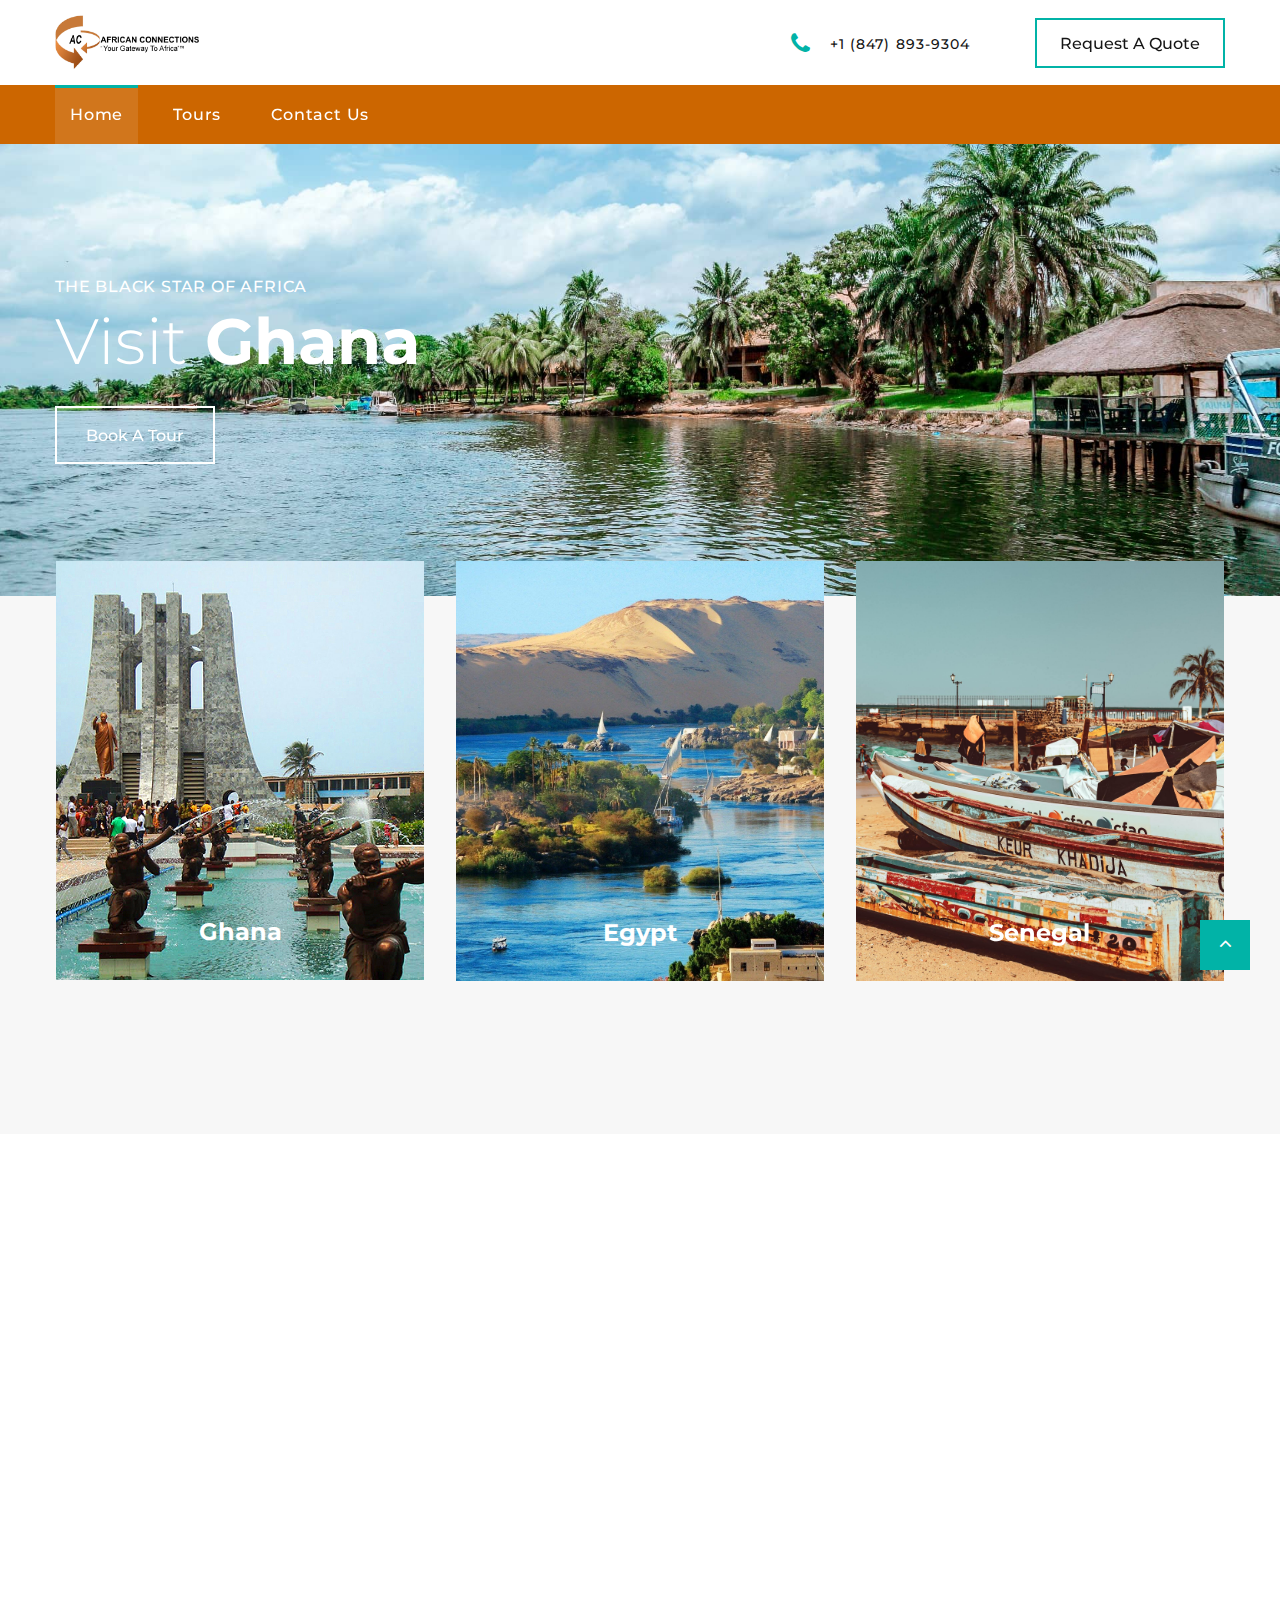
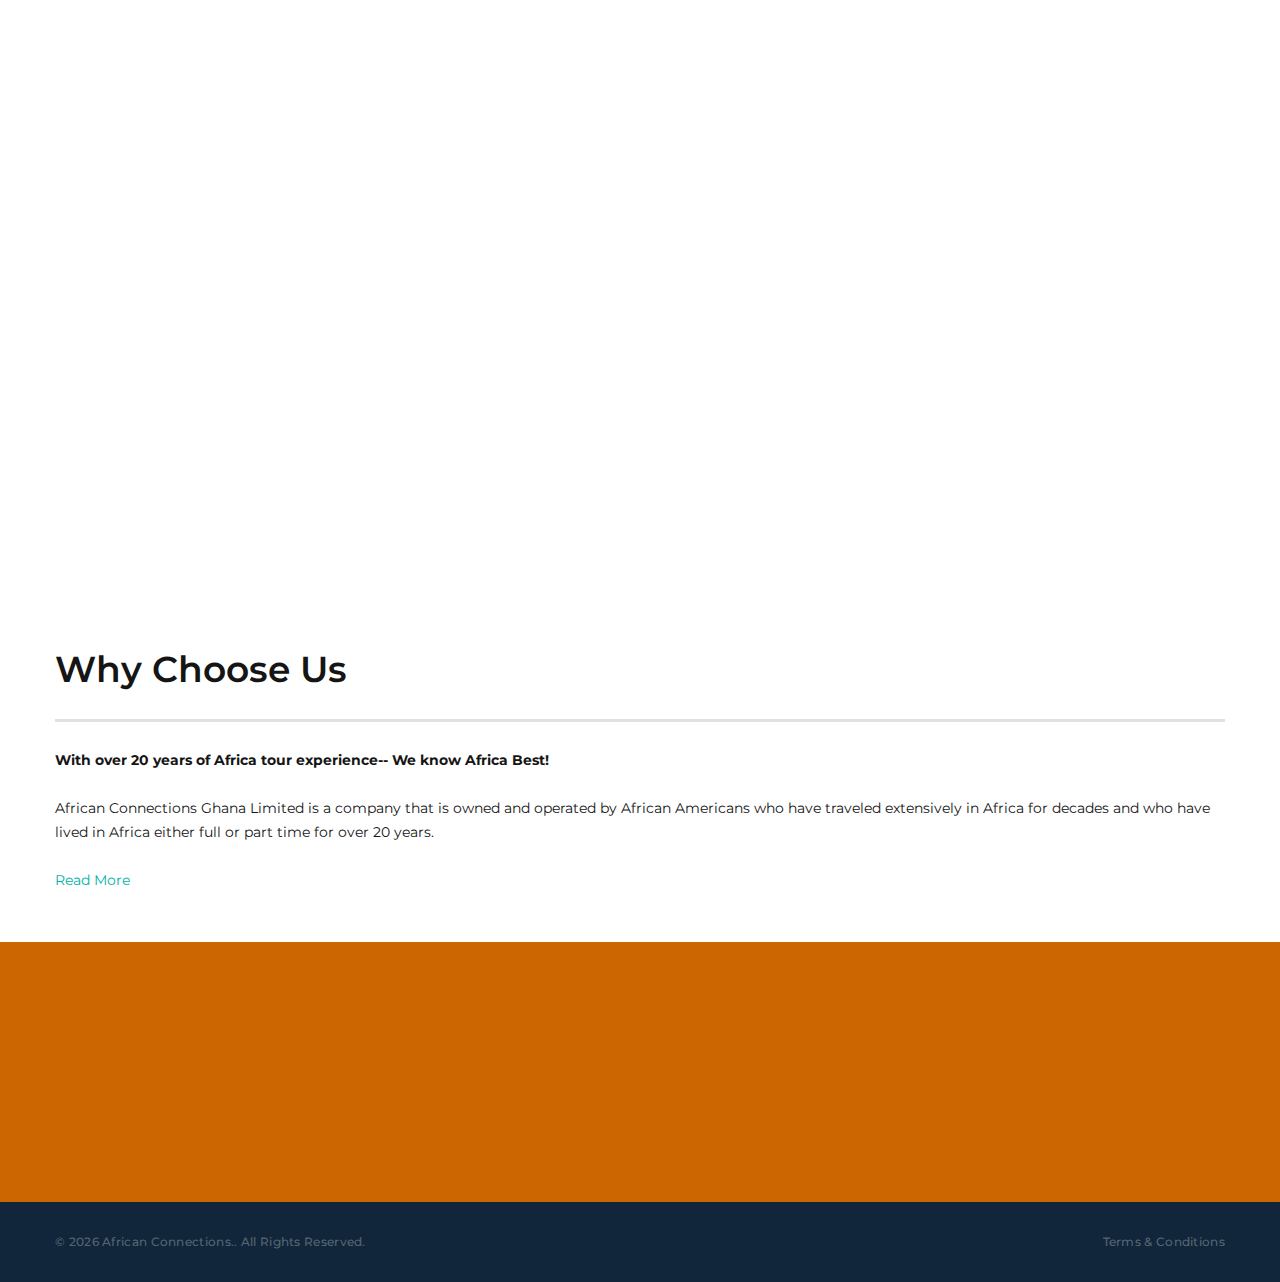
<file: index.html>
<!--
  https://demo.templatemonster.com/demo/51647.html?_gl=1*q3qn2m*_ga*ODMxOTY2NjEwLjE2NzUxNTEwNDk.*_ga_FTPYEGT5LY*MTY3Njk3NDE1Ni40LjEuMTY3Njk3NjE3MS41My4wLjA.&_ga=2.50129902.990319672.1676967871-831966610.1675151049
-->
<!DOCTYPE html>
<html class="wide wow-animation" lang="en">
  <head>
    <title>African Connections</title>
    <meta name="format-detection" content="telephone=no">
    <meta name="viewport" content="width=device-width, height=device-height, initial-scale=1.0, maximum-scale=1.0, user-scalable=0">
    <meta http-equiv="X-UA-Compatible" content="IE=edge">
    <meta charset="utf-8">
    <meta name="keywords" content="African Connections,African Connections USA, Travel To Ghana, Ghana Tour, Experience the wonder of Ghana, Prepare to be amazed in Ghana, Join African Festival Tour, Experience African culture, Join Black history month tour, Book now, experience Ghana, Best prices, great service, Affordable tour packages, Book now don't miss these tour, Small deposit saves your space, Trace your roots in Ghana, Let's customize a tour for you, Return to the motherland, Trace your African heritage, See wildlife in Ghana, Join one of our tours and experience the amazement of Ghana, Our tours allow you to experience a traditional African festival and the culture of Ghana, Return to the motherland and explore your African heritage, Explore Ghana's unique connections to African American history">
    <link rel="icon" href="images/favicon.ico" type="image/x-icon">
    <!-- Stylesheets-->
    <link rel="stylesheet" type="text/css" href="//fonts.googleapis.com/css?family=Montserrat:400,500,600,700%7CPoppins:400%7CTeko:300,400">
    <link rel="stylesheet" href="https://cdn.jsdelivr.net/npm/bootstrap@4.0.0/dist/css/bootstrap.min.css" integrity="sha384-Gn5384xqQ1aoWXA+058RXPxPg6fy4IWvTNh0E263XmFcJlSAwiGgFAW/dAiS6JXm" crossorigin="anonymous">
    <link rel="stylesheet" href="css/bootstrap.css">
    <link rel="stylesheet" href="css/fonts.css">
    <link rel="stylesheet" href="css/style.css">
    <script src="https://code.jquery.com/jquery-3.2.1.slim.min.js" integrity="sha384-KJ3o2DKtIkvYIK3UENzmM7KCkRr/rE9/Qpg6aAZGJwFDMVNA/GpGFF93hXpG5KkN" crossorigin="anonymous"></script>
    <script src="https://cdn.jsdelivr.net/npm/popper.js@1.12.9/dist/umd/popper.min.js" integrity="sha384-ApNbgh9B+Y1QKtv3Rn7W3mgPxhU9K/ScQsAP7hUibX39j7fakFPskvXusvfa0b4Q" crossorigin="anonymous"></script>
    <script src="https://cdn.jsdelivr.net/npm/bootstrap@4.0.0/dist/js/bootstrap.min.js" integrity="sha384-JZR6Spejh4U02d8jOt6vLEHfe/JQGiRRSQQxSfFWpi1MquVdAyjUar5+76PVCmYl" crossorigin="anonymous"></script>
    <script src="https://www.google.com/recaptcha/api.js" async defer></script>
    <style>.ie-panel{display: none;background: #212121;padding: 10px 0;box-shadow: 3px 3px 5px 0 rgba(0,0,0,.3);clear: both;text-align:center;position: relative;z-index: 1;} html.ie-10 .ie-panel, html.lt-ie-10 .ie-panel {display: block;}</style>
  </head>
  <body>  
    <div class="modal fade" id="exampleModal" tabindex="-1" role="dialog" aria-labelledby="exampleModalLabel" aria-hidden="true">
      <div class="modal-dialog" role="document">
        <div class="modal-content">
          <div class="modal-header">
            <h5 class="modal-title" id="exampleModalLabel">Get Tour Updates</h5>
            <button type="button" id="popupclosebtn" class="close" onclick="localStorage.setItem('popupclosed', 'yes');" data-dismiss="modal" aria-label="Close">
              <span aria-hidden="true">&times;</span>
            </button>
          </div>
          <div class="modal-body">
            <form id="popupform">
              <p><strong>Let us send you information on travel discount offers.</strong></p>
              <br>
              <div class="form-group" style="display:none;">
                <input type="text" name="wtf" id="wtf">
              </div>
              <div class="form-group">
                <input type="email" name="joineremail" id="joineremail" class="form-control" placeholder="Email">
              </div>
              <div class="form-group">
                <div class="g-recaptcha" data-sitekey="6LcqVDYmAAAAAJ-3QHSqaJwsKcJFIDJ_-_npgplJ"></div>
              </div>
            </form>
          </div>
          <div class="modal-footer">
						<span onclick="validateRecaptcha();" class="btn btn-primary" style="float: right;">Send Message</span>	
          </div>
        </div>
      </div>
    </div>

    <div class="ie-panel">
      <a href="http://windows.microsoft.com/en-US/internet-explorer/">
        <img src="images/ie8-panel/warning_bar_0000_us.jpg" height="42" width="820" alt="You are using an outdated browser. For a faster, safer browsing experience, upgrade for free today.">
      </a>
    </div>
    <!--
    <div class="preloader">
      <div class="preloader-body">
        <div class="cssload-container">
          <div class="cssload-speeding-wheel"></div>
        </div>
        <p>Loading...</p>
      </div>
    </div>
    -->
    <div class="page">
      <header class="section page-header">
        <!-- RD Navbar-->
        <div class="rd-navbar-wrap">
          <nav class="rd-navbar rd-navbar-corporate" data-layout="rd-navbar-fixed" data-sm-layout="rd-navbar-fixed" data-md-layout="rd-navbar-fixed" data-md-device-layout="rd-navbar-fixed" data-lg-layout="rd-navbar-static" data-lg-device-layout="rd-navbar-fixed" data-xl-layout="rd-navbar-static" data-xl-device-layout="rd-navbar-static" data-xxl-layout="rd-navbar-static" data-xxl-device-layout="rd-navbar-static" data-lg-stick-up-offset="46px" data-xl-stick-up-offset="46px" data-xxl-stick-up-offset="106px" data-lg-stick-up="true" data-xl-stick-up="true" data-xxl-stick-up="true">
            <div class="rd-navbar-collapse-toggle rd-navbar-fixed-element-1" data-rd-navbar-toggle=".rd-navbar-collapse"><span></span></div>
            <div class="rd-navbar-aside-outer">
              <div class="rd-navbar-aside">
                <!-- RD Navbar Panel-->
                <div class="rd-navbar-panel">
                  <!-- RD Navbar Toggle-->
                  <button class="rd-navbar-toggle" data-rd-navbar-toggle=".rd-navbar-nav-wrap"><span></span></button>
                  <!-- RD Navbar Brand-->
                  <div class="rd-navbar-brand">
                    <!--Brand--><a class="brand" href="index.html"><img src="images/aclogo.png" style="height: 55px; width: 144px;" alt=""/></a>
                  </div>
                </div>
                <div class="rd-navbar-aside-right rd-navbar-collapse">
                  <ul class="rd-navbar-corporate-contacts">
                    <!--
                      <li>
                      <div class="unit unit-spacing-xs">
                        <div class="unit-left"><span class="icon fa fa-clock-o"></span></div>
                        <div class="unit-body">
                          <p>09:00<span>am</span> — 05:00<span>pm</span></p>
                        </div>
                      </div>
                    </li>
                    -->
                    <li>
                      <div class="unit unit-spacing-xs">
                        <div class="unit-left"><span class="icon fa fa-phone"></span></div>
                        <div class="unit-body"><a class="link-phone" href="tel:+18478939304">+1 (847) 893-9304</a></div>
                      </div>
                    </li>
                  </ul>
                  <a class="button button-md button-default-outline-2 button-ujarak" href="mailto:info@africanconnections.biz">Request A Quote</a>                                  

                  <button id="lnk" style="display: none;" type="button" class="btn btn-primary" data-toggle="modal" data-target="#exampleModal" data-whatever="@mdo">Open modal for @mdo</button>


                </div>
              </div>
            </div>
            <div class="rd-navbar-main-outer">
              <div class="rd-navbar-main">
                <div class="rd-navbar-nav-wrap">
                  <!--
                    <ul class="list-inline list-inline-md rd-navbar-corporate-list-social">
                    <li><a class="icon fa fa-facebook" href="#"></a></li>
                    <li><a class="icon fa fa-twitter" href="#"></a></li>
                    <li><a class="icon fa fa-google-plus" href="#"></a></li>
                    <li><a class="icon fa fa-instagram" href="#"></a></li>
                  </ul>
                  -->
                  <!-- RD Navbar Nav-->
                  <ul class="rd-navbar-nav">
                    <li class="rd-nav-item active"><a class="rd-nav-link" href="index.html">Home</a>
                    </li>
                    <li class="rd-nav-item"><a class="rd-nav-link" href="tours.html">Tours</a>
                    </li>
                    <li class="rd-nav-item"><a class="rd-nav-link" href="contact-us.html">Contact Us</a>
                    </li>
                  </ul>
                </div>
              </div>
            </div>
          </nav>
        </div>
      </header>
      <!-- Swiper-->
      <section class="section swiper-container swiper-slider swiper-slider-corporate swiper-pagination-style-2" data-loop="true" data-autoplay="5000" data-simulate-touch="true" data-nav="false" data-direction="vertical">
        <div class="swiper-wrapper text-left">
          <div class="swiper-slide context-dark" data-slide-bg="img/home/1sliderghana.jpg">
            <div class="swiper-slide-caption section-md">
              <div class="container">
                <div class="row">
                  <div class="col-md-10">
                    <h6 class="text-uppercase" data-caption-animate="fadeInRight" data-caption-delay="0">The Black Star Of Africa</h6>
                    <h2 class="oh font-weight-light" data-caption-animate="slideInUp" data-caption-delay="100"><span>Visit</span><span class="font-weight-bold"> Ghana</span></h2><a class="button button-default-outline button-ujarak" href="#" data-caption-animate="fadeInLeft" data-caption-delay="0">Book A Tour</a>
                  </div>
                </div>
              </div>
            </div>
          </div>
          <div class="swiper-slide context-dark" data-slide-bg="img/home/2slideregypt.jpg">
            <div class="swiper-slide-caption section-md">
              <div class="container">
                <div class="row">
                  <div class="col-md-10">
                    <h6 class="text-uppercase" data-caption-animate="fadeInRight" data-caption-delay="0">Land Of Pharoahs</h6>
                    <h2 class="oh font-weight-light" data-caption-animate="slideInUp" data-caption-delay="100"><span>Visit</span><span class="font-weight-bold"> Egypt</span></h2><a class="button button-default-outline button-ujarak" href="egypt.html" data-caption-animate="fadeInLeft" data-caption-delay="0">Book A Tour</a>
                  </div>
                </div>
              </div>
            </div>
          </div>
          <div class="swiper-slide context-dark" data-slide-bg="img/home/3slidersenegal.jpg">
            <div class="swiper-slide-caption section-md">
              <div class="container">
                <div class="row">
                  <div class="col-md-10">
                    <h6 class="text-uppercase" data-caption-animate="fadeInRight" data-caption-delay="0">West African Safari</h6>
                    <h2 class="oh font-weight-light" data-caption-animate="slideInUp" data-caption-delay="100"><span>Visit</span><span class="font-weight-bold"> Senegal</span></h2><a class="button button-default-outline button-ujarak" href="senegal.html" data-caption-animate="fadeInLeft" data-caption-delay="0">Book A Tour</a>
                  </div>
                </div>
              </div>
            </div>
          </div>
        <!-- Swiper Pagination-->
        <div class="swiper-pagination"></div>
      </section>
      <!-- Section Box Categories-->
      <section class="section section-lg section-top-1 bg-gray-4">
        <div class="container offset-negative-1">
          <div class="box-categories cta-box-wrap">
            <div class="box-categories-content">
              <div class="row justify-content-center">
                <div class="col-md-4 wow fadeInDown col-9" data-wow-delay=".2s">
                  <ul class="list-marked-2 box-categories-list">
                    <li>
                      <a href="tours.html">
                        <img src="img/home/1overlayonslider_ghana.jpg" alt="" width="368" height="420"/>
                      <h5 class="box-categories-title">Ghana</h5>
                      </a>
                    </li>
                  </ul>
                </div>
                <div class="col-md-4 wow fadeInDown col-9" data-wow-delay=".2s">
                  <ul class="list-marked-2 box-categories-list">
                    <li>
                      <a href="egypt.html">
                        <img src="img/home/2overlayonslider_egypt.jpg" alt="" width="368" height="420"/>
                      <h5 class="box-categories-title">Egypt</h5>
                      </a>
                    </li>
                  </ul>
                </div>
                <div class="col-md-4 wow fadeInDown col-9" data-wow-delay=".2s">
                  <ul class="list-marked-2 box-categories-list">
                    <li>
                      <a href="senegal.html">
                        <img src="img/home/3overlayonslider_senegal.jpg" alt="" width="368" height="420"/>
                      <h5 class="box-categories-title">Senegal</h5>
                      </a>
                    </li>
                  </ul>
                </div>
              </div>
            </div>
          </div><a class="link-classic wow fadeInUp" href="tours.html">View Tours<span></span></a>
          <!-- Owl Carousel-->
        </div>
      </section>
      <!-- Hot tours-->
      <section class="section section-sm bg-default">
        <div class="container">
          <h3 class="oh-desktop"><span class="d-inline-block wow slideInDown">Trending Tours</span></h3>
          <div class="row row-sm row-40 row-md-50">
            <div class="col-sm-6 col-md-12 wow fadeInLeft">
              <!-- Product Big-->
              <article class="product-big">
                <div class="unit flex-column flex-md-row align-items-md-stretch">
                  <div class="unit-left"><a class="product-big-figure" href="#"><img src="img/home/2hottours.jpg" alt="" width="600" height="366"/></a></div>
                  <div class="unit-body">
                    <div class="product-big-body">
                      <h5 class="product-big-title"><a href="#">Return to the Motherland,<br> African Heritage Tour</a></h5>
                      <div class="group-sm group-middle justify-content-start">
                      <p class="product-big-text">
                        We invite you to come to Ghana to visit historic sites, retrace your roots; and explore the ties that bind you to Africa. 
                        <br><br>Ghana is Africa's friendliest country. Formerly known as the Gold Coast, Ghana stands out as a preferred tourist destination in West Africa, with its rich and glorious history, time-honored traditions, art and natural scenic beauty.
                      </p>
                      
                      <a class="button button-black-outline button-ujarak" href="returntomotherland.html">Choose Your Customized Tour</a>

                    </div>
                  </div>
                </div>
              </article>
            </div>

            <div class="col-sm-6 col-md-12 wow fadeInLeft">
              <!-- Product Big-->
              <article class="product-big">
                <div class="unit flex-column flex-md-row align-items-md-stretch">
                  <div class="unit-left"><a class="product-big-figure" href="egypt.html"><img src="img/tours/egypt.jpg" alt="" width="600" height="366"/></a></div>
                  <div class="unit-body">
                    <div class="product-big-body">
                      <h5 class="product-big-title"><a href="egypt.html">Egypt African Heritage Tour</a></h5>
                      <div class="group-sm group-middle justify-content-start">
                        <div class="product-big-rating"><a class="product-big-reviews" href="egypt.html">1st - 12th March 2024</a></div>
                        <div class="product-big-rating"><a class="product-big-reviews" href="egypt.html">|| October 1st - 12th 2024</a></div>
                      </div>
                      <p class="product-big-text">
                        Our Egypt "Land Of Pharoahs" African Heritage Tour includes an unforgettable 4-Day luxury cruise on the River Nile; 
                        visits to the Great Pyramids and a close up look at the famous Sphinx. 
                        We will explore the Egyptian Museum of Antiquities where over 250,000 artifacts illustrating over 5000 years of Egyptian history are on display.
                      </p>
                      
                      <a class="button button-black-outline button-ujarak" href="https://square.link/u/uEX8BKr9">Buy This Tour</a>
                      <a class="button button-secondary-outline button-pipaluk" href="egypt.html" target="_blank">Read More</a>

                    </div>
                  </div>
                </div>
              </article>
            </div>
          </div>
        </div>
      </section>
      <!-- Discover New Horizons-->
      <section class="section section-sm section-first bg-default text-md-left">
        <div class="container">
          <div class="row row-50 align-items-center justify-content-center justify-content-xl-between">
            <div class="col-lg-12" data-wow-delay=".1s">
              <div>
                <h3>Why Choose Us</h3>
                <!-- Bootstrap tabs-->
                <div class="tabs-custom tabs-horizontal tabs-line tabs-line-big tabs-line-style-2 text-center text-md-left" id="tabs-7">
                  <!-- Nav tabs-->
                  <ul class="nav nav-tabs">
                  </ul>
                  <!-- Tab panes-->
                  <div class="tab-content">
                    <div class="tab-pane fade show active" id="tabs-7-1">
                      <p>
                        <strong>With over 20 years of Africa tour experience-- We know Africa Best!</strong>
                        
                        <br><br>African Connections Ghana Limited is a company that is owned and
                        operated by African Americans who have traveled extensively in Africa for decades and
                        who have lived in Africa either full or part time for over 20 years. 
                        <br><br><a href="about.html">Read More</a>
                   
                      </p>
                    </div>
                  </div>
                </div>
              </div>
            </div>
          </div>
        </div>
      </section>
      <!-- Different People-->
      <!--	Instagrram wondertour-->
      <footer class="section footer-corporate context-dark">
        <div class="footer-corporate-inset">
          <div class="container">
            <div class="row row-40 justify-content-lg-between">
              <div class="col-sm-6 col-md-12 col-lg-3 col-xl-4">
                <div class="oh-desktop">
                  <div class="wow slideInRight" data-wow-delay="0s">
                    <h6 class="text-spacing-100 text-uppercase">Contact</h6>
                    <ul class="footer-contacts d-inline-block d-sm-block">
                      <li>
                        <div class="unit">
                          <div class="unit-left"><span class="icon fa fa-phone"></span></div>
                          <div class="unit-body">
                            <a class="link-phone" href="tel:+18478939304"> +1 (847) 893-9304</a>
                          </div>
                        </div>
                      </li>
                      <li>
                        <div class="unit">
                          <div class="unit-left"><span class="icon fa fa-envelope"></span></div>
                          <div class="unit-body">
                            <a class="link-aemail" href="mailto:info@africanconnections.biz">info@africanconnections.biz</a>
                          </div>
                        </div>
                      </li>
                    </ul>
                  </div>
                </div>
              </div>
              <div class="col-sm-6 col-md-12 col-lg-3 col-xl-4">
                <div class="oh-desktop">
                  <div class="wow slideInRight" data-wow-delay="0s">
                    <h6 class="text-spacing-100 text-uppercase">Address</h6>
                    <ul class="footer-contacts d-inline-block d-sm-block">
                        <div class="unit">
                          <div class="unit-left"><span class="icon fa fa-location-arrow"></span></div>
                          <div class="unit-body"><a class="link-location" href="#">P.O. Box CT 4022, Cantonments,
                            <br>Accra, Ghana</a></div>
                        </div>
                      </li>
                    </ul>
                  </div>
                </div>
              </div>
              <div class="col-sm-6 col-md-12 col-lg-3 col-xl-4">
                <div class="oh-desktop">
                  <div class="wow slideInRight" data-wow-delay="0s">
                    <h6 class="text-spacing-100 text-uppercase">Get Tour Updates</h6>
                    <ul class="footer-contacts d-inline-block d-sm-block">
                      <li>
                        <div class="unit">
                          <div class="unit-left"><span class="icon fa fa-envelope"></span></div>
                          <div class="unit-body"><a class="link-aemail" href="mailto:info@africanconnections.biz">info@africanconnections.biz</a></div>
                        </div>
                      </li>
                    </ul>
                  </div>
                </div>
              </div>
              <!--
                <div class="col-sm-6 col-md-5 col-lg-3 col-xl-4">
                <div class="oh-desktop">
                  <div class="wow slideInDown" data-wow-delay="0s">
                    <h6 class="text-spacing-100 text-uppercase">Popular news</h6>
                    <article class="post post-minimal-2">
                      <p class="post-minimal-2-title"><a href="#">Your Personal Guide to 5 Best Places to Visit on Earth</a></p>
                      <div class="post-minimal-2-time">
                        <time datetime="2019-05-04">May 04, 2019</time>
                      </div>
                    </article>
                    <article class="post post-minimal-2">
                      <p class="post-minimal-2-title"><a href="#">Top 10 Hotels: Rating by Wonder Tour Travel Experts</a></p>
                      <div class="post-minimal-2-time">
                        <time datetime="2019-05-04">May 04, 2019</time>
                      </div>
                    </article>
                  </div>
                </div>
              </div>
              -->
            </div>
          </div>
        </div>
        <div class="footer-corporate-bottom-panel">
          <div class="container">
            <div class="row justfy-content-xl-space-berween row-10 align-items-md-center2">
              <div class="col-sm-6 col-md-4 text-sm-right text-md-center">
                <div>
                  <!--
                    <ul class="list-inline list-inline-sm footer-social-list-2">
                    <li><a class="icon fa fa-facebook" href="#"></a></li>
                    <li><a class="icon fa fa-twitter" href="#"></a></li>
                    <li><a class="icon fa fa-google-plus" href="#"></a></li>
                    <li><a class="icon fa fa-instagram" href="#"></a></li>
                    </ul>
                  -->
                </div>
              </div>
              <div class="col-sm-6 col-md-4 order-sm-first">
                <!-- Rights-->
                <p class="rights"><span>&copy;&nbsp;</span><span class="copyright-year"></span><span>&nbsp;</span><span>African Connections.</span>. All Rights Reserved.</p>
              </div>
              <div class="col-sm-6 col-md-4 text-md-right">
                <p class="rights"><a href="https://www.africanconnections.biz/new/travel/_1terms.php" target="_blank">Terms & Conditions</a></p>
              </div>
            </div>
          </div>
        </div>
      </footer>
    </div>
    <!-- Global Mailform Output-->
    <div class="snackbars" id="form-output-global"></div>
    <!-- Javascript-->
    <script src="js/core.min.js"></script>
    <script src="js/script.js"></script>
    <script type="text/javascript">
      function validateRecaptcha() {
        var response = grecaptcha.getResponse();
        if (response.length === 0) {
            alert("Please check that you are not a rebot");
            return false;
        } else {
            //alert("validated");
        if($('#joineremail').val().trim() != ""){
		      document.getElementById('popupclosebtn').click('popupclosebtn');
          localStorage.setItem("popupclosed", "yes");
          addToMailList('popupform');
        } else {
              alert("Please complete the form");
        }
            return true;
        }
    }

    </script>

  </body>
</html>
</file>
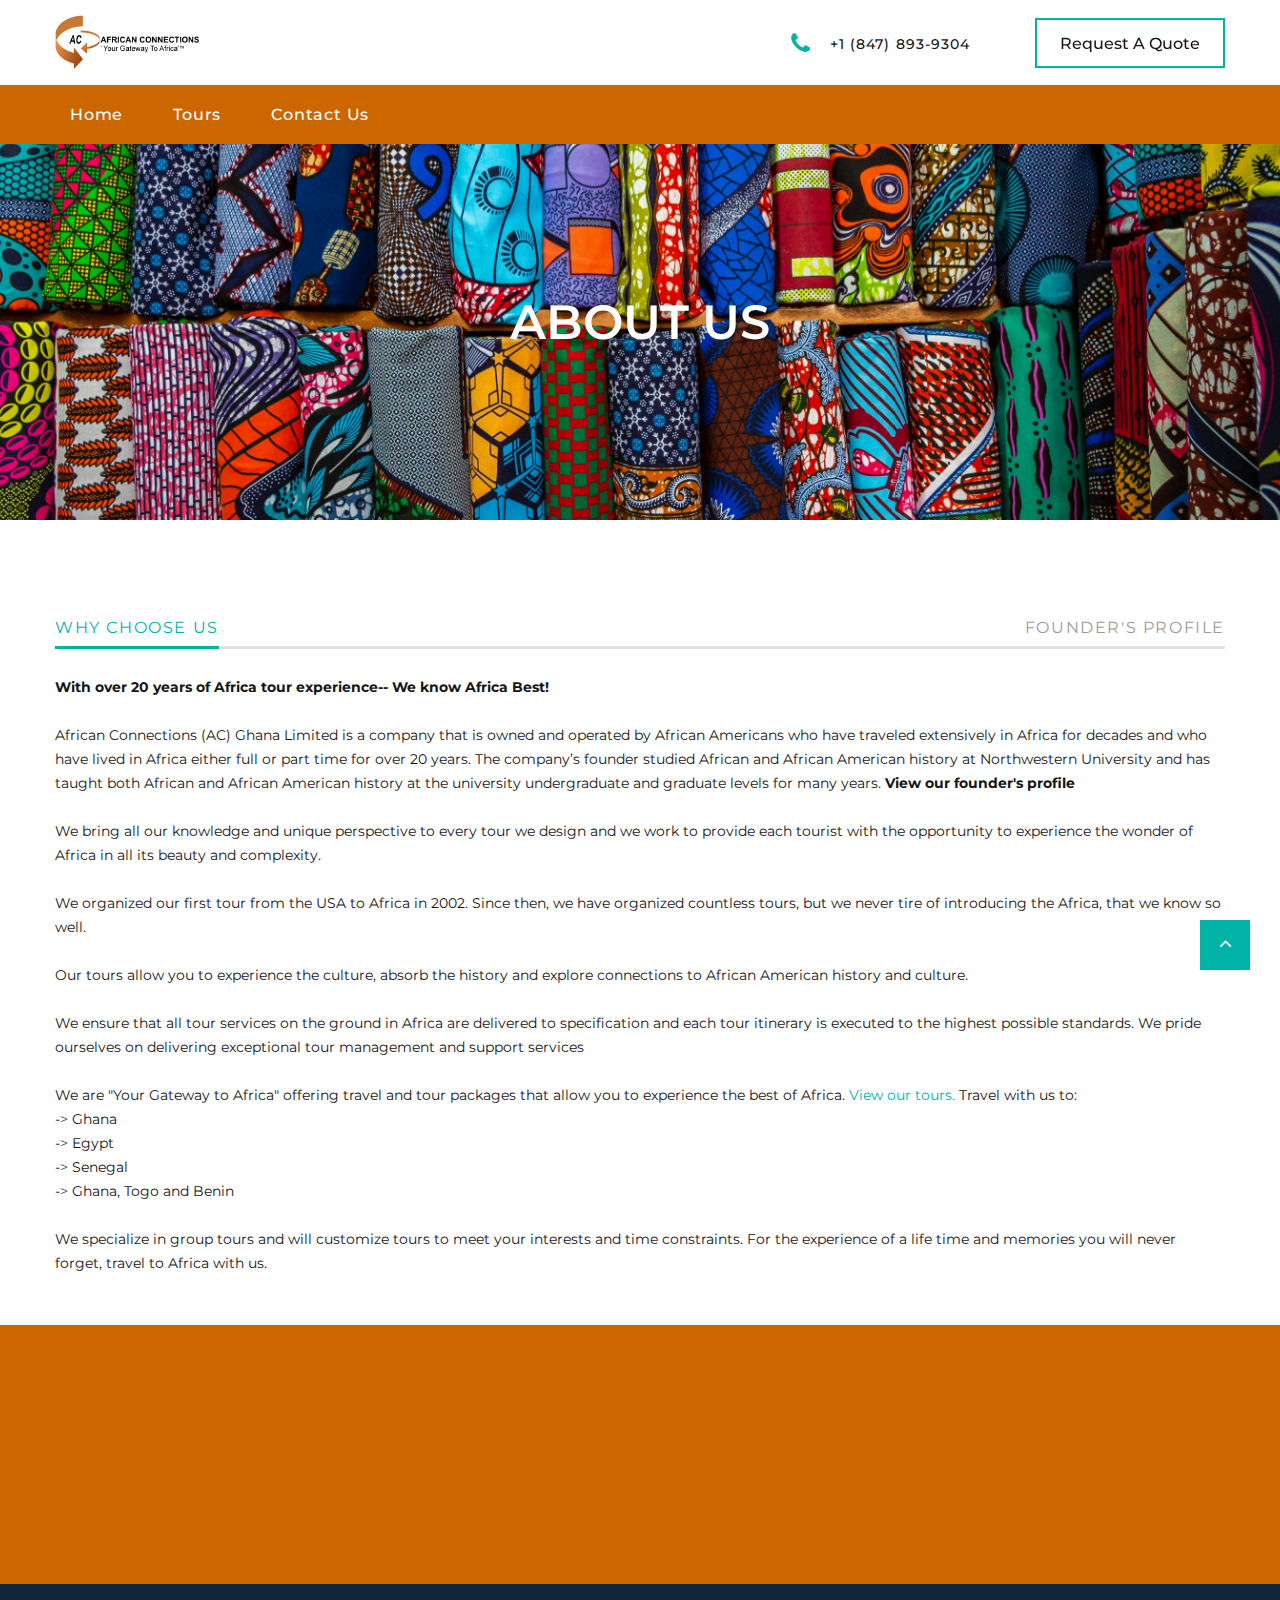
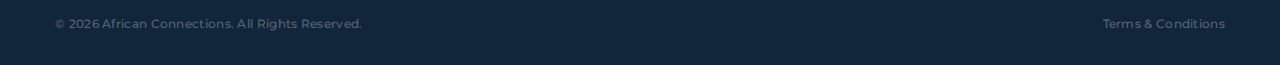
<file: about.html>
<!DOCTYPE html>
<html class="wide wow-animation" lang="en">
  <head>
    <title>About Us</title>
    <meta name="format-detection" content="telephone=no">
    <meta name="viewport" content="width=device-width, height=device-height, initial-scale=1.0, maximum-scale=1.0, user-scalable=0">
    <meta http-equiv="X-UA-Compatible" content="IE=edge">
    <meta charset="utf-8">
    <meta name="keywords" content="African Connections,African Connections USA, Travel To Ghana, Ghana Tour, Experience the wonder of Ghana, Prepare to be amazed in Ghana, Join African Festival Tour, Experience African culture, Join Black history month tour, Book now, experience Ghana, Best prices, great service, Affordable tour packages, Book now don't miss these tour, Small deposit saves your space, Trace your roots in Ghana, Let's customize a tour for you, Return to the motherland, Trace your African heritage, See wildlife in Ghana, Join one of our tours and experience the amazement of Ghana, Our tours allow you to experience a traditional African festival and the culture of Ghana, Return to the motherland and explore your African heritage, Explore Ghana's unique connections to African American history">
    <link rel="icon" href="images/favicon.ico" type="image/x-icon">
    <!-- Stylesheets-->
    <link rel="stylesheet" type="text/css" href="//fonts.googleapis.com/css?family=Montserrat:400,500,600,700%7CPoppins:400%7CTeko:300,400">
    <link rel="stylesheet" href="css/bootstrap.css">
    <link rel="stylesheet" href="css/fonts.css">
    <link rel="stylesheet" href="css/style.css">
    <style>.ie-panel{display: none;background: #212121;padding: 10px 0;box-shadow: 3px 3px 5px 0 rgba(0,0,0,.3);clear: both;text-align:center;position: relative;z-index: 1;} html.ie-10 .ie-panel, html.lt-ie-10 .ie-panel {display: block;}</style>
  </head>
  <body>      
    <div class="ie-panel"><a href="http://windows.microsoft.com/en-US/internet-explorer/"><img src="images/ie8-panel/warning_bar_0000_us.jpg" height="42" width="820" alt="You are using an outdated browser. For a faster, safer browsing experience, upgrade for free today."></a></div>
    <!--
    <div class="preloader">
      <div class="preloader-body">
        <div class="cssload-container">
          <div class="cssload-speeding-wheel"></div>
        </div>
        <p>Loading...</p>
      </div>
    </div>
    -->
    <div class="page">
      <header class="section page-header">
        <!-- RD Navbar-->
        <div class="rd-navbar-wrap">
          <nav class="rd-navbar rd-navbar-corporate" data-layout="rd-navbar-fixed" data-sm-layout="rd-navbar-fixed" data-md-layout="rd-navbar-fixed" data-md-device-layout="rd-navbar-fixed" data-lg-layout="rd-navbar-static" data-lg-device-layout="rd-navbar-fixed" data-xl-layout="rd-navbar-static" data-xl-device-layout="rd-navbar-static" data-xxl-layout="rd-navbar-static" data-xxl-device-layout="rd-navbar-static" data-lg-stick-up-offset="46px" data-xl-stick-up-offset="46px" data-xxl-stick-up-offset="106px" data-lg-stick-up="true" data-xl-stick-up="true" data-xxl-stick-up="true">
            <div class="rd-navbar-collapse-toggle rd-navbar-fixed-element-1" data-rd-navbar-toggle=".rd-navbar-collapse"><span></span></div>
            <div class="rd-navbar-aside-outer">
              <div class="rd-navbar-aside">
                <!-- RD Navbar Panel-->
                <div class="rd-navbar-panel">
                  <!-- RD Navbar Toggle-->
                  <button class="rd-navbar-toggle" data-rd-navbar-toggle=".rd-navbar-nav-wrap"><span></span></button>
                  <!-- RD Navbar Brand-->
                  <div class="rd-navbar-brand">
                    <!--Brand--><a class="brand" href="index.html"><img src="images/aclogo.png" style="height: 55px; width: 144px;" alt=""/></a>
                  </div>
                </div>
                <div class="rd-navbar-aside-right rd-navbar-collapse">
                  <ul class="rd-navbar-corporate-contacts">
                    <!--
                      <li>
                      <div class="unit unit-spacing-xs">
                        <div class="unit-left"><span class="icon fa fa-clock-o"></span></div>
                        <div class="unit-body">
                          <p>09:00<span>am</span> — 05:00<span>pm</span></p>
                        </div>
                      </div>
                    </li>
                    -->
                    <li>
                      <div class="unit unit-spacing-xs">
                        <div class="unit-left"><span class="icon fa fa-phone"></span></div>
                        <div class="unit-body"><a class="link-phone" href="tel:+18478939304">+1 (847) 893-9304</a></div>
                      </div>
                    </li>
                  </ul>
                  <a class="button button-md button-default-outline-2 button-ujarak" href="mailto:info@africanconnections.biz">Request A Quote</a>
                </div>
              </div>
            </div>
            <div class="rd-navbar-main-outer">
              <div class="rd-navbar-main">
                <div class="rd-navbar-nav-wrap">
                  <ul class="list-inline list-inline-md rd-navbar-corporate-list-social">
                    <!--
                      <li><a class="icon fa fa-facebook" href="#"></a></li>
                    <li><a class="icon fa fa-twitter" href="#"></a></li>
                    <li><a class="icon fa fa-google-plus" href="#"></a></li>
                    <li><a class="icon fa fa-instagram" href="#"></a></li>
                    -->
                  </ul>
                  <!-- RD Navbar Nav-->
                  <ul class="rd-navbar-nav">
                    <li class="rd-nav-item"><a class="rd-nav-link" href="index.html">Home</a>
                    </li>
                    <li class="rd-nav-item"><a class="rd-nav-link" href="tours.html">Tours</a>
                    </li>
                    <!--
                    <li class="rd-nav-item"><a class="rd-nav-link" href="https://square.link/u/uEX8BKr9">Make A Payment</a>
                    </li>
                    -->
                    <li class="rd-nav-item"><a class="rd-nav-link" href="contact-us.html">Contact Us</a>
                    </li>
                  </ul>
                </div>
              </div>
            </div>
          </nav>
        </div>
      </header>
      <!-- Pic tours-->
      <section class="breadcrumbs-custom-inset">
        <div class="breadcrumbs-custom context-dark bg-overlay-60">
          <div class="container">
            <h2 class="breadcrumbs-custom-title">ABOUT US</h2>
            <ul class="breadcrumbs-custom-path">
            </ul>
          </div>
          <div class="box-position" style="background-image: url(img/about/bg.jpg);"></div>
        </div>
      </section>

      <!--  tours-->
      <section class="section section-sm section-first bg-default text-md-left">
        <div class="container">
          <div class="row">
              <div class="col-sm-12 col-md-12 col-lg-12 wow fadeInRight" data-wow-delay=".1s">
                <!-- Bootstrap tabs-->
                <div class="tabs-custom tabs-horizontal tabs-line tabs-line-big tabs-line-style-2 text-center text-md-left" id="tabs-7">
                  <!-- Nav tabs-->
                  <ul class="nav nav-tabs">
                    <li class="nav-item" role="presentation"><a class="nav-link active" id="menu-tabs-7-1" href="#tabs-7-1" data-toggle="tab">WHY CHOOSE US</a></li>
                    <!--<li class="nav-item" role="presentation"><a class="nav-link" id="menu-tabs-7-2" href="#tabs-7-2" data-toggle="tab">ABOUT US</a></li>-->
                    <li class="nav-item" role="presentation"><a class="nav-link" id="menu-tabs-7-3" href="#tabs-7-3" data-toggle="tab">FOUNDER'S PROFILE</a></li>
                  </ul>
                  <!-- Tab panes-->
                  <div class="tab-content">
                    <div class="tab-pane fade show active" id="tabs-7-1">
                      <p>
                        <strong>With over 20 years of Africa tour experience-- We know Africa Best!</strong>
                        
                        <br><br>African Connections (AC) Ghana Limited is a company that is owned and
                        operated by African Americans who have traveled extensively in Africa for decades and
                        who have lived in Africa either full or part time for over 20 years. The company’s founder
                        studied African and African American history at Northwestern University and has taught
                        both African and African American history at the university undergraduate and graduate
                        levels for many years. <strong style="cursor: pointer;" onclick="showFounder();" data-toggle="tab">View our founder's profile</strong>

                        <br><br>We bring all our knowledge and unique perspective to every tour we design and we work
                        to provide each tourist with the opportunity to experience the wonder of Africa in all its
                        beauty and complexity.

                        <br><br>We organized our first tour from the USA to Africa in 2002. Since then, we have organized
                        countless tours, but we never tire of introducing the Africa, that we know so well.

                        <br><br>Our tours allow you to experience the culture, absorb the history and explore connections
                        to African American history and culture.

                        <br><br>We ensure that all tour services on the ground in Africa are delivered to
                        specification and each tour itinerary is executed to the highest possible standards. We
                        pride ourselves on delivering exceptional tour management and support services
                        
                        <br><br>We are &quot;Your Gateway to Africa&quot; offering travel and tour packages that allow you to
                        experience the best of Africa. <a href="tours.html">View our tours.</a> Travel with us to:
                        <br>-&gt; Ghana
                        <br>-&gt; Egypt
                        <br>-&gt; Senegal
                        <br>-&gt; Ghana, Togo and Benin
                        
                        <br><br>We specialize in group tours and will customize tours to meet your interests and time
                        constraints. 
                        For the experience of a life time and memories you will never forget, travel to Africa
                        with us.
                      </p>
                    </div>
                    <div class="tab-pane fade" id="tabs-7-3">
                      <div class="row">
                        <div class="col-sm-12 col-md-4 col-lg-4">
                          <img class="img-fluid" src="img/about/dr_hakeem.jpg" alt="">
                        </div>
                        <div class="col-sm-12 col-md-8 col-lg-8">
                          <p>
                        
                            <strong>Ayesha S. Hakeem</strong> is President of African Connections North America and Managing
                            Director of African Connections Ghana Ltd.
                            
                            <br><br>She received her undergraduate education at Yale University and Northwestern
                            University, where she majored in African and African American History; her M.A. in History
                            from Northwestern University; and her Juris Doctorate from DePaul University.
                            
                            <br><br>Dr. Hakeem is a retired lawyer with over 20 years of legal experience, including her
                            employment with Sidley &amp; Austin, one of the highest rated law firms in the world, which is
                            also the law firm that employed former U.S. president, Barack Obama and former first
                            lady, Michelle Obama.
                            
                            <br><br>Dr. Hakeem first traveled to Africa in 1971, exploring Ghana, Morocco, Senegal, and Nigeria.
                            In 1976, she left her hometown of Chicago and relocated with her family to Ghana, a
                            country with inextricable links to African-American history.
                            
                            <br><br>After moving to Ghana, Dr. Hakeem was first employed by the Ghana Education Service,
                            where she taught African History for two years before being hired by the University of
                            Ghana, as the Ashanti Regional Director for the University&#39;s Institute of Adult Education.
                            
                            <br><br>Dr. Hakeem has taught African-American and West African History in the United States
                            and in Ghana for decades.
                            She has lived in Ghana for over 20 years and has traveled throughout Africa for decades.
                            Her vast Africa experience and wealth of knowledge enriches each of African
                            Connections&#39; tours.
                            
                            <br><br>African Connections invites you to “Return to the Motherland!” Dr. Hakeem and her tour
                            team look forward to having the opportunity to show you the Africa they love and know
                            so well!                          
                          </p>                        
                        </div>

                      </div>
                    </div>
                  </div>
                </div>
            </div>

            <!--
            <div class="col-sm-12 col-md-12 col-lg-4 text-center wow fadeInUp" style="height: 100px;">
              <img src="images/index-3-556x382.jpg" alt="" width="556" height="382"/>
                <article class="box-icon-classic" style="height: fit-content;">
                  <div class="unit box-icon-classic-body flex-column flex-md-row text-md-left flex-lg-column text-lg-center flex-xl-row text-xl-left">
                    <div class="unit-left">
                      <div class="box-icon-classic-icon fl-bigmug-line-equalization3"></div>
                    </div>
                    <div class="unit-body">
                      <h5 class="box-icon-classic-title"><a href="#">Personalized Matching</a></h5>
                      <p class="box-icon-classic-text">Our unique matching system lets you find just the tour you want for your next holiday.</p>
                    </div>
                  </div>
                </article>
            </div>
          -->
          </div>
        </div>
      </section>
      
      <!-- Different People-->
      <!-- Discover New Horizons-->
      <!--	Instagrram wondertour-->
      <footer class="section footer-corporate context-dark">
        <div class="footer-corporate-inset">
          <div class="container">
            <div class="row row-40 justify-content-lg-between">
              <div class="col-sm-6 col-md-12 col-lg-3 col-xl-4">
                <div class="oh-desktop">
                  <div class="wow slideInRight" data-wow-delay="0s">
                    <h6 class="text-spacing-100 text-uppercase">Phone</h6>
                    <ul class="footer-contacts d-inline-block d-sm-block">
                      <li>
                        <div class="unit">
                          <div class="unit-left"><span class="icon fa fa-phone"></span></div>
                          <div class="unit-body"><a class="link-phone" href="tel:+18478939304">+1 (847) 893-9304</a></div>
                        </div>
                      </li>
                    </ul>
                  </div>
                </div>
              </div>
              <div class="col-sm-6 col-md-12 col-lg-3 col-xl-4">
                <div class="oh-desktop">
                  <div class="wow slideInRight" data-wow-delay="0s">
                    <h6 class="text-spacing-100 text-uppercase">Mail</h6>
                    <ul class="footer-contacts d-inline-block d-sm-block">
                      <li>
                        <div class="unit">
                          <div class="unit-left"><span class="icon fa fa-envelope"></span></div>
                          <div class="unit-body"><a class="link-aemail" href="mailto:info@africanconnections.biz">info@africanconnections.biz</a></div>
                        </div>
                      </li>
                    </ul>
                  </div>
                </div>
              </div>
              <div class="col-sm-6 col-md-12 col-lg-3 col-xl-4">
                <div class="oh-desktop">
                  <div class="wow slideInRight" data-wow-delay="0s">
                    <h6 class="text-spacing-100 text-uppercase">Address</h6>
                    <ul class="footer-contacts d-inline-block d-sm-block">
                        <div class="unit">
                          <div class="unit-left"><span class="icon fa fa-location-arrow"></span></div>
                          <div class="unit-body"><a class="link-location" href="#">P.O. Box CT 4022, Cantonments,
                            <br>Accra, Ghana</a></div>
                        </div>
                      </li>
                    </ul>
                  </div>
                </div>
              </div>
              <!--
                <div class="col-sm-6 col-md-5 col-lg-3 col-xl-4">
                <div class="oh-desktop">
                  <div class="wow slideInDown" data-wow-delay="0s">
                    <h6 class="text-spacing-100 text-uppercase">Popular news</h6>
                    <article class="post post-minimal-2">
                      <p class="post-minimal-2-title"><a href="#">Your Personal Guide to 5 Best Places to Visit on Earth</a></p>
                      <div class="post-minimal-2-time">
                        <time datetime="2019-05-04">May 04, 2019</time>
                      </div>
                    </article>
                    <article class="post post-minimal-2">
                      <p class="post-minimal-2-title"><a href="#">Top 10 Hotels: Rating by Wonder Tour Travel Experts</a></p>
                      <div class="post-minimal-2-time">
                        <time datetime="2019-05-04">May 04, 2019</time>
                      </div>
                    </article>
                  </div>
                </div>
              </div>
              -->
            </div>
          </div>
        </div>
        <div class="footer-corporate-bottom-panel">
          <div class="container">
            <div class="row justfy-content-xl-space-berween row-10 align-items-md-center2">
              <div class="col-sm-6 col-md-4 text-sm-right text-md-center">
                <div>
                  <!--
                    <ul class="list-inline list-inline-sm footer-social-list-2">
                    <li><a class="icon fa fa-facebook" href="#"></a></li>
                    <li><a class="icon fa fa-twitter" href="#"></a></li>
                    <li><a class="icon fa fa-google-plus" href="#"></a></li>
                    <li><a class="icon fa fa-instagram" href="#"></a></li>
                    </ul>
                  -->
                </div>
              </div>
              <div class="col-sm-6 col-md-4 order-sm-first">
                <!-- Rights-->
                <p class="rights"><span>&copy;&nbsp;</span><span class="copyright-year"></span><span>&nbsp;</span><span>African Connections</span>. All Rights Reserved.</p>
              </div>
              <div class="col-sm-6 col-md-4 text-md-right">
                <p class="rights"><a href="https://www.africanconnections.biz/new/travel/_1terms.php" target="_blank">Terms & Conditions</a></p>
              </div>
            </div>
          </div>
        </div>
      </footer>
    </div>
    <!-- Global Mailform Output-->
    <div class="snackbars" id="form-output-global"></div>
    <!-- Javascript-->
    <script src="js/core.min.js"></script>
    <script src="js/script.js"></script>
  </body>

  <script>
    function showFounder() {
      $('#tabs-7-1').removeClass('show active')
      //$('#tabs-7-2').removeClass('show active');
      $('#tabs-7-3').removeClass('fade');
      $('#tabs-7-1').addClass('fade');
      //$('#tabs-7-2').addClass('fade');
      $('#tabs-7-3').addClass('show active');
      $('#menu-tabs-7-1').removeClass('active');
      //$('#menu-tabs-7-2').removeClass('active');
      $('#menu-tabs-7-3').addClass('active');
    }
  </script>
</html>
</file>
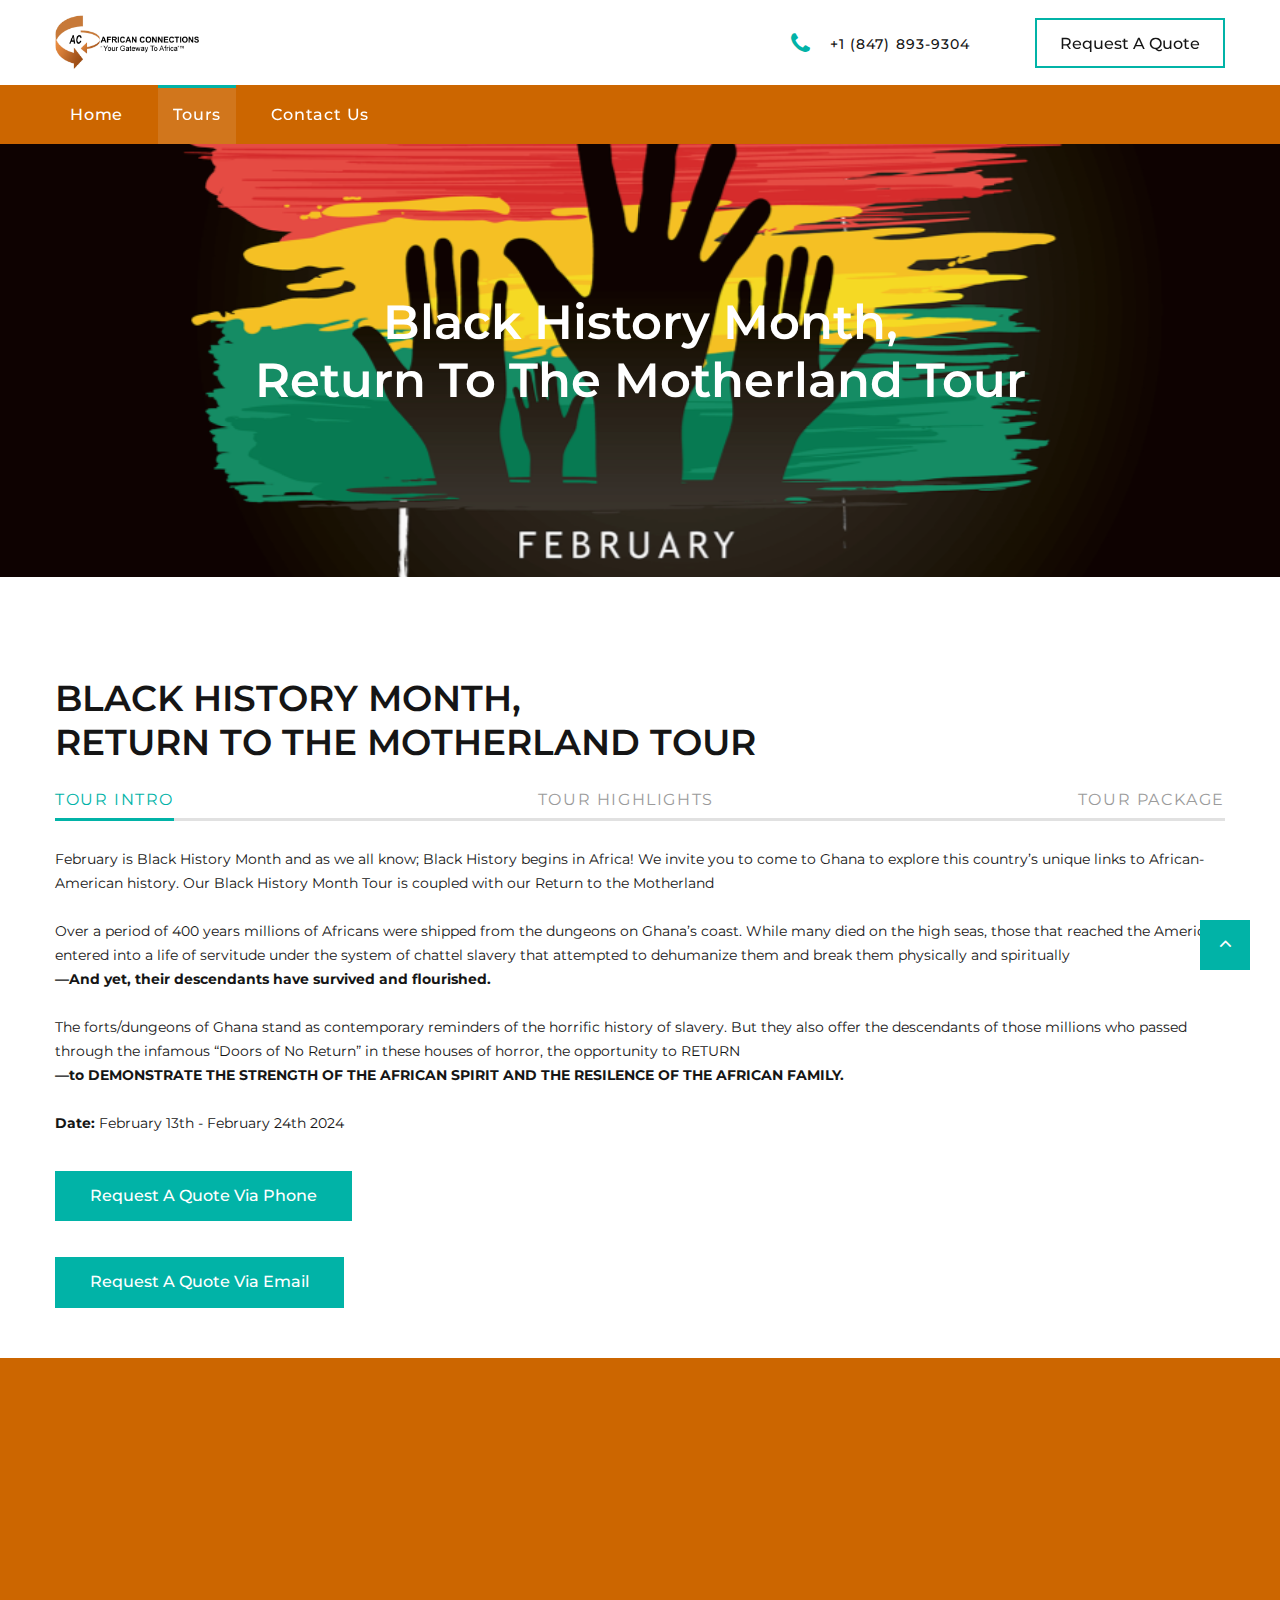
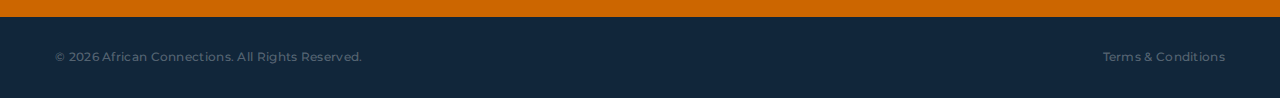
<file: blackhistory.html>
<!DOCTYPE html>
<html class="wide wow-animation" lang="en">
  <head>
    <title>Black History Month, Return To The Motherland Tour</title>
    <meta name="format-detection" content="telephone=no">
    <meta name="viewport" content="width=device-width, height=device-height, initial-scale=1.0, maximum-scale=1.0, user-scalable=0">
    <meta http-equiv="X-UA-Compatible" content="IE=edge">
    <meta charset="utf-8">
    <meta name="keywords" content="Black History Month, Black History Month Ghana, African Connections,African Connections USA, Travel To Ghana, Ghana Tour, Experience the wonder of Ghana, Prepare to be amazed in Ghana, Join African Festival Tour, Experience African culture, Join Black history month tour, Book now, experience Ghana, Best prices, great service, Affordable tour packages, Book now don't miss these tour, Small deposit saves your space, Trace your roots in Ghana, Let's customize a tour for you, Return to the motherland, Trace your African heritage, See wildlife in Ghana, Join one of our tours and experience the amazement of Ghana, Our tours allow you to experience a traditional African festival and the culture of Ghana, Return to the motherland and explore your African heritage, Explore Ghana's unique connections to African American history">
    <link rel="icon" href="images/favicon.ico" type="image/x-icon">
    <!-- Stylesheets-->
    <link rel="stylesheet" type="text/css" href="//fonts.googleapis.com/css?family=Montserrat:400,500,600,700%7CPoppins:400%7CTeko:300,400">
    <link rel="stylesheet" href="css/bootstrap.css">
    <link rel="stylesheet" href="css/fonts.css">
    <link rel="stylesheet" href="css/style.css">
    <style>.ie-panel{display: none;background: #212121;padding: 10px 0;box-shadow: 3px 3px 5px 0 rgba(0,0,0,.3);clear: both;text-align:center;position: relative;z-index: 1;} html.ie-10 .ie-panel, html.lt-ie-10 .ie-panel {display: block;}</style>
  </head>
  <body>      
    <div class="ie-panel"><a href="http://windows.microsoft.com/en-US/internet-explorer/"><img src="images/ie8-panel/warning_bar_0000_us.jpg" height="42" width="820" alt="You are using an outdated browser. For a faster, safer browsing experience, upgrade for free today."></a></div>
    <!--
    <div class="preloader">
      <div class="preloader-body">
        <div class="cssload-container">
          <div class="cssload-speeding-wheel"></div>
        </div>
        <p>Loading...</p>
      </div>
    </div>
    -->
    <div class="page">
      <header class="section page-header">
        <!-- RD Navbar-->
        <div class="rd-navbar-wrap">
          <nav class="rd-navbar rd-navbar-corporate" data-layout="rd-navbar-fixed" data-sm-layout="rd-navbar-fixed" data-md-layout="rd-navbar-fixed" data-md-device-layout="rd-navbar-fixed" data-lg-layout="rd-navbar-static" data-lg-device-layout="rd-navbar-fixed" data-xl-layout="rd-navbar-static" data-xl-device-layout="rd-navbar-static" data-xxl-layout="rd-navbar-static" data-xxl-device-layout="rd-navbar-static" data-lg-stick-up-offset="46px" data-xl-stick-up-offset="46px" data-xxl-stick-up-offset="106px" data-lg-stick-up="true" data-xl-stick-up="true" data-xxl-stick-up="true">
            <div class="rd-navbar-collapse-toggle rd-navbar-fixed-element-1" data-rd-navbar-toggle=".rd-navbar-collapse"><span></span></div>
            <div class="rd-navbar-aside-outer">
              <div class="rd-navbar-aside">
                <!-- RD Navbar Panel-->
                <div class="rd-navbar-panel">
                  <!-- RD Navbar Toggle-->
                  <button class="rd-navbar-toggle" data-rd-navbar-toggle=".rd-navbar-nav-wrap"><span></span></button>
                  <!-- RD Navbar Brand-->
                  <div class="rd-navbar-brand">
                    <!--Brand--><a class="brand" href="index.html"><img src="images/aclogo.png" style="height: 55px; width: 144px;" alt=""/></a>
                  </div>
                </div>
                <div class="rd-navbar-aside-right rd-navbar-collapse">
                  <ul class="rd-navbar-corporate-contacts">
                    <!--
                      <li>
                      <div class="unit unit-spacing-xs">
                        <div class="unit-left"><span class="icon fa fa-clock-o"></span></div>
                        <div class="unit-body">
                          <p>09:00<span>am</span> — 05:00<span>pm</span></p>
                        </div>
                      </div>
                    </li>
                    -->
                    <li>
                      <div class="unit unit-spacing-xs">
                        <div class="unit-left"><span class="icon fa fa-phone"></span></div>
                        <div class="unit-body"><a class="link-phone" href="tel:+18478939304">+1 (847) 893-9304</a></div>
                      </div>
                    </li>
                  </ul>
                  <a class="button button-md button-default-outline-2 button-ujarak" href="mailto:info@africanconnections.biz">Request A Quote</a>
                </div>
              </div>
            </div>
            <div class="rd-navbar-main-outer">
              <div class="rd-navbar-main">
                <div class="rd-navbar-nav-wrap">
                  <ul class="list-inline list-inline-md rd-navbar-corporate-list-social">
                    <!--<li><a class="icon fa fa-facebook" href="#"></a></li>
                    <li><a class="icon fa fa-twitter" href="#"></a></li>
                    <li><a class="icon fa fa-google-plus" href="#"></a></li>
                    <li><a class="icon fa fa-instagram" href="#"></a></li>
                    -->
                  </ul>
                  <!-- RD Navbar Nav-->
                  <ul class="rd-navbar-nav">
                    <li class="rd-nav-item"><a class="rd-nav-link" href="index.html">Home</a>
                    </li>
                    <li class="rd-nav-item active"><a class="rd-nav-link" href="tours.html">Tours</a>
                    </li>
                    <li class="rd-nav-item"><a class="rd-nav-link" href="contact-us.html">Contact Us</a>
                    </li>
                  </ul>
                </div>
              </div>
            </div>
          </nav>
        </div>
      </header>
      <!-- Pic tours-->
      <section class="breadcrumbs-custom-inset">
        <div class="breadcrumbs-custom context-dark bg-overlay-60">
          <div class="container">
            <h2 class="breadcrumbs-custom-title">Black History Month,<br>Return To The Motherland Tour</h2>
            <ul class="breadcrumbs-custom-path">
            </ul>
          </div>
          <div class="box-position" style="background-image: url(img/bhm/bhm.png);"></div>
        </div>
      </section>

      <!--  tours-->
      <section class="section section-sm section-first bg-default text-md-left">
        <div class="container">
          <div class="row">
              <div class="col-sm-12 col-md-12 col-lg-12 wow fadeInRight" data-wow-delay=".1s">
                <h3>BLACK HISTORY MONTH,<br>RETURN TO THE MOTHERLAND TOUR</h3>
                <!-- Bootstrap tabs-->
                <div class="tabs-custom tabs-horizontal tabs-line tabs-line-big tabs-line-style-2 text-center text-md-left" id="tabs-7">
                  <!-- Nav tabs-->
                  <ul class="nav nav-tabs">
                    <li class="nav-item" role="presentation"><a class="nav-link active" href="#tabs-7-1" data-toggle="tab">TOUR INTRO</a></li>
                    <li class="nav-item" role="presentation"><a class="nav-link" href="#tabs-7-2" data-toggle="tab">TOUR HIGHLIGHTS</a></li>
                    <li class="nav-item" role="presentation"><a class="nav-link" href="#tabs-7-3" data-toggle="tab">TOUR PACKAGE</a></li>
                  </ul>
                  <!-- Tab panes-->
                  <div class="tab-content">
                    <div class="tab-pane fade show active" id="tabs-7-1">
                      <p>
                        February is Black History Month and as we all know; Black History begins in Africa! We invite you to come to Ghana to explore this country’s 
                        unique links to African-American history. Our Black History Month Tour is coupled with our Return to the Motherland
                        
                        <br><br>Over a period of 400 years millions of Africans were shipped from the dungeons on Ghana’s coast. While many died on the high seas, 
                        those that reached the Americas entered into a life of servitude under the system of chattel slavery that attempted to 
                        dehumanize them and break them physically and spiritually
                        <br><strong>—And yet, their descendants have survived and flourished.</strong>
                        
                        <br><br>
                        The forts/dungeons of Ghana stand as contemporary reminders of the horrific history of slavery.
                        
                        But they also offer the descendants of those millions who passed through the infamous “Doors of No Return” in these houses of horror, 
                        the opportunity to RETURN
                        <br><strong>—to DEMONSTRATE THE STRENGTH OF THE AFRICAN SPIRIT AND THE RESILENCE OF THE AFRICAN FAMILY.</strong>
                        
                        <br><br>
                        <strong>Date: </strong>February 13th - February 24th 2024 

                      </p>
                    </div>
                    <div class="tab-pane fade" id="tabs-7-2">
                      <p>
                        <strong>Find detailed tour information in our brochure. <a class="link-aemail" href="/brochures/blackhistorymonth.pdf">Download our Black History Month, Return To The Motherland Tour brochure</a></strong>
                        
                        <br><br>

                        <strong>Day 1 - 3 : Accra, the capital city of Ghana</strong> <br><br>
                          <strong>></strong> We will visit the home of Dr. W.E.B. Dubois which is now a museum and his final resting place
                          <br><br>
                          <strong>></strong> See Christiansburg Castle (Former fort and slave dungeon and until recently, the
                          official residence of the President of Ghana)
                          <br><br>
                          <strong>></strong> See Jubilee House which is now theofficial residence and office of the President of Ghana
                          <br><br>
                          <strong>></strong> Visit Independence Square (where Ghanaians celebrate the nation’s Independence Day each year)
                          <br><br>
                          <strong>></strong> Visit the Kwame Nkrumah Mausoleum, which is the final resting place of the first President of Ghana
                          <br><br>
                          <strong>Day 4 - 5 : Explore the Volta Region.</strong> <br><br>
                          <strong>></strong> Visit the Tafi Atome Monkey Sanctuary situated in a lush indigenous tropical forest
                          <br><br>
                          <strong>></strong> Experience Wili Falls, a magnificent waterfall that will invite you to jump in
                          <br><br>
                          <strong>Day 6 - 8 : Kumasi, and its Surrounding Towns</strong> <br><br>
                          <strong>></strong> Witness the amazing Akwasidae Festival, one of the most important and historically significant festivals in all of Africa
                          <br><br>
                          <strong>></strong> Visit the woodcarving village of Ahwiaa where you will see craftsmen carving wood masterpieces
                          <br><br>
                          <strong>></strong> Partake in Traditional Naming Ceremony, where each tour member will be given a traditional Asante name based on their day of birth
                          <br><br>
                          <strong>Day 9 - 12 : Central Region Tour.</strong> <br><br>
                          <strong>></strong> Stop at Assin Manso to participate in a Ceremony of Remembrance at “Slave River”
                          <br><br>
                          <strong>></strong> Guided tour through Elmina Slave Dungeon and Cape Coast Slave Dungeons
                        </p>
                    </div>
                    <div class="tab-pane fade" id="tabs-7-3">
                        
                          <br><br>

                          <div class="row">
                            <div class="col-sm-12 col-md-6 col-lg-6 wow fadeInRight" data-wow-delay=".1s">
                              <p>
                                <strong style="color: gr;">Tour Package Includes</strong> 
                                <br><br>
                                <strong>></strong> Accommodation in Deluxe Hotels (twin/double room occupancy)
                                <br><br>
                                <strong>></strong> Breakfast Daily
                                <br><br>
                                <strong>></strong> Four other meals (lunch/dinner) including Welcome Dinner with Cultural Performances
                                <br><br>
                                <strong>></strong> Experienced Driver
                                <br><br>
                                <strong>></strong> Transportation throughout with comfortable air- conditioned bus
                                <br><br>
                                <strong>></strong> Traditional Naming Ceremony
                                <br><br>
                                <strong>></strong> Knowledgeable Tour Guide
                                <br><br>
                                <strong>></strong> Entry Fees to all sites visited
                                <br><br>
                                <strong>></strong> Expert tour management and destination support throughout your visit
                                <br><br>
                              </p>
                            </div>
                            <div class="col-sm-12 col-md-6 col-lg-6 wow fadeInRight" data-wow-delay=".1s">
                              <p>
                                <strong style="color: red;">Tour Package Does Not Include</strong> 
                                <br><br>
                                <strong>></strong> Airfare
                                <br><br>
                                <strong>></strong> Passport
                                <br><br>
                                <strong>></strong> Travel Insurance (recommended)
                                <br><br>
                                <strong>></strong> Visa
                                <br><br>
                                <strong>></strong> Any meals not specified in the itinerary
                                <br><br>
                                <strong>></strong> Yellow Fever Immunization Certificate(required)
                                <br><br>
                                <strong>></strong> Any other item not specifically included in the tour itinerary
                              </p>
                            </div>
                          </div>
                    </div>
                    <div class="group-md group-middle">
                      <a class="button button-secondary button-pipaluk" href="tel:+18478939304">Request A Quote Via Phone</a>
                    </div>
                    <div class="group-md group-middle">
                      <a class="button button-secondary button-pipaluk" href="mailto:info@africanconnections.biz?subject=Black History Month Tour Quote Request">Request A Quote Via Email</a>
                    </div>
                  <!--
                      <br><br>
                      <a class="link-aemail" href="https://www.africanconnections.biz/new/travel/_1return_to_the_motherland.php">Read More About This Tour</a>
                      -->

                  </div>
                </div>
            </div>

            <!--
            <div class="col-sm-12 col-md-12 col-lg-4 text-center wow fadeInUp" style="height: 100px;">
              <img src="images/index-3-556x382.jpg" alt="" width="556" height="382"/>
                <article class="box-icon-classic" style="height: fit-content;">
                  <div class="unit box-icon-classic-body flex-column flex-md-row text-md-left flex-lg-column text-lg-center flex-xl-row text-xl-left">
                    <div class="unit-left">
                      <div class="box-icon-classic-icon fl-bigmug-line-equalization3"></div>
                    </div>
                    <div class="unit-body">
                      <h5 class="box-icon-classic-title"><a href="#">Personalized Matching</a></h5>
                      <p class="box-icon-classic-text">Our unique matching system lets you find just the tour you want for your next holiday.</p>
                    </div>
                  </div>
                </article>
            </div>
          -->
          </div>
        </div>
      </section>
      
      <!-- Different People-->
      <!-- Discover New Horizons-->
      <!--	Instagrram wondertour-->
      <footer class="section footer-corporate context-dark">
        <div class="footer-corporate-inset">
          <div class="container">
            <div class="row row-40 justify-content-lg-between">
              <div class="col-sm-6 col-md-12 col-lg-3 col-xl-4">
                <div class="oh-desktop">
                  <div class="wow slideInRight" data-wow-delay="0s">
                    <h6 class="text-spacing-100 text-uppercase">Phone</h6>
                    <ul class="footer-contacts d-inline-block d-sm-block">
                      <li>
                        <div class="unit">
                          <div class="unit-left"><span class="icon fa fa-phone"></span></div>
                          <div class="unit-body"><a class="link-phone" href="tel:+18478939304">+1 (847) 893-9304</a></div>
                        </div>
                      </li>
                    </ul>
                  </div>
                </div>
              </div>
              <div class="col-sm-6 col-md-12 col-lg-3 col-xl-4">
                <div class="oh-desktop">
                  <div class="wow slideInRight" data-wow-delay="0s">
                    <h6 class="text-spacing-100 text-uppercase">Mail</h6>
                    <ul class="footer-contacts d-inline-block d-sm-block">
                      <li>
                        <div class="unit">
                          <div class="unit-left"><span class="icon fa fa-envelope"></span></div>
                          <div class="unit-body"><a class="link-aemail" href="mailto:info@africanconnections.biz">info@africanconnections.biz</a></div>
                        </div>
                      </li>
                    </ul>
                  </div>
                </div>
              </div>
              <div class="col-sm-6 col-md-12 col-lg-3 col-xl-4">
                <div class="oh-desktop">
                  <div class="wow slideInRight" data-wow-delay="0s">
                    <h6 class="text-spacing-100 text-uppercase">Address</h6>
                    <ul class="footer-contacts d-inline-block d-sm-block">
                        <div class="unit">
                          <div class="unit-left"><span class="icon fa fa-location-arrow"></span></div>
                          <div class="unit-body"><a class="link-location" href="#">P.O. Box CT 4022, Cantonments,
                            <br>Accra, Ghana</a></div>
                        </div>
                      </li>
                    </ul>
                  </div>
                </div>
              </div>
              <!--
                <div class="col-sm-6 col-md-5 col-lg-3 col-xl-4">
                <div class="oh-desktop">
                  <div class="wow slideInDown" data-wow-delay="0s">
                    <h6 class="text-spacing-100 text-uppercase">Popular news</h6>
                    <article class="post post-minimal-2">
                      <p class="post-minimal-2-title"><a href="#">Your Personal Guide to 5 Best Places to Visit on Earth</a></p>
                      <div class="post-minimal-2-time">
                        <time datetime="2019-05-04">May 04, 2019</time>
                      </div>
                    </article>
                    <article class="post post-minimal-2">
                      <p class="post-minimal-2-title"><a href="#">Top 10 Hotels: Rating by Wonder Tour Travel Experts</a></p>
                      <div class="post-minimal-2-time">
                        <time datetime="2019-05-04">May 04, 2019</time>
                      </div>
                    </article>
                  </div>
                </div>
              </div>
              -->
            </div>
          </div>
        </div>
        <div class="footer-corporate-bottom-panel">
          <div class="container">
            <div class="row justfy-content-xl-space-berween row-10 align-items-md-center2">
              <div class="col-sm-6 col-md-4 text-sm-right text-md-center">
                <div>
                  <!--
                    <ul class="list-inline list-inline-sm footer-social-list-2">
                    <li><a class="icon fa fa-facebook" href="#"></a></li>
                    <li><a class="icon fa fa-twitter" href="#"></a></li>
                    <li><a class="icon fa fa-google-plus" href="#"></a></li>
                    <li><a class="icon fa fa-instagram" href="#"></a></li>
                    </ul>
                  -->
                </div>
              </div>
              <div class="col-sm-6 col-md-4 order-sm-first">
                <!-- Rights-->
                <p class="rights"><span>&copy;&nbsp;</span><span class="copyright-year"></span><span>&nbsp;</span><span>African Connections</span>. All Rights Reserved.</p>
              </div>
              <div class="col-sm-6 col-md-4 text-md-right">
                <p class="rights"><a href="https://www.africanconnections.biz/new/travel/_1terms.php" target="_blank">Terms & Conditions</a></p>
              </div>
            </div>
          </div>
        </div>
      </footer>
    </div>
    <!-- Global Mailform Output-->
    <div class="snackbars" id="form-output-global"></div>
    <!-- Javascript-->
    <script src="js/core.min.js"></script>
    <script src="js/script.js"></script>
  </body>
</html>
</file>
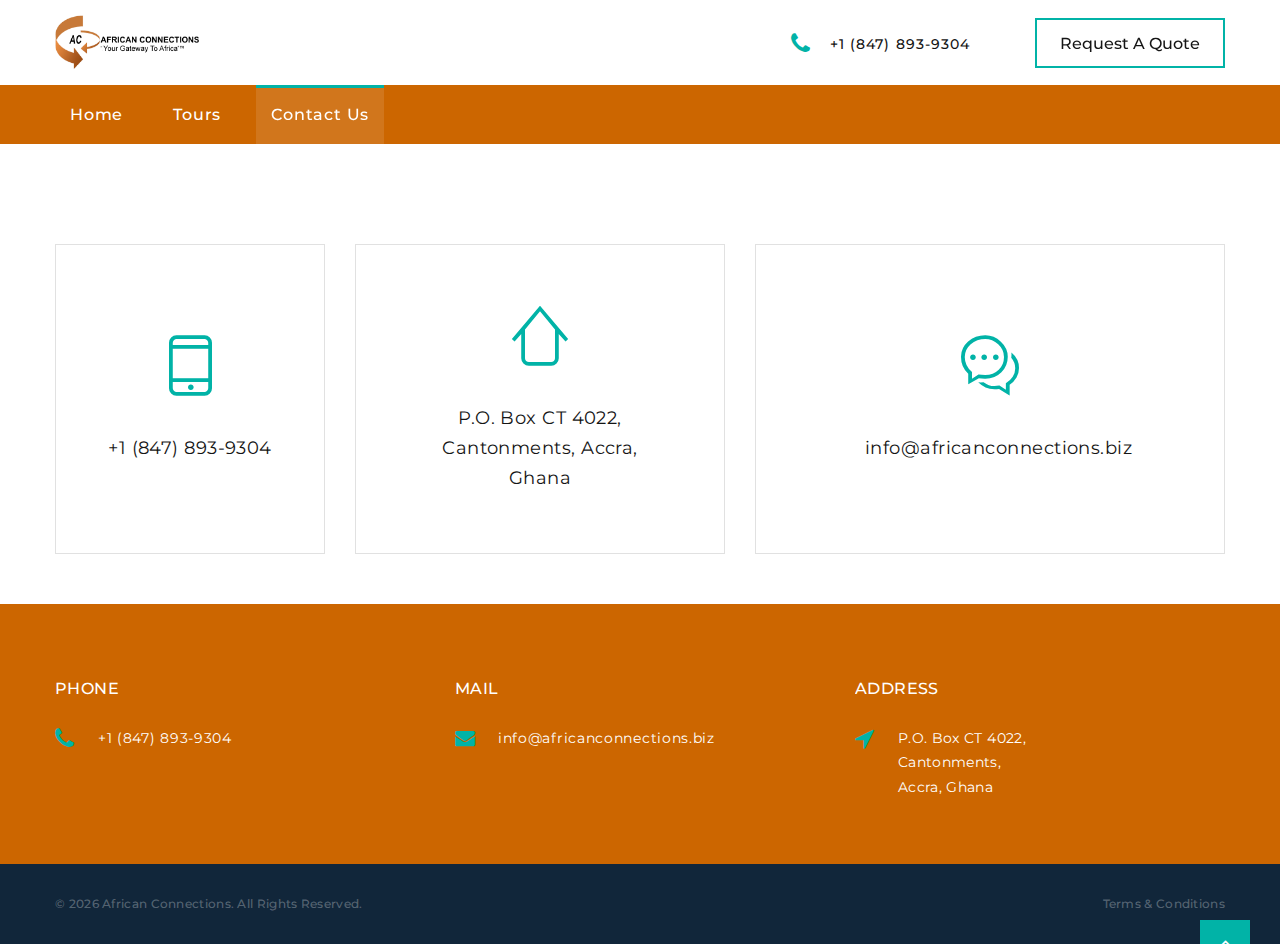
<file: contact-us.html>
<!DOCTYPE html>
<html class="wide wow-animation" lang="en">
  <head>
    <title>Contact Us</title>
    <meta name="format-detection" content="telephone=no">
    <meta name="viewport" content="width=device-width, height=device-height, initial-scale=1.0, maximum-scale=1.0, user-scalable=0">
    <meta http-equiv="X-UA-Compatible" content="IE=edge">
    <meta charset="utf-8">
    <link rel="icon" href="images/favicon.ico" type="image/x-icon">
    <!-- Stylesheets-->
    <link rel="stylesheet" type="text/css" href="//fonts.googleapis.com/css?family=Montserrat:400,500,600,700%7CPoppins:400%7CTeko:300,400">
    <link rel="stylesheet" href="css/bootstrap.css">
    <link rel="stylesheet" href="css/fonts.css">
    <link rel="stylesheet" href="css/style.css">
    <style>.ie-panel{display: none;background: #212121;padding: 10px 0;box-shadow: 3px 3px 5px 0 rgba(0,0,0,.3);clear: both;text-align:center;position: relative;z-index: 1;} html.ie-10 .ie-panel, html.lt-ie-10 .ie-panel {display: block;}</style>
  </head>
  <body>      
    <div class="ie-panel"><a href="http://windows.microsoft.com/en-US/internet-explorer/"><img src="images/ie8-panel/warning_bar_0000_us.jpg" height="42" width="820" alt="You are using an outdated browser. For a faster, safer browsing experience, upgrade for free today."></a></div>
    <!--
    <div class="preloader">
      <div class="preloader-body">
        <div class="cssload-container">
          <div class="cssload-speeding-wheel"></div>
        </div>
        <p>Loading...</p>
      </div>
    </div>
    -->
    <div class="page">
      <header class="section page-header">
        <!-- RD Navbar-->
        <div class="rd-navbar-wrap">
          <nav class="rd-navbar rd-navbar-corporate" data-layout="rd-navbar-fixed" data-sm-layout="rd-navbar-fixed" data-md-layout="rd-navbar-fixed" data-md-device-layout="rd-navbar-fixed" data-lg-layout="rd-navbar-static" data-lg-device-layout="rd-navbar-fixed" data-xl-layout="rd-navbar-static" data-xl-device-layout="rd-navbar-static" data-xxl-layout="rd-navbar-static" data-xxl-device-layout="rd-navbar-static" data-lg-stick-up-offset="46px" data-xl-stick-up-offset="46px" data-xxl-stick-up-offset="106px" data-lg-stick-up="true" data-xl-stick-up="true" data-xxl-stick-up="true">
            <div class="rd-navbar-collapse-toggle rd-navbar-fixed-element-1" data-rd-navbar-toggle=".rd-navbar-collapse"><span></span></div>
            <div class="rd-navbar-aside-outer">
              <div class="rd-navbar-aside">
                <!-- RD Navbar Panel-->
                <div class="rd-navbar-panel">
                  <!-- RD Navbar Toggle-->
                  <button class="rd-navbar-toggle" data-rd-navbar-toggle=".rd-navbar-nav-wrap"><span></span></button>
                  <!-- RD Navbar Brand-->
                  <div class="rd-navbar-brand">
                    <!--Brand--><a class="brand" href="index.html"><img src="images/aclogo.png" style="height: 55px; width: 144px;" alt=""/></a>
                  </div>
                </div>
                <div class="rd-navbar-aside-right rd-navbar-collapse">
                  <ul class="rd-navbar-corporate-contacts">
                    <!--
                      <li>
                      <div class="unit unit-spacing-xs">
                        <div class="unit-left"><span class="icon fa fa-clock-o"></span></div>
                        <div class="unit-body">
                          <p>09:00<span>am</span> — 05:00<span>pm</span></p>
                        </div>
                      </div>
                    </li>
                    -->
                    <li>
                      <div class="unit unit-spacing-xs">
                        <div class="unit-left"><span class="icon fa fa-phone"></span></div>
                        <div class="unit-body"><a class="link-phone" href="tel:+18478939304">+1 (847) 893-9304</a></div>
                      </div>
                    </li>
                  </ul>
                  <a class="button button-md button-default-outline-2 button-ujarak" href="mailto:info@africanconnections.biz">Request A Quote</a>
                </div>
              </div>
            </div>
            <div class="rd-navbar-main-outer">
              <div class="rd-navbar-main">
                <div class="rd-navbar-nav-wrap">
                  <ul class="list-inline list-inline-md rd-navbar-corporate-list-social">
                    <!--
                    <li><a class="icon fa fa-facebook" href="#"></a></li>
                    <li><a class="icon fa fa-twitter" href="#"></a></li>
                    <li><a class="icon fa fa-google-plus" href="#"></a></li>
                    <li><a class="icon fa fa-instagram" href="#"></a></li>
                    -->
                  </ul>
                  <!-- RD Navbar Nav-->
                  <ul class="rd-navbar-nav">
                    <li class="rd-nav-item"><a class="rd-nav-link" href="index.html">Home</a>
                    </li>
                    <li class="rd-nav-item"><a class="rd-nav-link" href="tours.html">Tours</a>
                    </li>
                    <li class="rd-nav-item active"><a class="rd-nav-link" href="contact-us.html">Contact Us</a>
                    </li>
                  </ul>
                </div>
              </div>
            </div>
          </nav>
        </div>
      </header>
      <!-- Swiper-->
      <section class="section section-sm section-first bg-default">
        <div class="container">
          <div class="row row-30 justify-content-center">
            <div class="col-sm-8 col-md-6 col-lg-3">
              <article class="box-contacts">
                <div class="box-contacts-body">
                  <div class="box-contacts-icon fl-bigmug-line-cellphone55"></div>
                  <div class="box-contacts-decor"></div>
                  <p class="box-contacts-link"><a href="tel:+18478939304">+1 (847) 893-9304</a></p>
                </div>
              </article>
            </div>
            <div class="col-sm-8 col-md-6 col-lg-4">
              <article class="box-contacts">
                <div class="box-contacts-body">
                  <div class="box-contacts-icon fl-bigmug-line-up104"></div>
                  <div class="box-contacts-decor"></div>
                  <p class="box-contacts-link"><a>P.O. Box CT 4022, Cantonments, Accra, Ghana</a></p>
                </div>
              </article>
            </div>
            <div class="col-sm-8 col-md-6 col-lg-5">
              <article class="box-contacts">
                <div class="box-contacts-body">
                  <div class="box-contacts-icon fl-bigmug-line-chat55"></div>
                  <div class="box-contacts-decor"></div>
                  <p class="box-contacts-link"><a href="mailto:#">info@africanconnections.biz</a></p>
                </div>
              </article>
            </div>
          </div>
        </div>
      </section>
      <!-- Different People-->
      <!--	Instagrram wondertour-->
      <footer class="section footer-corporate context-dark">
        <div class="footer-corporate-inset">
          <div class="container">
            <div class="row row-40 justify-content-lg-between">
              <div class="col-sm-6 col-md-12 col-lg-3 col-xl-4">
                <div class="oh-desktop">
                  <div class="wow slideInRight" data-wow-delay="0s">
                    <h6 class="text-spacing-100 text-uppercase">Phone</h6>
                    <ul class="footer-contacts d-inline-block d-sm-block">
                      <li>
                        <div class="unit">
                          <div class="unit-left"><span class="icon fa fa-phone"></span></div>
                          <div class="unit-body"><a class="link-phone" href="tel:+18478939304"> +1 (847) 893-9304</a></div>
                        </div>
                      </li>
                    </ul>
                  </div>
                </div>
              </div>
              <div class="col-sm-6 col-md-12 col-lg-3 col-xl-4">
                <div class="oh-desktop">
                  <div class="wow slideInRight" data-wow-delay="0s">
                    <h6 class="text-spacing-100 text-uppercase">Mail</h6>
                    <ul class="footer-contacts d-inline-block d-sm-block">
                      <li>
                        <div class="unit">
                          <div class="unit-left"><span class="icon fa fa-envelope"></span></div>
                          <div class="unit-body"><a class="link-aemail" href="mailto:info@africanconnections.biz">info@africanconnections.biz</a></div>
                        </div>
                      </li>
                    </ul>
                  </div>
                </div>
              </div>
              <div class="col-sm-6 col-md-12 col-lg-3 col-xl-4">
                <div class="oh-desktop">
                  <div class="wow slideInRight" data-wow-delay="0s">
                    <h6 class="text-spacing-100 text-uppercase">Address</h6>
                    <ul class="footer-contacts d-inline-block d-sm-block">
                        <div class="unit">
                          <div class="unit-left"><span class="icon fa fa-location-arrow"></span></div>
                          <div class="unit-body"><a class="link-location" href="#">P.O. Box CT 4022, Cantonments,
                            <br>Accra, Ghana</a></div>
                        </div>
                      </li>
                    </ul>
                  </div>
                </div>
              </div>
              <!--
                <div class="col-sm-6 col-md-5 col-lg-3 col-xl-4">
                <div class="oh-desktop">
                  <div class="wow slideInDown" data-wow-delay="0s">
                    <h6 class="text-spacing-100 text-uppercase">Popular news</h6>
                    <article class="post post-minimal-2">
                      <p class="post-minimal-2-title"><a href="#">Your Personal Guide to 5 Best Places to Visit on Earth</a></p>
                      <div class="post-minimal-2-time">
                        <time datetime="2019-05-04">May 04, 2019</time>
                      </div>
                    </article>
                    <article class="post post-minimal-2">
                      <p class="post-minimal-2-title"><a href="#">Top 10 Hotels: Rating by Wonder Tour Travel Experts</a></p>
                      <div class="post-minimal-2-time">
                        <time datetime="2019-05-04">May 04, 2019</time>
                      </div>
                    </article>
                  </div>
                </div>
              </div>
              -->
            </div>
          </div>
        </div>
        <div class="footer-corporate-bottom-panel">
          <div class="container">
            <div class="row justfy-content-xl-space-berween row-10 align-items-md-center2">
              <div class="col-sm-6 col-md-4 text-sm-right text-md-center">
                <div>
                  <!--
                    <ul class="list-inline list-inline-sm footer-social-list-2">
                    <li><a class="icon fa fa-facebook" href="#"></a></li>
                    <li><a class="icon fa fa-twitter" href="#"></a></li>
                    <li><a class="icon fa fa-google-plus" href="#"></a></li>
                    <li><a class="icon fa fa-instagram" href="#"></a></li>
                    </ul>
                  -->
                </div>
              </div>
              <div class="col-sm-6 col-md-4 order-sm-first">
                <!-- Rights-->
                <p class="rights"><span>&copy;&nbsp;</span><span class="copyright-year"></span><span>&nbsp;</span><span>African Connections</span>. All Rights Reserved.</p>
              </div>
              <div class="col-sm-6 col-md-4 text-md-right">
                <p class="rights"><a href="https://www.africanconnections.biz/new/travel/_1terms.php" target="_blank">Terms & Conditions</a></p>
              </div>
            </div>
          </div>
        </div>
      </footer>
    </div>
    <!-- Global Mailform Output-->
    <div class="snackbars" id="form-output-global"></div>
    <!-- Javascript-->
    <script src="js/core.min.js"></script>
    <script src="js/script.js"></script>
  </body>
</html>
</file>
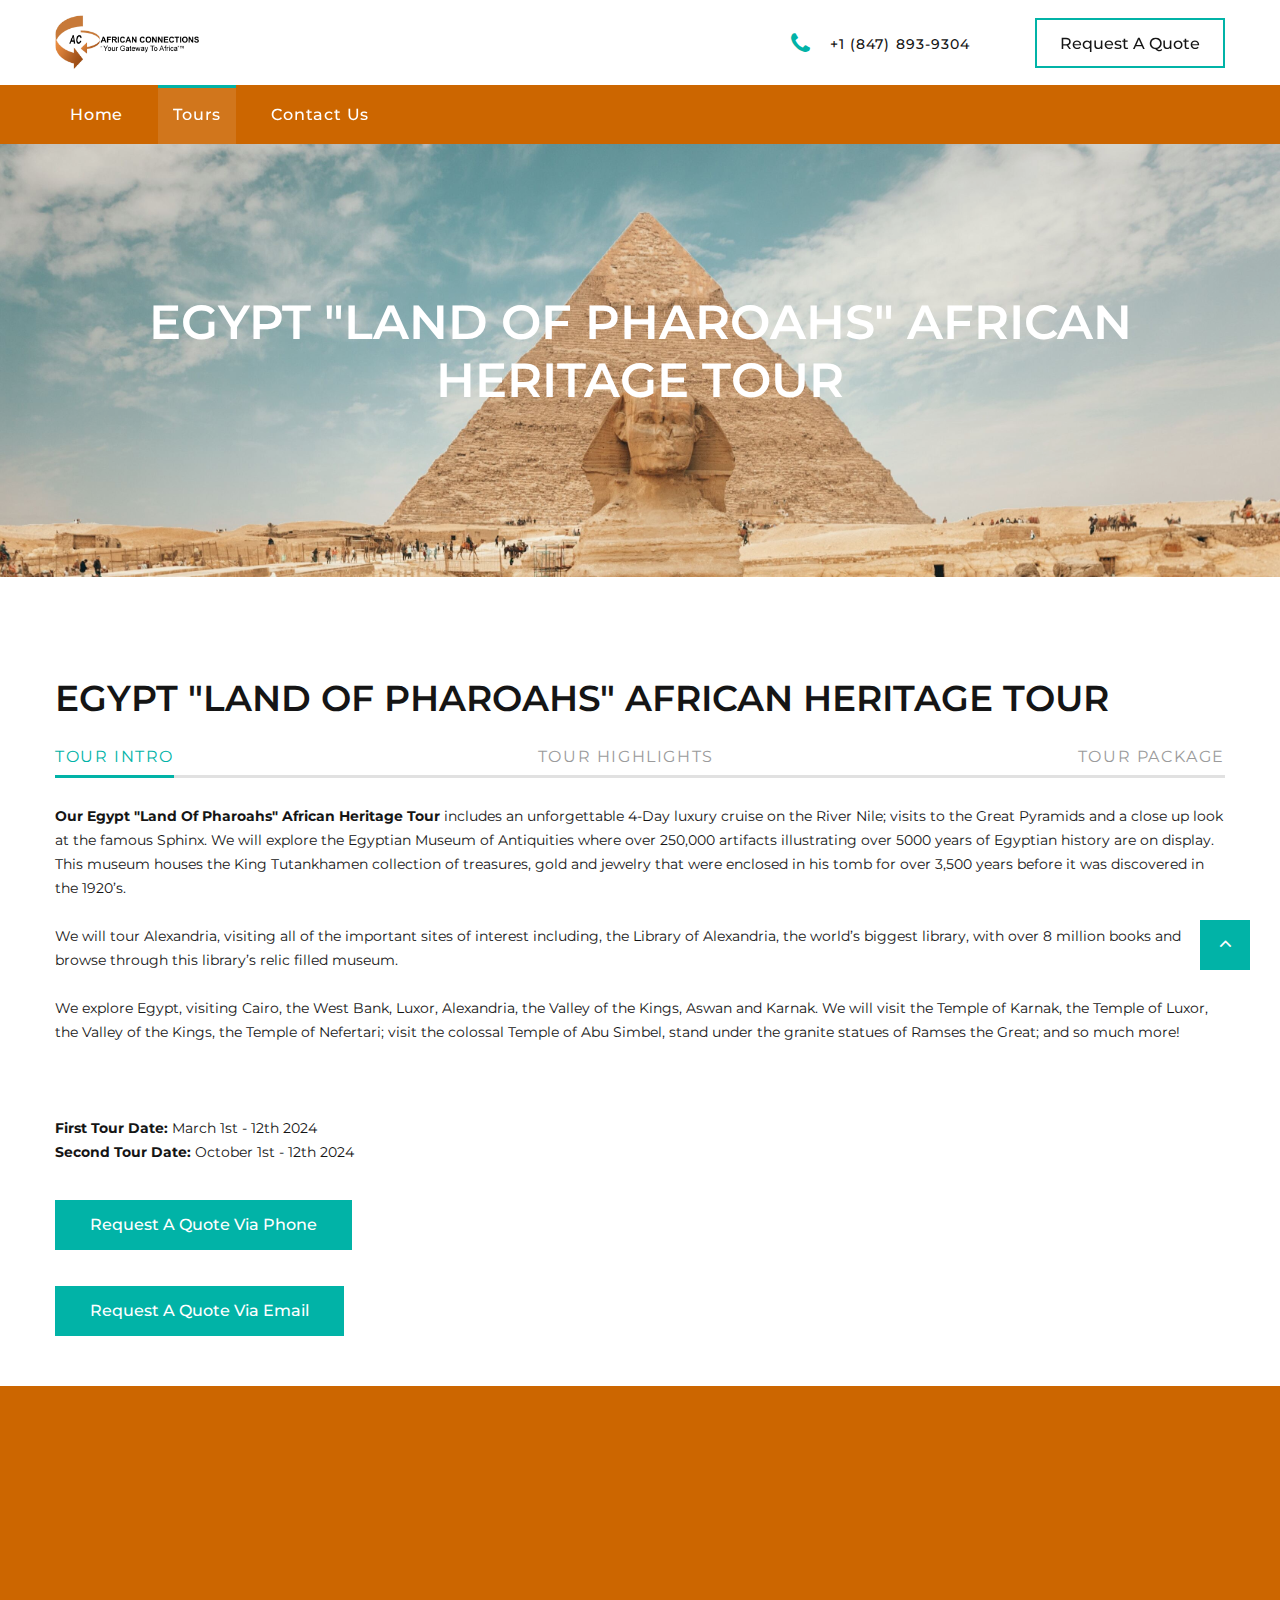
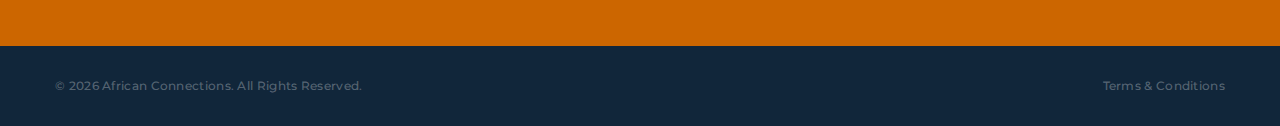
<file: egypt.html>
<!DOCTYPE html>
<html class="wide wow-animation" lang="en">
  <head>
    <title>Egypt African Heritage Tour</title>
    <meta name="format-detection" content="telephone=no">
    <meta name="viewport" content="width=device-width, height=device-height, initial-scale=1.0, maximum-scale=1.0, user-scalable=0">
    <meta http-equiv="X-UA-Compatible" content="IE=edge">
    <meta charset="utf-8">
    <meta name="keywords" content="Egypt Tour, Egypt Pyramids Tour, African Connections,African Connections USA, Travel To Ghana, Ghana Tour, Experience the wonder of Ghana, Prepare to be amazed in Ghana, Join African Festival Tour, Experience African culture, Join Black history month tour, Book now, experience Ghana, Best prices, great service, Affordable tour packages, Book now don't miss these tour, Small deposit saves your space, Trace your roots in Ghana, Let's customize a tour for you, Return to the motherland, Trace your African heritage, See wildlife in Ghana, Join one of our tours and experience the amazement of Ghana, Our tours allow you to experience a traditional African festival and the culture of Ghana, Return to the motherland and explore your African heritage, Explore Ghana's unique connections to African American history">
    <link rel="icon" href="images/favicon.ico" type="image/x-icon">
    <!-- Stylesheets-->
    <link rel="stylesheet" type="text/css" href="//fonts.googleapis.com/css?family=Montserrat:400,500,600,700%7CPoppins:400%7CTeko:300,400">
    <link rel="stylesheet" href="css/bootstrap.css">
    <link rel="stylesheet" href="css/fonts.css">
    <link rel="stylesheet" href="css/style.css">
    <style>.ie-panel{display: none;background: #212121;padding: 10px 0;box-shadow: 3px 3px 5px 0 rgba(0,0,0,.3);clear: both;text-align:center;position: relative;z-index: 1;} html.ie-10 .ie-panel, html.lt-ie-10 .ie-panel {display: block;}</style>
  </head>
  <body>      
    <div class="ie-panel"><a href="http://windows.microsoft.com/en-US/internet-explorer/"><img src="images/ie8-panel/warning_bar_0000_us.jpg" height="42" width="820" alt="You are using an outdated browser. For a faster, safer browsing experience, upgrade for free today."></a></div>
    <!--
    <div class="preloader">
      <div class="preloader-body">
        <div class="cssload-container">
          <div class="cssload-speeding-wheel"></div>
        </div>
        <p>Loading...</p>
      </div>
    </div>
    -->
    <div class="page">
      <header class="section page-header">
        <!-- RD Navbar-->
        <div class="rd-navbar-wrap">
          <nav class="rd-navbar rd-navbar-corporate" data-layout="rd-navbar-fixed" data-sm-layout="rd-navbar-fixed" data-md-layout="rd-navbar-fixed" data-md-device-layout="rd-navbar-fixed" data-lg-layout="rd-navbar-static" data-lg-device-layout="rd-navbar-fixed" data-xl-layout="rd-navbar-static" data-xl-device-layout="rd-navbar-static" data-xxl-layout="rd-navbar-static" data-xxl-device-layout="rd-navbar-static" data-lg-stick-up-offset="46px" data-xl-stick-up-offset="46px" data-xxl-stick-up-offset="106px" data-lg-stick-up="true" data-xl-stick-up="true" data-xxl-stick-up="true">
            <div class="rd-navbar-collapse-toggle rd-navbar-fixed-element-1" data-rd-navbar-toggle=".rd-navbar-collapse"><span></span></div>
            <div class="rd-navbar-aside-outer">
              <div class="rd-navbar-aside">
                <!-- RD Navbar Panel-->
                <div class="rd-navbar-panel">
                  <!-- RD Navbar Toggle-->
                  <button class="rd-navbar-toggle" data-rd-navbar-toggle=".rd-navbar-nav-wrap"><span></span></button>
                  <!-- RD Navbar Brand-->
                  <div class="rd-navbar-brand">
                    <!--Brand--><a class="brand" href="index.html"><img src="images/aclogo.png" style="height: 55px; width: 144px;" alt=""/></a>
                  </div>
                </div>
                <div class="rd-navbar-aside-right rd-navbar-collapse">
                  <ul class="rd-navbar-corporate-contacts">
                    <!--
                      <li>
                      <div class="unit unit-spacing-xs">
                        <div class="unit-left"><span class="icon fa fa-clock-o"></span></div>
                        <div class="unit-body">
                          <p>09:00<span>am</span> — 05:00<span>pm</span></p>
                        </div>
                      </div>
                    </li>
                    -->
                    <li>
                      <div class="unit unit-spacing-xs">
                        <div class="unit-left"><span class="icon fa fa-phone"></span></div>
                        <div class="unit-body"><a class="link-phone" href="tel:+18478939304">+1 (847) 893-9304</a></div>
                      </div>
                    </li>
                  </ul>
                  <a class="button button-md button-default-outline-2 button-ujarak" href="mailto:info@africanconnections.biz">Request A Quote</a>
                </div>
              </div>
            </div>
            <div class="rd-navbar-main-outer">
              <div class="rd-navbar-main">
                <div class="rd-navbar-nav-wrap">
                  <ul class="list-inline list-inline-md rd-navbar-corporate-list-social">
                    <!--<li><a class="icon fa fa-facebook" href="#"></a></li>
                    <li><a class="icon fa fa-twitter" href="#"></a></li>
                    <li><a class="icon fa fa-google-plus" href="#"></a></li>
                    <li><a class="icon fa fa-instagram" href="#"></a></li>-->
                  </ul>
                  <!-- RD Navbar Nav-->
                  <ul class="rd-navbar-nav">
                    <li class="rd-nav-item"><a class="rd-nav-link" href="index.html">Home</a>
                    </li>
                    <li class="rd-nav-item active"><a class="rd-nav-link" href="tours.html">Tours</a>
                    </li>
                    <li class="rd-nav-item"><a class="rd-nav-link" href="contact-us.html">Contact Us</a>
                    </li>
                  </ul>
                </div>
              </div>
            </div>
          </nav>
        </div>
      </header>
      <!-- Pic tours-->
      <section class="breadcrumbs-custom-inset">
        <div class="breadcrumbs-custom context-dark bg-overlay-60">
          <div class="container">
            <h2 class="breadcrumbs-custom-title">EGYPT "LAND OF PHAROAHS" AFRICAN HERITAGE TOUR</h2>
            <ul class="breadcrumbs-custom-path">
            </ul>
          </div>
          <div class="box-position" style="background-image: url(img/egypt/bg2.jpg);"></div>
        </div>
      </section>

      <!--  tours-->
      <section class="section section-sm section-first bg-default text-md-left">
        <div class="container">
          <div class="row">
              <div class="col-sm-12 col-md-12 col-lg-12 wow fadeInRight" data-wow-delay=".1s">
                <h3>EGYPT "LAND OF PHAROAHS" AFRICAN HERITAGE TOUR</h3>
                <!-- Bootstrap tabs-->
                <div class="tabs-custom tabs-horizontal tabs-line tabs-line-big tabs-line-style-2 text-center text-md-left" id="tabs-7">
                  <!-- Nav tabs-->
                  <ul class="nav nav-tabs">
                    <li class="nav-item" role="presentation"><a class="nav-link active" href="#tabs-7-1" data-toggle="tab">TOUR INTRO</a></li>
                    <li class="nav-item" role="presentation"><a class="nav-link" href="#tabs-7-2" data-toggle="tab">TOUR HIGHLIGHTS</a></li>
                    <li class="nav-item" role="presentation"><a class="nav-link" href="#tabs-7-3" data-toggle="tab">TOUR PACKAGE</a></li>
                  </ul>
                  <!-- Tab panes-->
                  <div class="tab-content">
                    <div class="tab-pane fade show active" id="tabs-7-1">
                      <p>
                        
                        <strong>Our Egypt "Land Of Pharoahs" African Heritage Tour</strong> includes an unforgettable 4-Day luxury cruise on the River Nile; 
                        visits to the Great Pyramids and a close up look at the famous Sphinx. 
                        We will explore the Egyptian Museum of Antiquities where over 250,000 artifacts illustrating over 5000 years of Egyptian history 
                        are on display. This museum houses the King Tutankhamen collection of treasures, gold and jewelry that were enclosed in his tomb for over 3,500 years before it was discovered in the 1920’s.

                        <br><br>We will tour Alexandria, visiting all of the important sites of interest including, the Library of Alexandria, 
                        the world’s biggest library, with over 8 million books and browse through this library’s relic filled museum.
                        <br><br>We explore Egypt, visiting Cairo, the West Bank, Luxor, Alexandria, the Valley of the Kings, Aswan and Karnak. We will visit the Temple of Karnak, the Temple of Luxor, the Valley of the Kings, the Temple of Nefertari; visit the colossal Temple of Abu Simbel, stand under the granite statues of Ramses the Great; and so much more!

                        <br><br>
                        <br><br>
                        <strong>First Tour Date:</strong> March 1st - 12th 2024
                        <br><strong>Second Tour Date:</strong> October 1st - 12th 2024 

                      </p>
                    </div>
                    <div class="tab-pane fade" id="tabs-7-2">
                      <p>
                        <strong>Find detailed tour information in our brochure. <a class="link-aemail" href="/brochures/egypt.pdf">Download our Egypt African Heritage Tour brochure</a></strong>
                        
                        <br><br>
                          <strong>DAY 1-3: Experience the Magic of Cairo and the Pyramids</strong> <br><br>
                          <strong>></strong> Enjoy an unforgettable Welcome Dinner Cruise on the River Nile with delicious food, live music and Egyptian folk shows
                          <br><br>
                          <strong>></strong> Visit the Great Pyramids, at Giza, which includes the Pyramid of Khufu, which is the largest pyramid ever built
                          <br><br>
                          <strong>></strong> Walk right up and have a close look at the Sphinx, a huge funeral complex guarded by the legendary lion body with the face of King Chephren
                          <br><br>
                          <strong>></strong> Visit the Egyptian Museum of Antiquities, where over 250,000 artifacts illustrating over 5000 years of Egyptian history and art are displayed
                          <br><br>
                          <strong>Days 4: Fly from Cairo to Luxor and Explore the Ancient Temples.</strong> <br><br>
                          <strong>></strong> Take a domestic flight from Cairo to Luxor. Go inside the ancient Temple of Karnak and the Temple of Luxor. Stroll through the famous Temple courtyard and stand under the colossal granite statue of Ramses the Great
                          <br><br>
                          <strong>Days 5-8 Enjoy an unforgettable Four-Day Cruise on the River Nile</strong> <br><br>
                          <strong>></strong> You will be assigned comfortable rooms that will allow you to relax and enjoy this once in a lifetime experience making stops each day on the cruise at places you have only read about and seen in movies
                          <br><br>
                          <strong>></strong> See breathtaking views while you cruise on this famous ancient river.
                          <br><br>
                          <strong>></strong> Visit to the colossal Temple of Abu Simbel, built by Ramses the Second and the Temple of Nefatari, the king’s wife.
                          <br><br>
                          <strong>Days 9-10 Return to Cairo, tour Alexandria, and see more of Cairo.</strong> <br><br>
                          <strong>></strong> Tour the Library of Alexandria, the biggest library in the world with over 8 million books. Explore this famous library’s relic filled museums and stroll in the Open Court of the Library, where you can see the Statute of Alexander the Great and the Statute of Ptolemy the first, which was found underwater nearby
                          <br><br>
                          <strong>></strong> Visit the site of the old Lighthouse, one of the Seven Wonders of the Ancient World on which now stands the Castle of Qaitbey; and walk through the Abbo Elabbas Mosque, the most beautiful and the largest in the city
                          <br><br>
                          <strong>></strong> Visit the ancient Roman Amphitheater of Alexandria, with its display of the sunken monuments of Alexandria which were discovered under the harbor of Alexandria
                          <br><br>
                          <strong>Days 11-12: Tour the Famous Ancient City of Memphis; Return to Cairo and prepare for the trip back to the United States.</strong> <br><br>
                          <strong>></strong> Visit to the Step Pyramids of Zoser, the world’s oldest major stone structure. It was built in the 3 rd Dynasty (around 2630 BC) for King Djoser
                          <br><br>
                          <strong>></strong> Memphis was founded by King Menes and was the capital of Old Egypt during the Old Kingdom. Memphis was the center of Egyptian culture for over 3000 years
                          <br><br>
                          <strong>></strong> See the Statute of Ramses the Second, the Red Pyramid and the Bent Pyramid at Dahshur
                          <br><br>
                        </p>
                    </div>
                    <div class="tab-pane fade" id="tabs-7-3">
                        
                          <br><br>
                          <div class="row">
                            <div class="col-sm-12 col-md-6 col-lg-6 wow fadeInRight" data-wow-delay=".1s">
                              <p>
                                <strong style="color: gr;">Tour Package Includes</strong> 
                                <br><br>
                                <strong>></strong> Roundtrip air-fare from New York
                                <br><br>
                                <strong>></strong> Roundtrip air-fare between Cairo and Luxor
                                <br><br>
                                <strong>></strong> Four-day luxury cruise on the Nile River
                                <br><br>
                                <strong>></strong> Accommodation in Deluxe Hotels (twin/double room occupancy)
                                <br><br>
                                <strong>></strong> Breakfast Daily
                                <br><br>
                                <strong>></strong> Five other meals (Lunch/Dinner)
                                <br><br>
                                <strong>></strong> Comfortable air-conditioned bus
                                <br><br>
                                <strong>></strong> Experienced, Licensed Driver
                                <br><br>
                                <strong>></strong> Airport Transfers
                                <br><br>
                                <strong>></strong> Knowledgeable Tour Guide
                                <br><br>
                                <strong>></strong> Entry Fees to all sites visited
                                <br><br>
                                <strong>></strong> Expert tour management and destination support to assist you throughout your journey
                                <br><br>
                              </p>
                            </div>
                            <div class="col-sm-12 col-md-6 col-lg-6 wow fadeInRight" data-wow-delay=".1s">
                              <p>
                                <strong style="color: red;">Tour Package Does Not Include</strong> 
                                <br><br>
                                <strong>></strong> Passport
                                <br><br>
                                <strong>></strong> Travel Insurance (recommended)
                                <br><br>
                                <strong>></strong> Visa
                                <br><br>
                                <strong>></strong> Any meals not specified in the itinerary
                                <br><br>
                                <strong>></strong> Yellow Fever Immunization Certificate(required)
                                <br><br>
                                <strong>></strong> Any other item not specifically included in the tour itinerary.
                              </p>
                            </div>
                          </div>
                    </div>

                    <div class="group-md group-middle">
                      <a class="button button-secondary button-pipaluk" href="tel:+18478939304">Request A Quote Via Phone</a>
                    </div>
                    <div class="group-md group-middle">
                      <a class="button button-secondary button-pipaluk" href="mailto:info@africanconnections.biz?subject=Egypt African Heritage Tour Quote Request">Request A Quote Via Email</a>
                    </div>                      <!--
                      <br><br>
                      <a class="link-aemail" href="https://www.africanconnections.biz/new/travel/_1egypt.php">Read More About This Tour</a>
                      -->

                  </div>
                </div>
            </div>

            <!--
            <div class="col-sm-12 col-md-12 col-lg-4 text-center wow fadeInUp" style="height: 100px;">
              <img src="images/index-3-556x382.jpg" alt="" width="556" height="382"/>
                <article class="box-icon-classic" style="height: fit-content;">
                  <div class="unit box-icon-classic-body flex-column flex-md-row text-md-left flex-lg-column text-lg-center flex-xl-row text-xl-left">
                    <div class="unit-left">
                      <div class="box-icon-classic-icon fl-bigmug-line-equalization3"></div>
                    </div>
                    <div class="unit-body">
                      <h5 class="box-icon-classic-title"><a href="#">Personalized Matching</a></h5>
                      <p class="box-icon-classic-text">Our unique matching system lets you find just the tour you want for your next holiday.</p>
                    </div>
                  </div>
                </article>
            </div>
          -->
          </div>
        </div>
      </section>
      
      <!-- Different People-->
      <!-- Discover New Horizons-->
      <!--	Instagrram wondertour-->
      <footer class="section footer-corporate context-dark">
        <div class="footer-corporate-inset">
          <div class="container">
            <div class="row row-40 justify-content-lg-between">
              <div class="col-sm-6 col-md-12 col-lg-3 col-xl-4">
                <div class="oh-desktop">
                  <div class="wow slideInRight" data-wow-delay="0s">
                    <h6 class="text-spacing-100 text-uppercase">Phone</h6>
                    <ul class="footer-contacts d-inline-block d-sm-block">
                      <li>
                        <div class="unit">
                          <div class="unit-left"><span class="icon fa fa-phone"></span></div>
                          <div class="unit-body"><a class="link-phone" href="tel:+18478939304"> +1 (847) 893-9304</a></div>
                        </div>
                      </li>
                    </ul>
                  </div>
                </div>
              </div>
              <div class="col-sm-6 col-md-12 col-lg-3 col-xl-4">
                <div class="oh-desktop">
                  <div class="wow slideInRight" data-wow-delay="0s">
                    <h6 class="text-spacing-100 text-uppercase">Mail</h6>
                    <ul class="footer-contacts d-inline-block d-sm-block">
                      <li>
                        <div class="unit">
                          <div class="unit-left"><span class="icon fa fa-envelope"></span></div>
                          <div class="unit-body"><a class="link-aemail" href="mailto:info@africanconnections.biz">info@africanconnections.biz</a></div>
                        </div>
                      </li>
                    </ul>
                  </div>
                </div>
              </div>
              <div class="col-sm-6 col-md-12 col-lg-3 col-xl-4">
                <div class="oh-desktop">
                  <div class="wow slideInRight" data-wow-delay="0s">
                    <h6 class="text-spacing-100 text-uppercase">Address</h6>
                    <ul class="footer-contacts d-inline-block d-sm-block">
                        <div class="unit">
                          <div class="unit-left"><span class="icon fa fa-location-arrow"></span></div>
                          <div class="unit-body"><a class="link-location" href="#">P.O. Box CT 4022, Cantonments,
                            <br>Accra, Ghana</a></div>
                        </div>
                      </li>
                    </ul>
                  </div>
                </div>
              </div>
              <!--
                <div class="col-sm-6 col-md-5 col-lg-3 col-xl-4">
                <div class="oh-desktop">
                  <div class="wow slideInDown" data-wow-delay="0s">
                    <h6 class="text-spacing-100 text-uppercase">Popular news</h6>
                    <article class="post post-minimal-2">
                      <p class="post-minimal-2-title"><a href="#">Your Personal Guide to 5 Best Places to Visit on Earth</a></p>
                      <div class="post-minimal-2-time">
                        <time datetime="2019-05-04">May 04, 2019</time>
                      </div>
                    </article>
                    <article class="post post-minimal-2">
                      <p class="post-minimal-2-title"><a href="#">Top 10 Hotels: Rating by Wonder Tour Travel Experts</a></p>
                      <div class="post-minimal-2-time">
                        <time datetime="2019-05-04">May 04, 2019</time>
                      </div>
                    </article>
                  </div>
                </div>
              </div>
              -->
            </div>
          </div>
        </div>
        <div class="footer-corporate-bottom-panel">
          <div class="container">
            <div class="row justfy-content-xl-space-berween row-10 align-items-md-center2">
              <div class="col-sm-6 col-md-4 text-sm-right text-md-center">
                <div>
                  <!--
                    <ul class="list-inline list-inline-sm footer-social-list-2">
                    <li><a class="icon fa fa-facebook" href="#"></a></li>
                    <li><a class="icon fa fa-twitter" href="#"></a></li>
                    <li><a class="icon fa fa-google-plus" href="#"></a></li>
                    <li><a class="icon fa fa-instagram" href="#"></a></li>
                    </ul>
                  -->
                </div>
              </div>
              <div class="col-sm-6 col-md-4 order-sm-first">
                <!-- Rights-->
                <p class="rights"><span>&copy;&nbsp;</span><span class="copyright-year"></span><span>&nbsp;</span><span>African Connections</span>. All Rights Reserved.</p>
              </div>
              <div class="col-sm-6 col-md-4 text-md-right">
                <p class="rights"><a href="https://www.africanconnections.biz/new/travel/_1terms.php" target="_blank">Terms & Conditions</a></p>
              </div>
            </div>
          </div>
        </div>
      </footer>
    </div>
    <!-- Global Mailform Output-->
    <div class="snackbars" id="form-output-global"></div>
    <!-- Javascript-->
    <script src="js/core.min.js"></script>
    <script src="js/script.js"></script>
  </body>
</html>
</file>
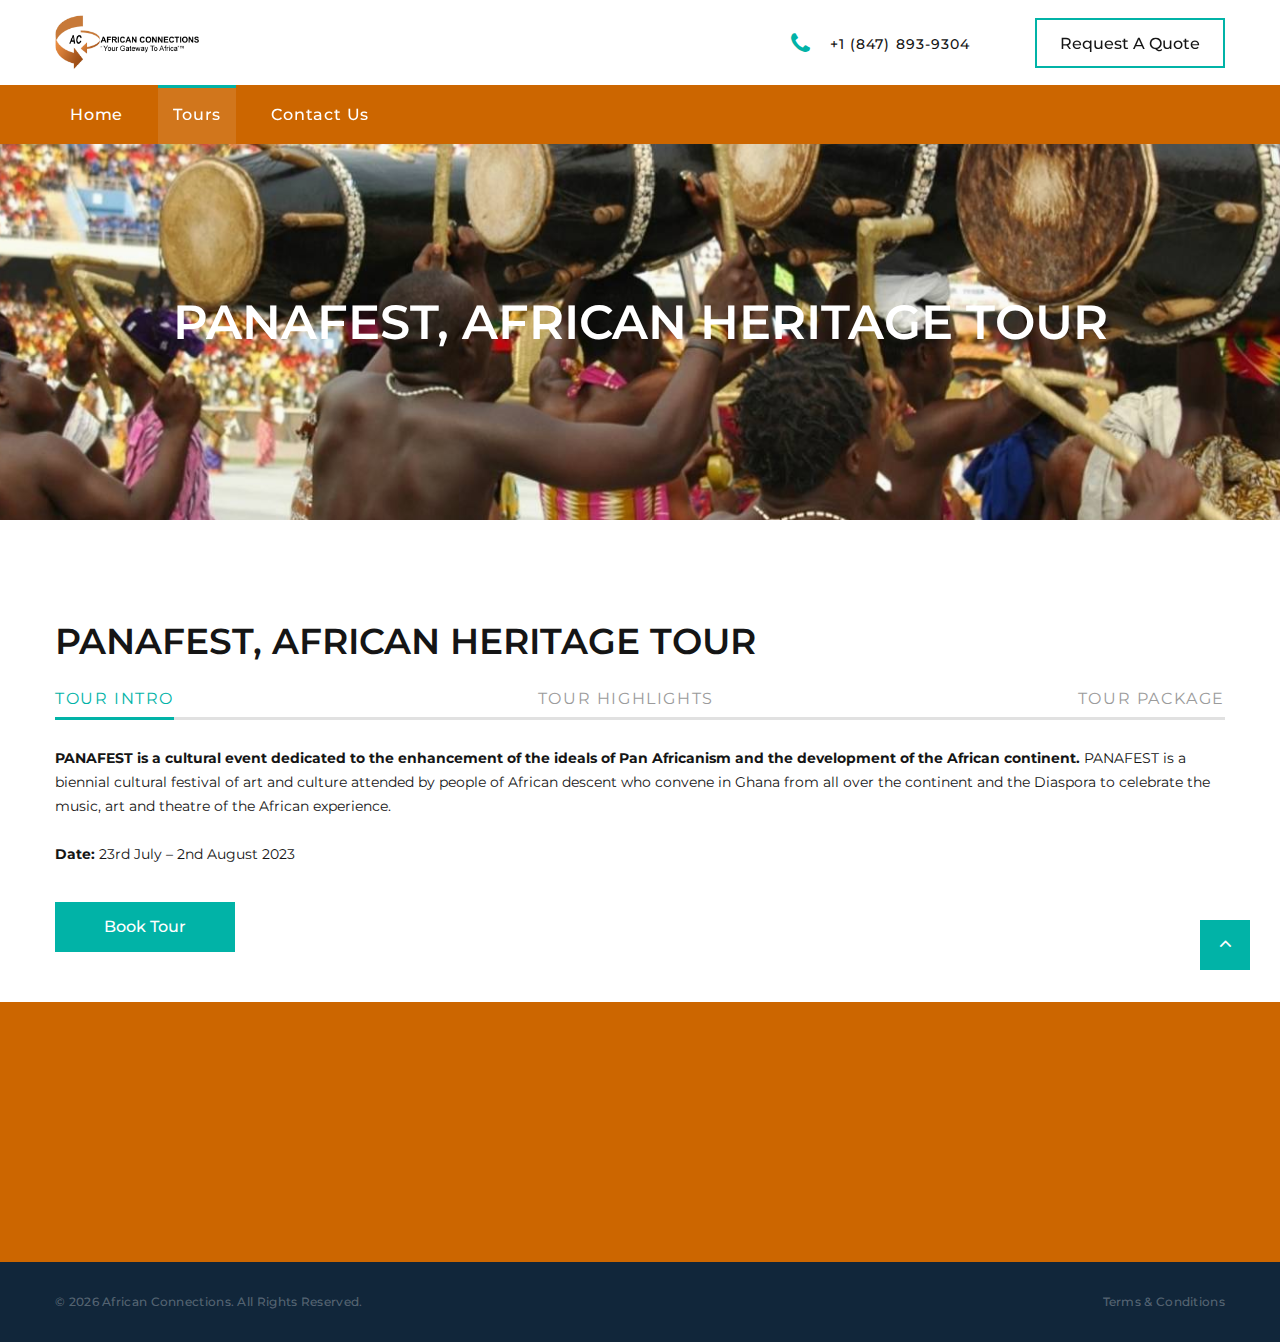
<file: panafest.html>
<!DOCTYPE html>
<html class="wide wow-animation" lang="en">
  <head>
    <title>PANAFEST, African Heritage Tour</title>
    <meta name="format-detection" content="telephone=no">
    <meta name="viewport" content="width=device-width, height=device-height, initial-scale=1.0, maximum-scale=1.0, user-scalable=0">
    <meta http-equiv="X-UA-Compatible" content="IE=edge">
    <meta charset="utf-8">
    <meta name="keywords" content="PANAFEST, PANAFEST Ghana, African Connections,African Connections USA, Travel To Ghana, Ghana Tour, Experience the wonder of Ghana, Prepare to be amazed in Ghana, Join African Festival Tour, Experience African culture, Join Black history month tour, Book now, experience Ghana, Best prices, great service, Affordable tour packages, Book now don't miss these tour, Small deposit saves your space, Trace your roots in Ghana, Let's customize a tour for you, Return to the motherland, Trace your African heritage, See wildlife in Ghana, Join one of our tours and experience the amazement of Ghana, Our tours allow you to experience a traditional African festival and the culture of Ghana, Return to the motherland and explore your African heritage, Explore Ghana's unique connections to African American history">
    <link rel="icon" href="images/favicon.ico" type="image/x-icon">
    <!-- Stylesheets-->
    <link rel="stylesheet" type="text/css" href="//fonts.googleapis.com/css?family=Montserrat:400,500,600,700%7CPoppins:400%7CTeko:300,400">
    <link rel="stylesheet" href="css/bootstrap.css">
    <link rel="stylesheet" href="css/fonts.css">
    <link rel="stylesheet" href="css/style.css">    
    <style>.ie-panel{display: none;background: #212121;padding: 10px 0;box-shadow: 3px 3px 5px 0 rgba(0,0,0,.3);clear: both;text-align:center;position: relative;z-index: 1;} html.ie-10 .ie-panel, html.lt-ie-10 .ie-panel {display: block;}</style>
  </head>
  <body>      
    <div class="ie-panel"><a href="http://windows.microsoft.com/en-US/internet-explorer/"><img src="images/ie8-panel/warning_bar_0000_us.jpg" height="42" width="820" alt="You are using an outdated browser. For a faster, safer browsing experience, upgrade for free today."></a></div>
    <!--
    <div class="preloader">
      <div class="preloader-body">
        <div class="cssload-container">
          <div class="cssload-speeding-wheel"></div>
        </div>
        <p>Loading...</p>
      </div>
    </div>
    -->
    <div class="page">
      <header class="section page-header">
        <!-- RD Navbar-->
        <div class="rd-navbar-wrap">
          <nav class="rd-navbar rd-navbar-corporate" data-layout="rd-navbar-fixed" data-sm-layout="rd-navbar-fixed" data-md-layout="rd-navbar-fixed" data-md-device-layout="rd-navbar-fixed" data-lg-layout="rd-navbar-static" data-lg-device-layout="rd-navbar-fixed" data-xl-layout="rd-navbar-static" data-xl-device-layout="rd-navbar-static" data-xxl-layout="rd-navbar-static" data-xxl-device-layout="rd-navbar-static" data-lg-stick-up-offset="46px" data-xl-stick-up-offset="46px" data-xxl-stick-up-offset="106px" data-lg-stick-up="true" data-xl-stick-up="true" data-xxl-stick-up="true">
            <div class="rd-navbar-collapse-toggle rd-navbar-fixed-element-1" data-rd-navbar-toggle=".rd-navbar-collapse"><span></span></div>
            <div class="rd-navbar-aside-outer">
              <div class="rd-navbar-aside">
                <!-- RD Navbar Panel-->
                <div class="rd-navbar-panel">
                  <!-- RD Navbar Toggle-->
                  <button class="rd-navbar-toggle" data-rd-navbar-toggle=".rd-navbar-nav-wrap"><span></span></button>
                  <!-- RD Navbar Brand-->
                  <div class="rd-navbar-brand">
                    <!--Brand--><a class="brand" href="index.html"><img src="images/aclogo.png" style="height: 55px; width: 144px;" alt=""/></a>
                  </div>
                </div>
                <div class="rd-navbar-aside-right rd-navbar-collapse">
                  <ul class="rd-navbar-corporate-contacts">
                    <!--
                      <li>
                      <div class="unit unit-spacing-xs">
                        <div class="unit-left"><span class="icon fa fa-clock-o"></span></div>
                        <div class="unit-body">
                          <p>09:00<span>am</span> — 05:00<span>pm</span></p>
                        </div>
                      </div>
                    </li>
                    -->
                    <li>
                      <div class="unit unit-spacing-xs">
                        <div class="unit-left"><span class="icon fa fa-phone"></span></div>
                        <div class="unit-body"><a class="link-phone" href="tel:+18478939304">+1 (847) 893-9304</a></div>
                      </div>
                    </li>
                  </ul>
                  <a class="button button-md button-default-outline-2 button-ujarak" href="mailto:info@africanconnections.biz">Request A Quote</a>
                </div>
              </div>
            </div>
            <div class="rd-navbar-main-outer">
              <div class="rd-navbar-main">
                <div class="rd-navbar-nav-wrap">
                  <ul class="list-inline list-inline-md rd-navbar-corporate-list-social">
                    <!--
                    <li><a class="icon fa fa-facebook" href="#"></a></li>
                    <li><a class="icon fa fa-twitter" href="#"></a></li>
                    <li><a class="icon fa fa-google-plus" href="#"></a></li>
                    <li><a class="icon fa fa-instagram" href="#"></a></li>
                    -->
                  </ul>
                  <!-- RD Navbar Nav-->
                  <ul class="rd-navbar-nav">
                    <li class="rd-nav-item"><a class="rd-nav-link" href="index.html">Home</a>
                    </li>
                    <li class="rd-nav-item active"><a class="rd-nav-link" href="tours.html">Tours</a>
                    </li>
                    <li class="rd-nav-item"><a class="rd-nav-link" href="contact-us.html">Contact Us</a>
                    </li>
                  </ul>
                </div>
              </div>
            </div>
          </nav>
        </div>
      </header>
      <!-- Pic tours-->
      <section class="breadcrumbs-custom-inset">
        <div class="breadcrumbs-custom context-dark bg-overlay-60">
          <div class="container">
            <h2 class="breadcrumbs-custom-title">PANAFEST, AFRICAN HERITAGE TOUR</h2>
            <ul class="breadcrumbs-custom-path">
            </ul>
          </div>
          <div class="box-position" style="background-image: url(img/panafest/banner.jpg);"></div>
        </div>
      </section>

      <!--  tours-->
      <section class="section section-sm section-first bg-default text-md-left">
        <div class="container">
          <div class="row">
              <div class="col-sm-12 col-md-12 col-lg-12 wow fadeInRight" data-wow-delay=".1s">
                <h3>PANAFEST, AFRICAN HERITAGE TOUR</h3>
                <!-- Bootstrap tabs-->
                <div class="tabs-custom tabs-horizontal tabs-line tabs-line-big tabs-line-style-2 text-center text-md-left" id="tabs-7">
                  <!-- Nav tabs-->
                  <ul class="nav nav-tabs">
                    <li class="nav-item" role="presentation"><a class="nav-link active" href="#tabs-7-1" data-toggle="tab">TOUR INTRO</a></li>
                    <li class="nav-item" role="presentation"><a class="nav-link" href="#tabs-7-2" data-toggle="tab">TOUR HIGHLIGHTS</a></li>
                    <li class="nav-item" role="presentation"><a class="nav-link" href="#tabs-7-3" data-toggle="tab">TOUR PACKAGE</a></li>
                  </ul>
                  <!-- Tab panes-->
                  <div class="tab-content">
                    <div class="tab-pane fade show active" id="tabs-7-1">
                      <p>
                        
                        <strong>PANAFEST is a cultural event dedicated to the enhancement of the ideals of Pan Africanism and the development of the African continent.</strong>
                        PANAFEST is a biennial cultural festival of art and culture attended by people of
                        African descent who convene in Ghana from all over the continent and the Diaspora to
                        celebrate the music, art and theatre of the African experience. 
                        
                        <br><br>
                        <strong>Date: </strong>23rd July – 2nd August 2023 

                      </p>
                    </div>
                    <div class="tab-pane fade" id="tabs-7-2">
                      <p>
                        <strong>Find detailed tour information in our brochure. <a class="link-aemail" href="/brochures/panafest_2023.pdf">Download our PANAFEST, African Heritage Tour brochure.</a></strong>

                        <br><br>

                        <strong>Day 1 - 3 : Accra, the capital city of Ghana</strong> <br><br>
                          <strong>></strong> We will visit the home of Dr. W.E.B. Dubois which is now a museum and his final resting place.
                          <br><br>
                          <strong>></strong> See Christiansburg Castle (Former fort and slave dungeon and until recently, the
                          official residence of the President of Ghana)
                          <br><br>
                          <strong>></strong> See Jubilee House which is now theofficial residence and office of the President of Ghana
                          <br><br>
                          <strong>></strong> Visit Independence Square (where Ghanaians celebrate the nation’s Independence Day each year)
                          <br><br>
                          <strong>></strong> Visit the Kwame Nkrumah Mausoleum, which is the final resting place of the first President of Ghana
                          <br><br>
                          <strong>Day 4 - 6 : Kumasi, and its Surrounding Towns</strong> <br><br>
                          <strong>></strong> Visit Manhyia Palace, the traditional home of the Asantehene “the king of kings,” the King of all the Asante
                          <br><br>
                          <strong>></strong> Visit the woodcarving village of Ahwiaa where you will see craftsmen carving wood masterpieces
                          <br><br>
                          <strong>></strong> Partake in Traditional Naming Ceremony, where each tour member will be given a traditional Asante name based on their day of birth
                          <br><br>
                          <strong>Day 7 - 10 : Central Region Tour</strong> <br><br>
                          <strong>></strong> The Grand Durbar of Chiefs and Queens
                          <br><br>
                          <strong>></strong> Participate in the Candlelight procession and Reverential Night ceremonies that will take place inside the Cape Coast Slave Dungeons
                          <br><br>
                          <strong>></strong> Stop at Assin Manso to participate in a Ceremony of Remembrance at “Slave River”
                          <br><br>
                          <strong>></strong> Guided tour through Elmina Slave Dungeon and Cape Coast Slave Dungeons
                        </p>
                    </div>
                    <div class="tab-pane fade" id="tabs-7-3">
                          <br><br>

                          <div class="row">
                            <div class="col-sm-12 col-md-6 col-lg-6 wow fadeInRight" data-wow-delay=".1s">
                              <p>
                                <strong style="color: gr;">Tour Package Includes</strong> 
                                <br><br>
                                <strong>></strong> Accommodation in Deluxe Hotels (twin/double room occupancy)
                                <br><br>
                                <strong>></strong> Breakfast Daily
                                <br><br>
                                <strong>></strong> Four other meals (lunch/dinner) including Welcome Dinner with Cultural Performances
                                <br><br>
                                <strong>></strong> Experienced Driver
                                <br><br>
                                <strong>></strong> Transportation throughout with comfortable air- conditioned bus
                                <br><br>
                                <strong>></strong> Traditional Naming Ceremony
                                <br><br>
                                <strong>></strong> Knowledgeable Tour Guide
                                <br><br>
                                <strong>></strong> Entry Fees to all sites visited
                                <br><br>
                                <strong>></strong> VIP Admission to PANAFEST events
                                <br><br>
                                <strong>></strong> Expert tour management and destination support throughout your visit
                                <br><br>
                              </p>
                            </div>
                            <div class="col-sm-12 col-md-6 col-lg-6 wow fadeInRight" data-wow-delay=".1s">
                              <p>
                                <strong style="color: red;">Tour Package Does Not Include</strong> 
                                <br><br>
                                <strong>></strong> Airfare
                                <br><br>
                                <strong>></strong> Passport
                                <br><br>
                                <strong>></strong> Travel Insurance (recommended)
                                <br><br>
                                <strong>></strong> Visa
                                <br><br>
                                <strong>></strong> Any meals not specified in the itinerary
                                <br><br>
                                <strong>></strong> Yellow Fever Immunization Certificate(required)
                                <br><br>
                                <strong>></strong> Any other item not specifically included in the tour itinerary
                              </p>
                            </div>
                          </div>
                    </div>
                      <div class="group-md group-middle">
                        <a class="button button-secondary button-pipaluk" href="https://square.link/u/uEX8BKr9">Book Tour</a>
                      </div>
                      <!--
                      <br><br>
                      <a class="link-aemail" href="https://www.africanconnections.biz/new/travel/_1panafest_and_emancipation_day.php">Read More About This Tour</a>
                      -->

                  </div>
                </div>
            </div>

            <!--
            <div class="col-sm-12 col-md-12 col-lg-4 text-center wow fadeInUp" style="height: 100px;">
              <img src="images/index-3-556x382.jpg" alt="" width="556" height="382"/>
                <article class="box-icon-classic" style="height: fit-content;">
                  <div class="unit box-icon-classic-body flex-column flex-md-row text-md-left flex-lg-column text-lg-center flex-xl-row text-xl-left">
                    <div class="unit-left">
                      <div class="box-icon-classic-icon fl-bigmug-line-equalization3"></div>
                    </div>
                    <div class="unit-body">
                      <h5 class="box-icon-classic-title"><a href="#">Personalized Matching</a></h5>
                      <p class="box-icon-classic-text">Our unique matching system lets you find just the tour you want for your next holiday.</p>
                    </div>
                  </div>
                </article>
            </div>
          -->
          </div>
        </div>
      </section>
      
      <!-- Different People-->
      <!-- Discover New Horizons-->
      <!--	Instagrram wondertour-->
      <footer class="section footer-corporate context-dark">
        <div class="footer-corporate-inset">
          <div class="container">
            <div class="row row-40 justify-content-lg-between">
              <div class="col-sm-6 col-md-12 col-lg-3 col-xl-4">
                <div class="oh-desktop">
                  <div class="wow slideInRight" data-wow-delay="0s">
                    <h6 class="text-spacing-100 text-uppercase">Phone</h6>
                    <ul class="footer-contacts d-inline-block d-sm-block">
                      <li>
                        <div class="unit">
                          <div class="unit-left"><span class="icon fa fa-phone"></span></div>
                          <div class="unit-body"><a class="link-phone" href="tel:+18478939304"> +1 (847) 893-9304</a></div>
                        </div>
                      </li>
                    </ul>
                  </div>
                </div>
              </div>
              <div class="col-sm-6 col-md-12 col-lg-3 col-xl-4">
                <div class="oh-desktop">
                  <div class="wow slideInRight" data-wow-delay="0s">
                    <h6 class="text-spacing-100 text-uppercase">Mail</h6>
                    <ul class="footer-contacts d-inline-block d-sm-block">
                      <li>
                        <div class="unit">
                          <div class="unit-left"><span class="icon fa fa-envelope"></span></div>
                          <div class="unit-body"><a class="link-aemail" href="mailto:info@africanconnections.biz">info@africanconnections.biz</a></div>
                        </div>
                      </li>
                    </ul>
                  </div>
                </div>
              </div>
              <div class="col-sm-6 col-md-12 col-lg-3 col-xl-4">
                <div class="oh-desktop">
                  <div class="wow slideInRight" data-wow-delay="0s">
                    <h6 class="text-spacing-100 text-uppercase">Address</h6>
                    <ul class="footer-contacts d-inline-block d-sm-block">
                        <div class="unit">
                          <div class="unit-left"><span class="icon fa fa-location-arrow"></span></div>
                          <div class="unit-body"><a class="link-location" href="#">P.O. Box CT 4022, Cantonments,
                            <br>Accra, Ghana</a></div>
                        </div>
                      </li>
                    </ul>
                  </div>
                </div>
              </div>
              <!--
                <div class="col-sm-6 col-md-5 col-lg-3 col-xl-4">
                <div class="oh-desktop">
                  <div class="wow slideInDown" data-wow-delay="0s">
                    <h6 class="text-spacing-100 text-uppercase">Popular news</h6>
                    <article class="post post-minimal-2">
                      <p class="post-minimal-2-title"><a href="#">Your Personal Guide to 5 Best Places to Visit on Earth</a></p>
                      <div class="post-minimal-2-time">
                        <time datetime="2019-05-04">May 04, 2019</time>
                      </div>
                    </article>
                    <article class="post post-minimal-2">
                      <p class="post-minimal-2-title"><a href="#">Top 10 Hotels: Rating by Wonder Tour Travel Experts</a></p>
                      <div class="post-minimal-2-time">
                        <time datetime="2019-05-04">May 04, 2019</time>
                      </div>
                    </article>
                  </div>
                </div>
              </div>
              -->
            </div>
          </div>
        </div>
        <div class="footer-corporate-bottom-panel">
          <div class="container">
            <div class="row justfy-content-xl-space-berween row-10 align-items-md-center2">
              <div class="col-sm-6 col-md-4 text-sm-right text-md-center">
                <div>
                  <!--
                    <ul class="list-inline list-inline-sm footer-social-list-2">
                    <li><a class="icon fa fa-facebook" href="#"></a></li>
                    <li><a class="icon fa fa-twitter" href="#"></a></li>
                    <li><a class="icon fa fa-google-plus" href="#"></a></li>
                    <li><a class="icon fa fa-instagram" href="#"></a></li>
                    </ul>
                  -->
                </div>
              </div>
              <div class="col-sm-6 col-md-4 order-sm-first">
                <!-- Rights-->
                <p class="rights"><span>&copy;&nbsp;</span><span class="copyright-year"></span><span>&nbsp;</span><span>African Connections</span>. All Rights Reserved.</p>
              </div>
              <div class="col-sm-6 col-md-4 text-md-right">
                <p class="rights"><a href="https://www.africanconnections.biz/new/travel/_1terms.php" target="_blank">Terms & Conditions</a></p>
              </div>
            </div>
          </div>
        </div>
      </footer>
    </div>
    <!-- Global Mailform Output-->
    <div class="snackbars" id="form-output-global"></div>
    <!-- Javascript-->
    <script src="js/core.min.js"></script>
    <script src="js/script.js"></script>
  </body>
</html>
</file>
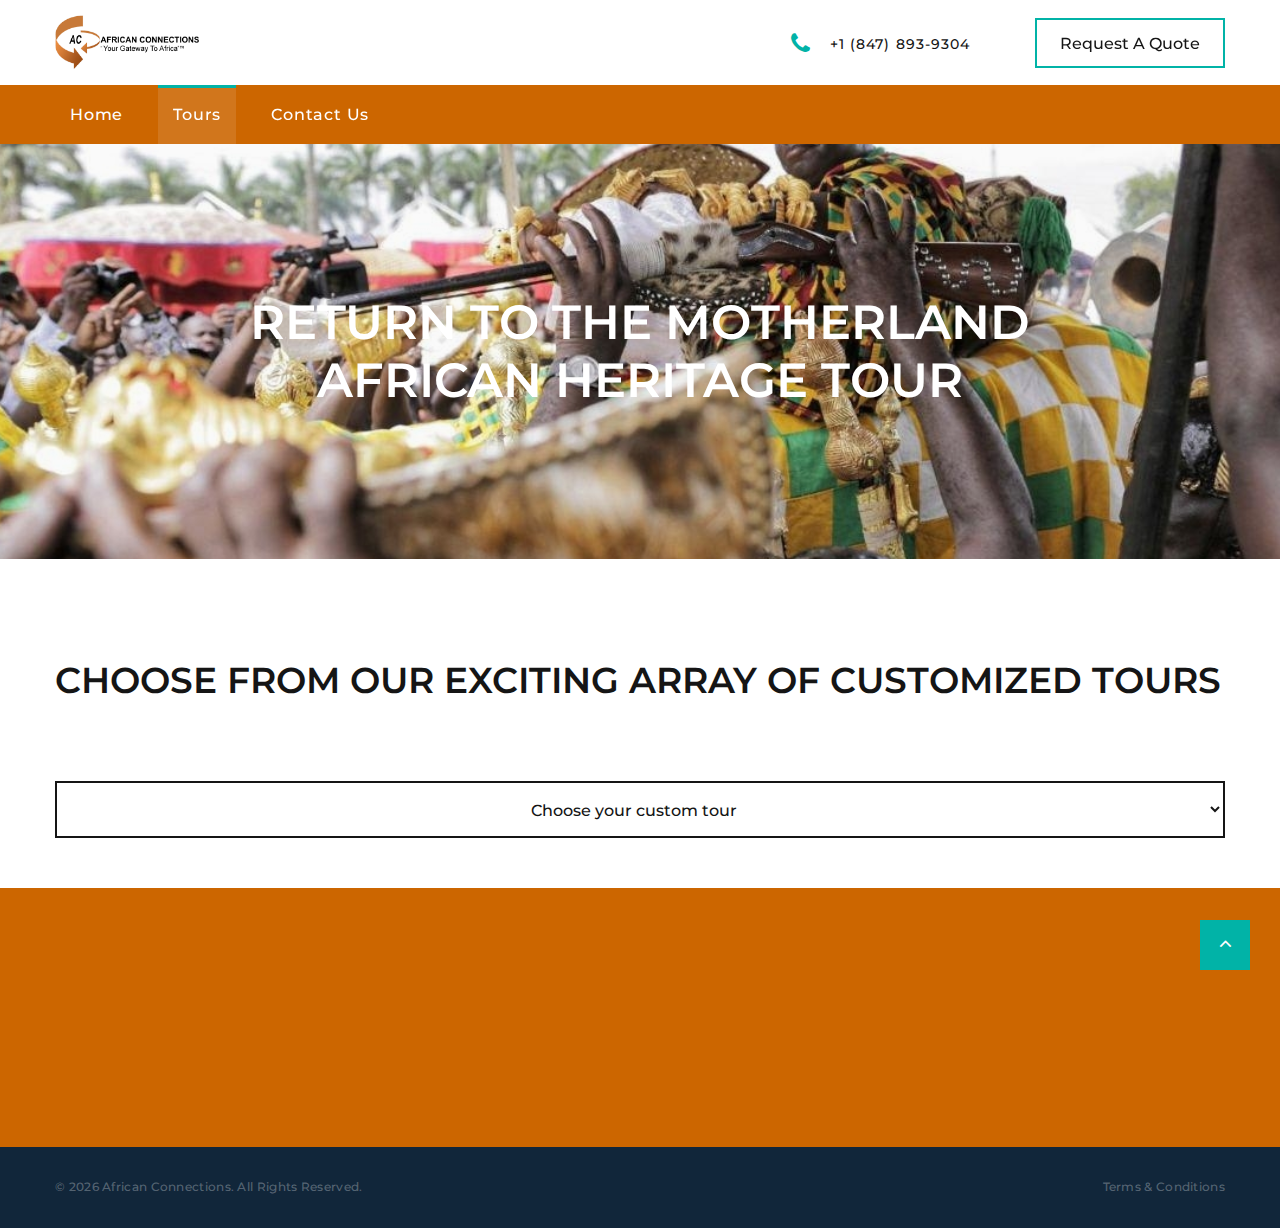
<file: returntomotherland.html>
<!DOCTYPE html>
<html class="wide wow-animation" lang="en">
  <head>
    <title>Return To The Motherland</title>
    <meta name="format-detection" content="telephone=no">
    <meta name="viewport" content="width=device-width, height=device-height, initial-scale=1.0, maximum-scale=1.0, user-scalable=0">
    <meta http-equiv="X-UA-Compatible" content="IE=edge">
    <meta charset="utf-8">
    <meta name="keywords" content="Return To The Motherland, Year of Return, Beyond The Return, Ghana Tour, African Connections,African Connections USA, Travel To Ghana, Ghana Tour, Experience the wonder of Ghana, Prepare to be amazed in Ghana, Join African Festival Tour, Experience African culture, Join Black history month tour, Book now, experience Ghana, Best prices, great service, Affordable tour packages, Book now don't miss these tour, Small deposit saves your space, Trace your roots in Ghana, Let's customize a tour for you, Return to the motherland, Trace your African heritage, See wildlife in Ghana, Join one of our tours and experience the amazement of Ghana, Our tours allow you to experience a traditional African festival and the culture of Ghana, Return to the motherland and explore your African heritage, Explore Ghana's unique connections to African American history">
    <link rel="icon" href="images/favicon.ico" type="image/x-icon">
    <!-- Stylesheets-->
    <link rel="stylesheet" type="text/css" href="//fonts.googleapis.com/css?family=Montserrat:400,500,600,700%7CPoppins:400%7CTeko:300,400">
    <link rel="stylesheet" href="css/bootstrap.css">
    <link rel="stylesheet" href="css/fonts.css">
    <link rel="stylesheet" href="css/style.css">
    <style>.ie-panel{display: none;background: #212121;padding: 10px 0;box-shadow: 3px 3px 5px 0 rgba(0,0,0,.3);clear: both;text-align:center;position: relative;z-index: 1;} html.ie-10 .ie-panel, html.lt-ie-10 .ie-panel {display: block;}</style>
  </head>
  <body>      
    <div class="ie-panel"><a href="http://windows.microsoft.com/en-US/internet-explorer/"><img src="images/ie8-panel/warning_bar_0000_us.jpg" height="42" width="820" alt="You are using an outdated browser. For a faster, safer browsing experience, upgrade for free today."></a></div>
    <!--
    <div class="preloader">
      <div class="preloader-body">
        <div class="cssload-container">
          <div class="cssload-speeding-wheel"></div>
        </div>
        <p>Loading...</p>
      </div>
    </div>
    -->
    <div class="page">
      <header class="section page-header">
        <!-- RD Navbar-->
        <div class="rd-navbar-wrap">
          <nav class="rd-navbar rd-navbar-corporate" data-layout="rd-navbar-fixed" data-sm-layout="rd-navbar-fixed" data-md-layout="rd-navbar-fixed" data-md-device-layout="rd-navbar-fixed" data-lg-layout="rd-navbar-static" data-lg-device-layout="rd-navbar-fixed" data-xl-layout="rd-navbar-static" data-xl-device-layout="rd-navbar-static" data-xxl-layout="rd-navbar-static" data-xxl-device-layout="rd-navbar-static" data-lg-stick-up-offset="46px" data-xl-stick-up-offset="46px" data-xxl-stick-up-offset="106px" data-lg-stick-up="true" data-xl-stick-up="true" data-xxl-stick-up="true">
            <div class="rd-navbar-collapse-toggle rd-navbar-fixed-element-1" data-rd-navbar-toggle=".rd-navbar-collapse"><span></span></div>
            <div class="rd-navbar-aside-outer">
              <div class="rd-navbar-aside">
                <!-- RD Navbar Panel-->
                <div class="rd-navbar-panel">
                  <!-- RD Navbar Toggle-->
                  <button class="rd-navbar-toggle" data-rd-navbar-toggle=".rd-navbar-nav-wrap"><span></span></button>
                  <!-- RD Navbar Brand-->
                  <div class="rd-navbar-brand">
                    <!--Brand--><a class="brand" href="index.html"><img src="images/aclogo.png" style="height: 55px; width: 144px;" alt=""/></a>
                  </div>
                </div>
                <div class="rd-navbar-aside-right rd-navbar-collapse">
                  <ul class="rd-navbar-corporate-contacts">
                    <!--
                      <li>
                      <div class="unit unit-spacing-xs">
                        <div class="unit-left"><span class="icon fa fa-clock-o"></span></div>
                        <div class="unit-body">
                          <p>09:00<span>am</span> — 05:00<span>pm</span></p>
                        </div>
                      </div>
                    </li>
                    -->
                    <li>
                      <div class="unit unit-spacing-xs">
                        <div class="unit-left"><span class="icon fa fa-phone"></span></div>
                        <div class="unit-body"><a class="link-phone" href="tel:+18478939304">+1 (847) 893-9304</a></div>
                      </div>
                    </li>
                  </ul>
                  <a class="button button-md button-default-outline-2 button-ujarak" href="mailto:info@africanconnections.biz">Request A Quote</a>
                </div>
              </div>
            </div>
            <div class="rd-navbar-main-outer">
              <div class="rd-navbar-main">
                <div class="rd-navbar-nav-wrap">
                  <ul class="list-inline list-inline-md rd-navbar-corporate-list-social">
                    <!--
                    <li><a class="icon fa fa-facebook" href="#"></a></li>
                    <li><a class="icon fa fa-twitter" href="#"></a></li>
                    <li><a class="icon fa fa-google-plus" href="#"></a></li>
                    <li><a class="icon fa fa-instagram" href="#"></a></li>
                    -->
                  </ul>
                  <!-- RD Navbar Nav-->
                  <ul class="rd-navbar-nav">
                    <li class="rd-nav-item"><a class="rd-nav-link" href="index.html">Home</a>
                    </li>
                    <li class="rd-nav-item active"><a class="rd-nav-link" href="tours.html">Tours</a>
                    </li>
                    <li class="rd-nav-item"><a class="rd-nav-link" href="contact-us.html">Contact Us</a>
                    </li>
                  </ul>
                </div>
              </div>
            </div>
          </nav>
        </div>
      </header>
      <!-- Pic tours-->
      <section class="breadcrumbs-custom-inset">
        <div class="breadcrumbs-custom context-dark bg-overlay-60">
          <div class="container">
            <h2 class="breadcrumbs-custom-title">RETURN TO THE MOTHERLAND<br>AFRICAN HERITAGE TOUR</h2>
          </div>
          <div class="box-position" style="background-image: url(img/returntomotherland/returntomotherland.jpg);"></div>
        </div>
      </section>

      <!--  tours-->
      <section class="section section-sm section-first bg-default text-md-left">
        <div class="container">
          <div class="row">
              <div class="col-sm-12 col-md-12 col-lg-12 wow fadeInRight" data-wow-delay=".1s">
                <h3>CHOOSE FROM OUR EXCITING ARRAY OF CUSTOMIZED TOURS</h3>
                <br><br>
                <select class="button button-black-outline button-ujarak" onchange="setCustomTourDetails(this)" style="width: 100%;">
                  <option value="">Choose your custom tour</option>
                  <option value="Linda Boyd Return To The Motherland Tour">Linda Boyd Return To The Motherland Tour</option>
                  <option value="December 2023 Ghana Wedding Tour">December 2023 Ghana Wedding Tour</option>
                  <option value="Harris-May Family Tour">Harris-May Family Tour</option>
                  <option value="Kimberly Augustin Return To The Motherland Tour">Kimberly Augustin Return To The Motherland Tour</option>
                  <option value="Let Us Customize A Tour For You">Let Us Customize A Tour For You</option>
                </select>

                <!-- Bootstrap tabs-->
                <div class="tabs-custom tabs-horizontal tabs-line tabs-line-big tabs-line-style-2 text-center text-md-left" id="tabs-7" style="display: none;">
                  <!-- Nav tabs-->
                  <ul class="nav nav-tabs">
                    <li class="nav-item" role="presentation"><a class="nav-link active" href="#tabs-7-1" data-toggle="tab">TOUR INTRO</a></li>
                    <li class="nav-item" role="presentation"><a class="nav-link" href="#tabs-7-2" data-toggle="tab">TOUR HIGHLIGHTS</a></li>
                    <!--<li class="nav-item" role="presentation"><a class="nav-link" href="#tabs-7-3" data-toggle="tab">TOUR PACKAGE</a></li>-->
                  </ul>
                  <!-- Tab panes-->
                  <div class="tab-content">
                    <div class="tab-pane fade show active" id="tabs-7-1">
                      <p id="tour_description">
                        <strong>
                          Ghana has many exciting traditional festivals and our African Festival Tour gives you the opportunity to experience two of Ghana’s most 
                          exciting such events.
                        </strong>
                          Festivals are occasions of great cultural pomp and pageantry and are important occasions on the indigenous calendars of several of 
                          Ghana’s ethnic groups that bring all of the sons and daughters home from where ever they are to celebrate in their ancestral homes.
                          Festivals reunite the entire ethnic group and are giant multi-day, sometimes week long celebrations with parades, parties and feasting 
                          all over town.
                      </p>

                      <p>
                        <strong>Find detailed tour information in our brochure. 
                          <a class="link-aemail" id="brochue_link_1" href="/brochures/returntomotherland.pdf"></a>
                        </strong>
                      </p>

                      <br><br>
                      <div class="group-md group-middle">
                        <a class="button button-secondary button-pipaluk" href="https://docs.google.com/forms/d/e/1FAIpQLSc3Mz5sCLIkSPRmxj6w4C5fQmpXwcTN8hot-kOCLPg7ngEscg/viewform?vc=0&c=0&w=1&flr=0">Register</a>
                      </div>
                    </div>
                    <div class="tab-pane fade" id="tabs-7-2">
                      <p>
                        <strong>Find detailed tour information in our brochure. <a class="link-aemail" id="brochue_link_2" href="/brochures/returntomotherland.pdf"></a></strong>
                        <br><br>
                        <div class="group-md group-middle">
                          <a class="button button-secondary button-pipaluk" href="https://docs.google.com/forms/d/e/1FAIpQLSc3Mz5sCLIkSPRmxj6w4C5fQmpXwcTN8hot-kOCLPg7ngEscg/viewform?vc=0&c=0&w=1&flr=0">Register</a>
                        </div>
                      </p>
                    </div>
                      <!--
                      <br><br>
                      <a class="link-aemail" href="https://www.africanconnections.biz/new/travel/_1return_to_the_motherland.php">Read More About This Tour</a>
                      -->

                  </div>
                </div>
                <div id="contact_us_section" style="display: none;">
                  <br><p>Whether you are interested in a cultural or historical tour; nature and eco-tourism; or just want a leisurely beach vacation; whatever your interests, we can customize a tour for you that will be the experience of a lifetime. 
                  <strong>
                    You can easily customize your tour. 
                  </strong>
                  <br>
                  Simply call us on <a class="link-phone" href="tel:+18478939304"> +1 (847) 893-9304</a> or send us an email at <a class="link-aemail" href="mailto:info@africanconnections.biz">info@africanconnections.biz</a>                   
                  <br>
                  </p>
                  <div class="group-md group-middle">
                    <a class="button button-secondary button-pipaluk" href="tel:+18478939304">Request A Quote Via Phone</a>
                  </div>
                  <div class="group-md group-middle">
                    <a class="button button-secondary button-pipaluk" href="mailto:info@africanconnections.biz?subject=Egypt African Heritage Tour Quote Request">Request A Quote Via Email</a>
                  </div>   
                </div>
                
            </div>

            <!--
            <div class="col-sm-12 col-md-12 col-lg-4 text-center wow fadeInUp" style="height: 100px;">
              <img src="images/index-3-556x382.jpg" alt="" width="556" height="382"/>
                <article class="box-icon-classic" style="height: fit-content;">
                  <div class="unit box-icon-classic-body flex-column flex-md-row text-md-left flex-lg-column text-lg-center flex-xl-row text-xl-left">
                    <div class="unit-left">
                      <div class="box-icon-classic-icon fl-bigmug-line-equalization3"></div>
                    </div>
                    <div class="unit-body">
                      <h5 class="box-icon-classic-title"><a href="#">Personalized Matching</a></h5>
                      <p class="box-icon-classic-text">Our unique matching system lets you find just the tour you want for your next holiday.</p>
                    </div>
                  </div>
                </article>
            </div>
          -->
          </div>
        </div>
      </section>
      
      <!-- Different People-->
      <!-- Discover New Horizons-->
      <!--	Instagrram wondertour-->
      <footer class="section footer-corporate context-dark">
        <div class="footer-corporate-inset">
          <div class="container">
            <div class="row row-40 justify-content-lg-between">
              <div class="col-sm-6 col-md-12 col-lg-3 col-xl-4">
                <div class="oh-desktop">
                  <div class="wow slideInRight" data-wow-delay="0s">
                    <h6 class="text-spacing-100 text-uppercase">Phone</h6>
                    <ul class="footer-contacts d-inline-block d-sm-block">
                      <li>
                        <div class="unit">
                          <div class="unit-left"><span class="icon fa fa-phone"></span></div>
                          <div class="unit-body"><a class="link-phone" href="tel:+18478939304"> +1 (847) 893-9304</a></div>
                        </div>
                      </li>
                    </ul>
                  </div>
                </div>
              </div>
              <div class="col-sm-6 col-md-12 col-lg-3 col-xl-4">
                <div class="oh-desktop">
                  <div class="wow slideInRight" data-wow-delay="0s">
                    <h6 class="text-spacing-100 text-uppercase">Mail</h6>
                    <ul class="footer-contacts d-inline-block d-sm-block">
                      <li>
                        <div class="unit">
                          <div class="unit-left"><span class="icon fa fa-envelope"></span></div>
                          <div class="unit-body"><a class="link-aemail" href="mailto:info@africanconnections.biz">info@africanconnections.biz</a></div>
                        </div>
                      </li>
                    </ul>
                  </div>
                </div>
              </div>
              <div class="col-sm-6 col-md-12 col-lg-3 col-xl-4">
                <div class="oh-desktop">
                  <div class="wow slideInRight" data-wow-delay="0s">
                    <h6 class="text-spacing-100 text-uppercase">Address</h6>
                    <ul class="footer-contacts d-inline-block d-sm-block">
                        <div class="unit">
                          <div class="unit-left"><span class="icon fa fa-location-arrow"></span></div>
                          <div class="unit-body"><a class="link-location" href="#">P.O. Box CT 4022, Cantonments,
                            <br>Accra, Ghana</a></div>
                        </div>
                      </li>
                    </ul>
                  </div>
                </div>
              </div>
              <!--
                <div class="col-sm-6 col-md-5 col-lg-3 col-xl-4">
                <div class="oh-desktop">
                  <div class="wow slideInDown" data-wow-delay="0s">
                    <h6 class="text-spacing-100 text-uppercase">Popular news</h6>
                    <article class="post post-minimal-2">
                      <p class="post-minimal-2-title"><a href="#">Your Personal Guide to 5 Best Places to Visit on Earth</a></p>
                      <div class="post-minimal-2-time">
                        <time datetime="2019-05-04">May 04, 2019</time>
                      </div>
                    </article>
                    <article class="post post-minimal-2">
                      <p class="post-minimal-2-title"><a href="#">Top 10 Hotels: Rating by Wonder Tour Travel Experts</a></p>
                      <div class="post-minimal-2-time">
                        <time datetime="2019-05-04">May 04, 2019</time>
                      </div>
                    </article>
                  </div>
                </div>
              </div>
              -->
            </div>
          </div>
        </div>
        <div class="footer-corporate-bottom-panel">
          <div class="container">
            <div class="row justfy-content-xl-space-berween row-10 align-items-md-center2">
              <div class="col-sm-6 col-md-4 text-sm-right text-md-center">
                <div>
                  <!--
                    <ul class="list-inline list-inline-sm footer-social-list-2">
                    <li><a class="icon fa fa-facebook" href="#"></a></li>
                    <li><a class="icon fa fa-twitter" href="#"></a></li>
                    <li><a class="icon fa fa-google-plus" href="#"></a></li>
                    <li><a class="icon fa fa-instagram" href="#"></a></li>
                    </ul>
                  -->
                </div>
              </div>
              <div class="col-sm-6 col-md-4 order-sm-first">
                <!-- Rights-->
                <p class="rights"><span>&copy;&nbsp;</span><span class="copyright-year"></span><span>&nbsp;</span><span>African Connections</span>. All Rights Reserved.</p>
              </div>
              <div class="col-sm-6 col-md-4 text-md-right">
                <p class="rights"><a href="https://www.africanconnections.biz/new/travel/_1terms.php" target="_blank">Terms & Conditions</a></p>
              </div>
            </div>
          </div>
        </div>
      </footer>
    </div>
    <!-- Global Mailform Output-->
    <div class="snackbars" id="form-output-global"></div>
    <!-- Javascript-->
    <script src="js/core.min.js"></script>
    <script src="js/script.js"></script>
  </body>
</html>
</file>
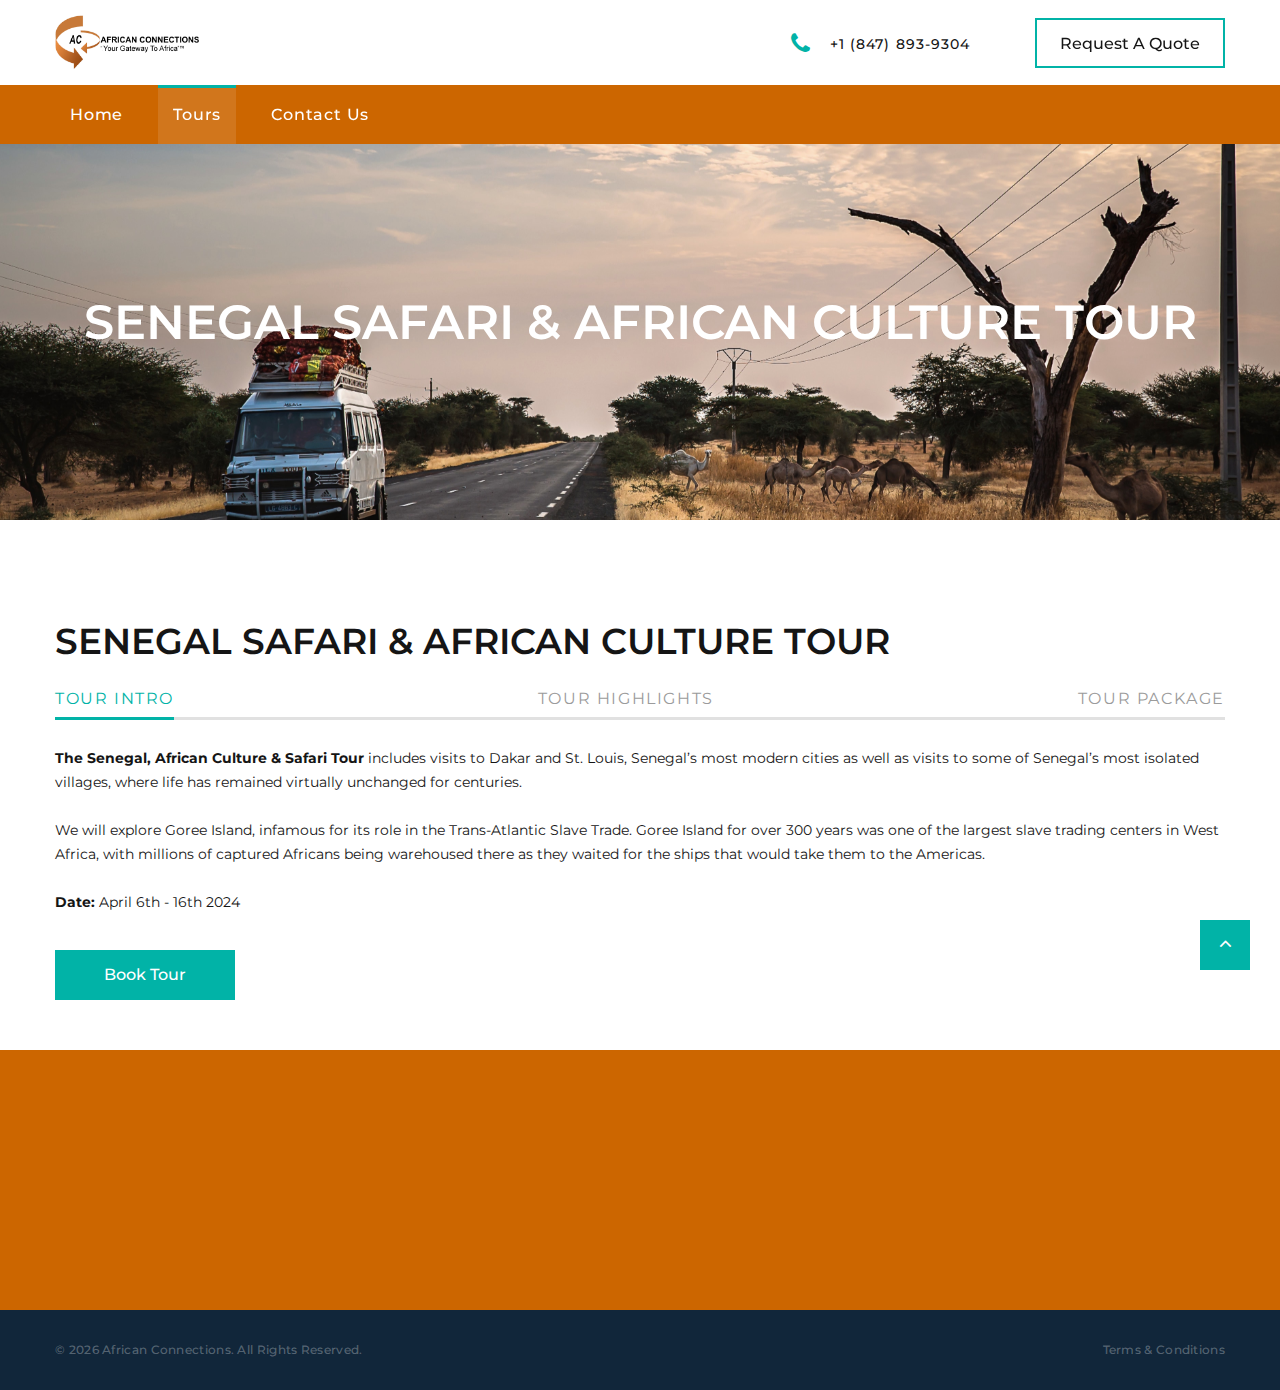
<file: senegal.html>
<!DOCTYPE html>
<html class="wide wow-animation" lang="en">
  <head>
    <title>Senegal, African Culture & Safari Tour</title>
    <meta name="format-detection" content="telephone=no">
    <meta name="viewport" content="width=device-width, height=device-height, initial-scale=1.0, maximum-scale=1.0, user-scalable=0">
    <meta http-equiv="X-UA-Compatible" content="IE=edge">
    <meta charset="utf-8">
    <meta name="keywords" content="Senegal Tour, Senegal Safari Tour, African Connections,African Connections USA, Travel To Ghana, Ghana Tour, Experience the wonder of Ghana, Prepare to be amazed in Ghana, Join African Festival Tour, Experience African culture, Join Black history month tour, Book now, experience Ghana, Best prices, great service, Affordable tour packages, Book now don't miss these tour, Small deposit saves your space, Trace your roots in Ghana, Let's customize a tour for you, Return to the motherland, Trace your African heritage, See wildlife in Ghana, Join one of our tours and experience the amazement of Ghana, Our tours allow you to experience a traditional African festival and the culture of Ghana, Return to the motherland and explore your African heritage, Explore Ghana's unique connections to African American history">
    <link rel="icon" href="images/favicon.ico" type="image/x-icon">
    <!-- Stylesheets-->
    <link rel="stylesheet" type="text/css" href="//fonts.googleapis.com/css?family=Montserrat:400,500,600,700%7CPoppins:400%7CTeko:300,400">
    <link rel="stylesheet" href="css/bootstrap.css">
    <link rel="stylesheet" href="css/fonts.css">
    <link rel="stylesheet" href="css/style.css">
    <style>.ie-panel{display: none;background: #212121;padding: 10px 0;box-shadow: 3px 3px 5px 0 rgba(0,0,0,.3);clear: both;text-align:center;position: relative;z-index: 1;} html.ie-10 .ie-panel, html.lt-ie-10 .ie-panel {display: block;}</style>
  </head>
  <body>      
    <div class="ie-panel"><a href="http://windows.microsoft.com/en-US/internet-explorer/"><img src="images/ie8-panel/warning_bar_0000_us.jpg" height="42" width="820" alt="You are using an outdated browser. For a faster, safer browsing experience, upgrade for free today."></a></div>
    <!--
    <div class="preloader">
      <div class="preloader-body">
        <div class="cssload-container">
          <div class="cssload-speeding-wheel"></div>
        </div>
        <p>Loading...</p>
      </div>
    </div>
    -->
    <div class="page">
      <header class="section page-header">
        <!-- RD Navbar-->
        <div class="rd-navbar-wrap">
          <nav class="rd-navbar rd-navbar-corporate" data-layout="rd-navbar-fixed" data-sm-layout="rd-navbar-fixed" data-md-layout="rd-navbar-fixed" data-md-device-layout="rd-navbar-fixed" data-lg-layout="rd-navbar-static" data-lg-device-layout="rd-navbar-fixed" data-xl-layout="rd-navbar-static" data-xl-device-layout="rd-navbar-static" data-xxl-layout="rd-navbar-static" data-xxl-device-layout="rd-navbar-static" data-lg-stick-up-offset="46px" data-xl-stick-up-offset="46px" data-xxl-stick-up-offset="106px" data-lg-stick-up="true" data-xl-stick-up="true" data-xxl-stick-up="true">
            <div class="rd-navbar-collapse-toggle rd-navbar-fixed-element-1" data-rd-navbar-toggle=".rd-navbar-collapse"><span></span></div>
            <div class="rd-navbar-aside-outer">
              <div class="rd-navbar-aside">
                <!-- RD Navbar Panel-->
                <div class="rd-navbar-panel">
                  <!-- RD Navbar Toggle-->
                  <button class="rd-navbar-toggle" data-rd-navbar-toggle=".rd-navbar-nav-wrap"><span></span></button>
                  <!-- RD Navbar Brand-->
                  <div class="rd-navbar-brand">
                    <!--Brand--><a class="brand" href="index.html"><img src="images/aclogo.png" style="height: 55px; width: 144px;" alt=""/></a>
                  </div>
                </div>
                <div class="rd-navbar-aside-right rd-navbar-collapse">
                  <ul class="rd-navbar-corporate-contacts">
                    <!--
                      <li>
                      <div class="unit unit-spacing-xs">
                        <div class="unit-left"><span class="icon fa fa-clock-o"></span></div>
                        <div class="unit-body">
                          <p>09:00<span>am</span> — 05:00<span>pm</span></p>
                        </div>
                      </div>
                    </li>
                    -->
                    <li>
                      <div class="unit unit-spacing-xs">
                        <div class="unit-left"><span class="icon fa fa-phone"></span></div>
                        <div class="unit-body"><a class="link-phone" href="tel:+18478939304">+1 (847) 893-9304</a></div>
                      </div>
                    </li>
                  </ul>
                  <a class="button button-md button-default-outline-2 button-ujarak" href="mailto:info@africanconnections.biz">Request A Quote</a>
                </div>
              </div>
            </div>
            <div class="rd-navbar-main-outer">
              <div class="rd-navbar-main">
                <div class="rd-navbar-nav-wrap">
                  <ul class="list-inline list-inline-md rd-navbar-corporate-list-social">
                    <!--<li><a class="icon fa fa-facebook" href="#"></a></li>
                    <li><a class="icon fa fa-twitter" href="#"></a></li>
                    <li><a class="icon fa fa-google-plus" href="#"></a></li>
                    <li><a class="icon fa fa-instagram" href="#"></a></li>-->
                  </ul>
                  <!-- RD Navbar Nav-->
                  <ul class="rd-navbar-nav">
                    <li class="rd-nav-item"><a class="rd-nav-link" href="index.html">Home</a>
                    </li>
                    <li class="rd-nav-item active"><a class="rd-nav-link" href="tours.html">Tours</a>
                    </li>
                    <li class="rd-nav-item"><a class="rd-nav-link" href="contact-us.html">Contact Us</a>
                    </li>
                  </ul>
                </div>
              </div>
            </div>
          </nav>
        </div>
      </header>
      <!-- Pic tours-->
      <section class="breadcrumbs-custom-inset">
        <div class="breadcrumbs-custom context-dark bg-overlay-60">
          <div class="container">
            <h2 class="breadcrumbs-custom-title">SENEGAL SAFARI & AFRICAN CULTURE TOUR</h2>
            <ul class="breadcrumbs-custom-path">
            </ul>
          </div>
          <div class="box-position" style="background-image: url(img/senegal/bg.jpg);"></div>
        </div>
      </section>

      <!--  tours-->
      <section class="section section-sm section-first bg-default text-md-left">
        <div class="container">
          <div class="row">
              <div class="col-sm-12 col-md-12 col-lg-12 wow fadeInRight" data-wow-delay=".1s">
                <h3>SENEGAL SAFARI & AFRICAN CULTURE TOUR</h3>
                <!-- Bootstrap tabs-->
                <div class="tabs-custom tabs-horizontal tabs-line tabs-line-big tabs-line-style-2 text-center text-md-left" id="tabs-7">
                  <!-- Nav tabs-->
                  <ul class="nav nav-tabs">
                    <li class="nav-item" role="presentation"><a class="nav-link active" href="#tabs-7-1" data-toggle="tab">TOUR INTRO</a></li>
                    <li class="nav-item" role="presentation"><a class="nav-link" href="#tabs-7-2" data-toggle="tab">TOUR HIGHLIGHTS</a></li>
                    <li class="nav-item" role="presentation"><a class="nav-link" href="#tabs-7-3" data-toggle="tab">TOUR PACKAGE</a></li>
                  </ul>
                  <!-- Tab panes-->
                  <div class="tab-content">
                    <div class="tab-pane fade show active" id="tabs-7-1">
                      <p>
                        <strong>The Senegal, African Culture & Safari Tour</strong> includes visits to Dakar and St. Louis, 
                        Senegal’s most modern cities as well as visits to some of Senegal’s 
                        most isolated villages, where life has remained virtually unchanged for centuries.
                        <br><br>
                        We will explore Goree Island, infamous for its role in the Trans-Atlantic Slave Trade. 
                        Goree Island for over 300 years was one of the largest slave trading centers in West Africa, 
                        with millions of captured Africans being warehoused there as they waited for the ships that would take them to the Americas.
                        <br><br>
                        <strong>Date: </strong>April 6th - 16th 2024 

                      </p>
                    </div>
                    <div class="tab-pane fade" id="tabs-7-2">
                      <p>
                        <strong>Find detailed tour information in our brochure. <a class="link-aemail" href="/brochures/senegal.pdf">Download our Senegal, African Culture & Safari Tour brochure</a></strong>
                        <br><br>

                        <strong>Days 1-3 Travel from the United States; Explore Dakar and Goree Island</strong> <br><br>
                          <strong>></strong> Travel from the United States and tour Dakar, the capital of Senegal and Goree Island.
                          <br><br>
                          <strong>></strong> We will visit many of Dakar’s most significant sites including:
                          Independence Plaza, the Presidential Palace, the Cathedral of Dakar, the Grand
                          Mosque, the Gate of the 3 rd Millennium, Dakar University and the Statute of the African
                          Renaissance, the tallest statute in Africa.
                          <br><br>
                          <strong>></strong> Take a ferry cruise to Goree Island, which is about 2 miles from Dakar.
                          <br><br>
                          <strong>Days 4-6 Nature Park; St. Louis City and Lompoul Desert Tours</strong> <br><br>
                          <strong>></strong> We begin with a tour of Parc National de la Langue de Barbarie.
                          <br><br>
                          <strong>></strong> We will also tour thebeautiful historic city of St. Louis.
                          <br><br>
                          <strong>Days 7-8 Safaris in Fathala Nature Reserve and Sine Saloum Reserve.</strong> <br><br>
                          <strong>></strong> With our Safari Guide, we will be able to follow the animal tracks through the wilderness in search of some of the many species that roam the area. Have your cameras ready! You will have the opportunity to walk with lions!
                          <br><br>
                          <strong>Days 9-11 Tour Kaolack City; Joal and Fadiouth Village; and Saly on the African “Riveria” and Travel to the United States </strong>
                          <br><br>
                          <strong>></strong> Kaolack is the third most important city in the country. We will explore this interesting city and browse through the famous Kaolack Central
                          Market, one of the country’s most colorful, where vendors from several neighboring
                          countries concentrate, displaying varied items for sale, from traditional charms and
                          amulets to everyday goods.
                          <br><br>
                          <strong>></strong> We will drive through the villages of Joal and Fadiouth and view villages virtually
                          untouched by time; and observe village life that continues much as it has for
                          centuries.
                          
                        </p>
                    </div>
                    <div class="tab-pane fade" id="tabs-7-3">
                          <br><br>
                          <div class="row">
                            <div class="col-sm-12 col-md-6 col-lg-6 wow fadeInRight" data-wow-delay=".1s">
                              <p>
                                <strong style="color: gr;">Tour Package Includes</strong> 
                                <br><br>
                                <strong>></strong> Roundtrip air-fare from New York
                                <br><br>
                                <strong>></strong> Accommodation in Deluxe Hotels (twin/double room occupancy)
                                <br><br>
                                <strong>></strong> Breakfast Daily
                                <br><br>
                                <strong>></strong> Five other meals (Lunch/Dinner)
                                <br><br>
                                <strong>></strong> Comfortable air-conditioned bus
                                <br><br>
                                <strong>></strong> Experienced, Licensed Driver
                                <br><br>
                                <strong>></strong> Airport Transfers
                                <br><br>
                                <strong>></strong> Knowledgeable Tour Guide
                                <br><br>
                                <strong>></strong> Entry Fees to all sites visited
                                <br><br>
                                <strong>></strong> Expert tour management and destination support to assist you throughout your journey
                                <br><br>
                              </p>
                            </div>
                            <div class="col-sm-12 col-md-6 col-lg-6 wow fadeInRight" data-wow-delay=".1s">
                              <p>
                                <strong style="color: red;">Tour Package Does Not Include</strong> 
                                <br><br>
                                <strong>></strong> Passport
                                <br><br>
                                <strong>></strong> Travel Insurance (recommended)
                                <br><br>
                                <strong>></strong> Visa
                                <br><br>
                                <strong>></strong> Any meals not specified in the itinerary
                                <br><br>
                                <strong>></strong> Yellow Fever Immunization Certificate(required)
                                <br><br>
                                <strong>></strong> Any other item not specifically included in the tour itinerary.
                              </p>
                            </div>
                          </div>
                    </div>
                      <div class="group-md group-middle"><a class="button button-secondary button-pipaluk" href="https://square.link/u/uEX8BKr9">Book Tour</a>
                      </div>

                  </div>
                </div>
            </div>

            <!--
            <div class="col-sm-12 col-md-12 col-lg-4 text-center wow fadeInUp" style="height: 100px;">
              <img src="images/index-3-556x382.jpg" alt="" width="556" height="382"/>
                <article class="box-icon-classic" style="height: fit-content;">
                  <div class="unit box-icon-classic-body flex-column flex-md-row text-md-left flex-lg-column text-lg-center flex-xl-row text-xl-left">
                    <div class="unit-left">
                      <div class="box-icon-classic-icon fl-bigmug-line-equalization3"></div>
                    </div>
                    <div class="unit-body">
                      <h5 class="box-icon-classic-title"><a href="#">Personalized Matching</a></h5>
                      <p class="box-icon-classic-text">Our unique matching system lets you find just the tour you want for your next holiday.</p>
                    </div>
                  </div>
                </article>
            </div>
          -->
          </div>
        </div>
      </section>
      
      <!-- Different People-->
      <!-- Discover New Horizons-->
      <!--	Instagrram wondertour-->
      <footer class="section footer-corporate context-dark">
        <div class="footer-corporate-inset">
          <div class="container">
            <div class="row row-40 justify-content-lg-between">
              <div class="col-sm-6 col-md-12 col-lg-3 col-xl-4">
                <div class="oh-desktop">
                  <div class="wow slideInRight" data-wow-delay="0s">
                    <h6 class="text-spacing-100 text-uppercase">Phone</h6>
                    <ul class="footer-contacts d-inline-block d-sm-block">
                      <li>
                        <div class="unit">
                          <div class="unit-left"><span class="icon fa fa-phone"></span></div>
                          <div class="unit-body"><a class="link-phone" href="tel:+18478939304">+1 (847) 893-9304</a></div>
                        </div>
                      </li>
                    </ul>
                  </div>
                </div>
              </div>
              <div class="col-sm-6 col-md-12 col-lg-3 col-xl-4">
                <div class="oh-desktop">
                  <div class="wow slideInRight" data-wow-delay="0s">
                    <h6 class="text-spacing-100 text-uppercase">Mail</h6>
                    <ul class="footer-contacts d-inline-block d-sm-block">
                      <li>
                        <div class="unit">
                          <div class="unit-left"><span class="icon fa fa-envelope"></span></div>
                          <div class="unit-body"><a class="link-aemail" href="mailto:info@africanconnections.biz">info@africanconnections.biz</a></div>
                        </div>
                      </li>
                    </ul>
                  </div>
                </div>
              </div>
              <div class="col-sm-6 col-md-12 col-lg-3 col-xl-4">
                <div class="oh-desktop">
                  <div class="wow slideInRight" data-wow-delay="0s">
                    <h6 class="text-spacing-100 text-uppercase">Address</h6>
                    <ul class="footer-contacts d-inline-block d-sm-block">
                        <div class="unit">
                          <div class="unit-left"><span class="icon fa fa-location-arrow"></span></div>
                          <div class="unit-body"><a class="link-location" href="#">P.O. Box CT 4022, Cantonments,
                            <br>Accra, Ghana</a></div>
                        </div>
                      </li>
                    </ul>
                  </div>
                </div>
              </div>
              <!--
                <div class="col-sm-6 col-md-5 col-lg-3 col-xl-4">
                <div class="oh-desktop">
                  <div class="wow slideInDown" data-wow-delay="0s">
                    <h6 class="text-spacing-100 text-uppercase">Popular news</h6>
                    <article class="post post-minimal-2">
                      <p class="post-minimal-2-title"><a href="#">Your Personal Guide to 5 Best Places to Visit on Earth</a></p>
                      <div class="post-minimal-2-time">
                        <time datetime="2019-05-04">May 04, 2019</time>
                      </div>
                    </article>
                    <article class="post post-minimal-2">
                      <p class="post-minimal-2-title"><a href="#">Top 10 Hotels: Rating by Wonder Tour Travel Experts</a></p>
                      <div class="post-minimal-2-time">
                        <time datetime="2019-05-04">May 04, 2019</time>
                      </div>
                    </article>
                  </div>
                </div>
              </div>
              -->
            </div>
          </div>
        </div>
        <div class="footer-corporate-bottom-panel">
          <div class="container">
            <div class="row justfy-content-xl-space-berween row-10 align-items-md-center2">
              <div class="col-sm-6 col-md-4 text-sm-right text-md-center">
                <div>
                  <!--
                    <ul class="list-inline list-inline-sm footer-social-list-2">
                    <li><a class="icon fa fa-facebook" href="#"></a></li>
                    <li><a class="icon fa fa-twitter" href="#"></a></li>
                    <li><a class="icon fa fa-google-plus" href="#"></a></li>
                    <li><a class="icon fa fa-instagram" href="#"></a></li>
                    </ul>
                  -->
                </div>
              </div>
              <div class="col-sm-6 col-md-4 order-sm-first">
                <!-- Rights-->
                <p class="rights"><span>&copy;&nbsp;</span><span class="copyright-year"></span><span>&nbsp;</span><span>African Connections</span>. All Rights Reserved.</p>
              </div>
              <div class="col-sm-6 col-md-4 text-md-right">
                <p class="rights"><a href="https://www.africanconnections.biz/new/travel/_1terms.php" target="_blank">Terms & Conditions</a></p>
              </div>
            </div>
          </div>
        </div>
      </footer>
    </div>
    <!-- Global Mailform Output-->
    <div class="snackbars" id="form-output-global"></div>
    <!-- Javascript-->
    <script src="js/core.min.js"></script>
    <script src="js/script.js"></script>
  </body>
</html>
</file>
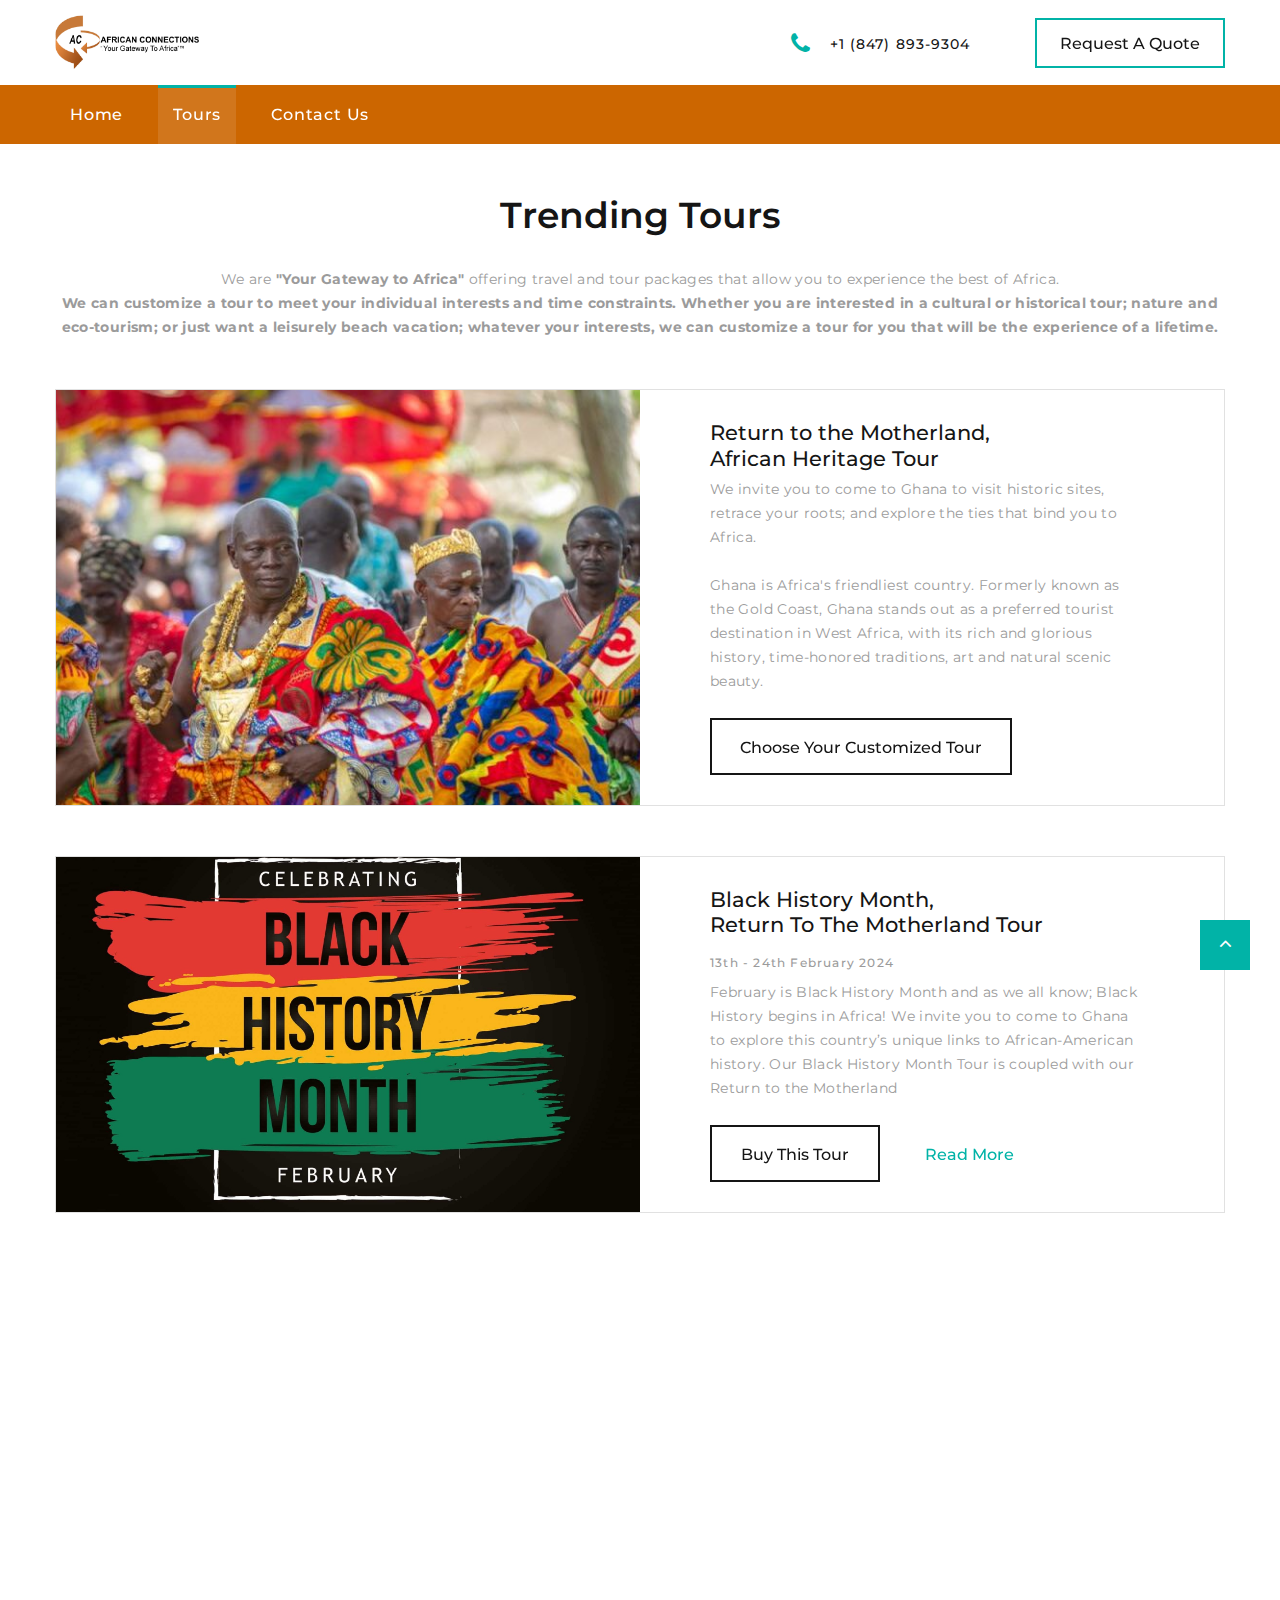
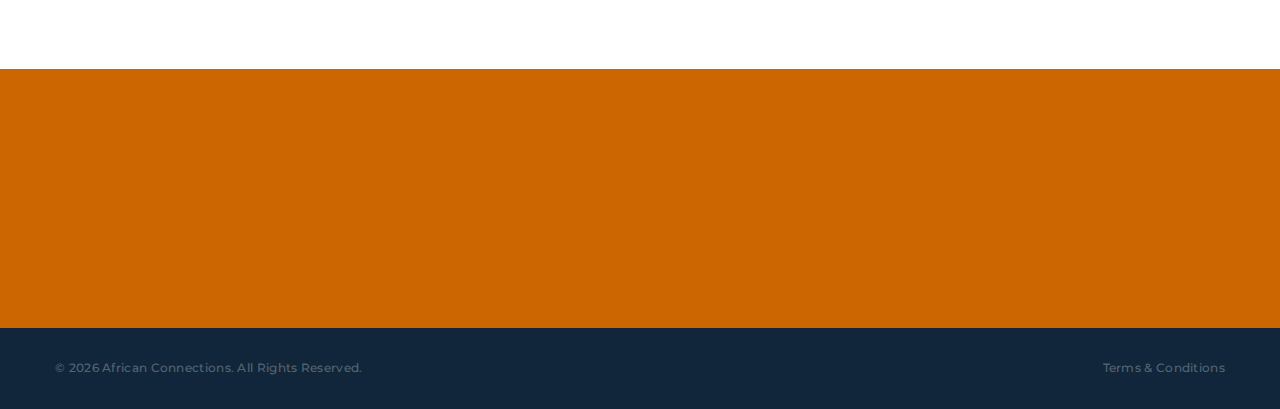
<file: tours.html>
<!DOCTYPE html>
<html class="wide wow-animation" lang="en">
  <head>
    <title>Tours</title>
    <meta name="format-detection" content="telephone=no">
    <meta name="viewport" content="width=device-width, height=device-height, initial-scale=1.0, maximum-scale=1.0, user-scalable=0">
    <meta http-equiv="X-UA-Compatible" content="IE=edge">
    <meta charset="utf-8">
    <meta name="keywords" content="Tours Ghana, Tour Operator Ghana, African Connections,African Connections USA, Travel To Ghana, Ghana Tour, Experience the wonder of Ghana, Prepare to be amazed in Ghana, Join African Festival Tour, Experience African culture, Join Black history month tour, Book now, experience Ghana, Best prices, great service, Affordable tour packages, Book now don't miss these tour, Small deposit saves your space, Trace your roots in Ghana, Let's customize a tour for you, Return to the motherland, Trace your African heritage, See wildlife in Ghana, Join one of our tours and experience the amazement of Ghana, Our tours allow you to experience a traditional African festival and the culture of Ghana, Return to the motherland and explore your African heritage, Explore Ghana's unique connections to African American history">
    <link rel="icon" href="images/favicon.ico" type="image/x-icon">
    <!-- Stylesheets-->
    <link rel="stylesheet" type="text/css" href="//fonts.googleapis.com/css?family=Montserrat:400,500,600,700%7CPoppins:400%7CTeko:300,400">
    <link rel="stylesheet" href="css/bootstrap.css">
    <link rel="stylesheet" href="css/fonts.css">
    <link rel="stylesheet" href="css/style.css">
    <style>.ie-panel{display: none;background: #212121;padding: 10px 0;box-shadow: 3px 3px 5px 0 rgba(0,0,0,.3);clear: both;text-align:center;position: relative;z-index: 1;} html.ie-10 .ie-panel, html.lt-ie-10 .ie-panel {display: block;}</style>
  </head>
  <body>      
    <div class="ie-panel"><a href="http://windows.microsoft.com/en-US/internet-explorer/"><img src="images/ie8-panel/warning_bar_0000_us.jpg" height="42" width="820" alt="You are using an outdated browser. For a faster, safer browsing experience, upgrade for free today."></a></div>
    <!--
    <div class="preloader">
      <div class="preloader-body">
        <div class="cssload-container">
          <div class="cssload-speeding-wheel"></div>
        </div>
        <p>Loading...</p>
      </div>
    </div>
    -->
    <div class="page">
      <header class="section page-header">
        <!-- RD Navbar-->
        <div class="rd-navbar-wrap">
          <nav class="rd-navbar rd-navbar-corporate" data-layout="rd-navbar-fixed" data-sm-layout="rd-navbar-fixed" data-md-layout="rd-navbar-fixed" data-md-device-layout="rd-navbar-fixed" data-lg-layout="rd-navbar-static" data-lg-device-layout="rd-navbar-fixed" data-xl-layout="rd-navbar-static" data-xl-device-layout="rd-navbar-static" data-xxl-layout="rd-navbar-static" data-xxl-device-layout="rd-navbar-static" data-lg-stick-up-offset="46px" data-xl-stick-up-offset="46px" data-xxl-stick-up-offset="106px" data-lg-stick-up="true" data-xl-stick-up="true" data-xxl-stick-up="true">
            <div class="rd-navbar-collapse-toggle rd-navbar-fixed-element-1" data-rd-navbar-toggle=".rd-navbar-collapse"><span></span></div>
            <div class="rd-navbar-aside-outer">
              <div class="rd-navbar-aside">
                <!-- RD Navbar Panel-->
                <div class="rd-navbar-panel">
                  <!-- RD Navbar Toggle-->
                  <button class="rd-navbar-toggle" data-rd-navbar-toggle=".rd-navbar-nav-wrap"><span></span></button>
                  <!-- RD Navbar Brand-->
                  <div class="rd-navbar-brand">
                    <!--Brand--><a class="brand" href="index.html"><img src="images/aclogo.png" style="height: 55px; width: 144px;" alt=""/></a>
                  </div>
                </div>
                <div class="rd-navbar-aside-right rd-navbar-collapse">
                  <ul class="rd-navbar-corporate-contacts">
                    <!--
                      <li>
                      <div class="unit unit-spacing-xs">
                        <div class="unit-left"><span class="icon fa fa-clock-o"></span></div>
                        <div class="unit-body">
                          <p>09:00<span>am</span> — 05:00<span>pm</span></p>
                        </div>
                      </div>
                    </li>
                    -->
                    <li>
                      <div class="unit unit-spacing-xs">
                        <div class="unit-left"><span class="icon fa fa-phone"></span></div>
                        <div class="unit-body"><a class="link-phone" href="tel:+18478939304">+1 (847) 893-9304</a></div>
                      </div>
                    </li>
                  </ul>
                  <a class="button button-md button-default-outline-2 button-ujarak" href="mailto:info@africanconnections.biz">Request A Quote</a>
                </div>
              </div>
            </div>
            <div class="rd-navbar-main-outer">
              <div class="rd-navbar-main">
                <div class="rd-navbar-nav-wrap">
                  <ul class="list-inline list-inline-md rd-navbar-corporate-list-social">
                  </ul>
                  <!-- RD Navbar Nav-->
                  <ul class="rd-navbar-nav">
                    <li class="rd-nav-item"><a class="rd-nav-link" href="index.html">Home</a>
                    </li>
                    <li class="rd-nav-item active"><a class="rd-nav-link" href="tours.html">Tours</a>
                    </li>
                    <li class="rd-nav-item"><a class="rd-nav-link" href="contact-us.html">Contact Us</a>
                    </li>
                  </ul>
                </div>
              </div>
            </div>
          </nav>
        </div>
      </header>
      <!-- Hot tours-->
      <section class="section section-sm bg-default">
        <div class="container">
          <h3 class="oh-desktop"><span class="d-inline-block wow slideInDown">Trending Tours</span></h3>
          <div class="row row-sm row-40 row-md-50">
            <div class="col-sm-12 col-md-12  col-lg-12 wow fadeInRight">
              <p class="product-big-text">
                We are <strong>"Your Gateway to Africa"</strong> offering travel and tour packages that allow you to experience the best of Africa. 
                <br><strong>We can customize a tour to meet your individual interests and time constraints. Whether you are interested in a cultural or historical tour; nature and eco-tourism; or just want a leisurely beach vacation; 
                whatever your interests, we can customize a tour for you that will be the experience of a lifetime.</strong>
               </p>
            </div>

              <!--
              <div class="col-sm-6 col-md-12 wow fadeInRight">
                <article class="product-big">
                <div class="unit flex-column flex-md-row align-items-md-stretch">
                  <div class="unit-left"><a class="product-big-figure" href="panafest.html"><img src="img/home/1hottours.jpg" alt="" width="600" height="366"/></a></div>
                  <div class="unit-body">
                    <div class="product-big-body">
                      <h5 class="product-big-title"><a href="panafest.html">PANAFEST, African Heritage Tour</a></h5>
                      <div class="group-sm group-middle justify-content-start">
                        <div class="product-big-rating"><a class="product-big-reviews" href="panafest.html">July 23rd - August 2nd 2023</a></div>
                      </div>
                      <p class="product-big-text">
                        The Pan African Historical Theatre Festival (PANAFEST) is a biennial cultural festival of art and culture attended by people of African 
                        descent who convene in Ghana from all over the continent, the United States, the Caribbean and the entire African diaspora, to 
                        celebrate the music, art and theatre of the African experience.

                      </p>
                      <a class="button button-black-outline button-ujarak" href="https://square.link/u/uEX8BKr9">Buy This Tour</a>
                      <a class="button button-secondary-outline button-pipaluk"  href="panafest.html">Read More</a> 
                      
                    </div>
                  </div>
                </div>
              </article>
            </div>
            --><!-- href="https://www.africanconnections.biz/new/travel/_1panafest_and_emancipation_day.php" -->
            <div class="col-sm-6 col-md-12 wow fadeInLeft">
              <!-- Product Big-->
              <article class="product-big">
                <div class="unit flex-column flex-md-row align-items-md-stretch">
                  <div class="unit-left"><a class="product-big-figure" href="returntomotherland.html"><img src="img/home/2hottours.jpg" alt="" width="600" height="366"/></a></div>
                  <div class="unit-body">
                    <div class="product-big-body">
                      <h5 class="product-big-title"><a href="returntomotherland.html">Return to the Motherland,<br> African Heritage Tour</a></h5>
                      <p class="product-big-text">
                        We invite you to come to Ghana to visit historic sites, retrace your roots; and explore the ties that bind you to Africa. 
                        <br><br>Ghana is Africa's friendliest country. Formerly known as the Gold Coast, Ghana stands out as a preferred tourist destination in West Africa, with its rich and glorious history, time-honored traditions, art and natural scenic beauty.
                      </p>
                      
                      <a class="button button-black-outline button-ujarak" href="returntomotherland.html">Choose Your Customized Tour</a>

                    </div>
                  </div>
                </div>
              </article>
            </div>
            <div class="col-sm-6 col-md-12 wow fadeInLeft">
            <article class="product-big">
              <div class="unit flex-column flex-md-row align-items-md-stretch">
                <div class="unit-left"><a class="product-big-figure" href="blackhistory.html"><img src="img/tours/blackhistorymonth.jpg" alt="" width="600" height="366"/></a></div>
                <div class="unit-body">
                  <div class="product-big-body">
                    <h5 class="product-big-title"><a href="blackhistory.html">Black History Month,<br>Return To The Motherland Tour</a></h5>
                    <div class="group-sm group-middle justify-content-start">
                      <div class="product-big-rating"><a class="product-big-reviews" href="blackhistory.html">13th - 24th February 2024</a></div>
                    </div>
                    <p class="product-big-text">
                      February is Black History Month and as we all know; Black History begins in Africa! We invite you to come to Ghana to explore this country’s unique links to African-American history.
                       Our Black History Month Tour is coupled with our Return to the Motherland
                    </p>
                    
                    <a class="button button-black-outline button-ujarak" href="https://square.link/u/uEX8BKr9">Buy This Tour</a>
                    <a class="button button-secondary-outline button-pipaluk" href="blackhistory.html" target="_blank">Read More</a>

                  </div>
                </div>
              </div>
            </article>
          </div>
            <!--
              <div class="col-sm-6 col-md-12 wow fadeInLeft">
              <article class="product-big">
                <div class="unit flex-column flex-md-row align-items-md-stretch">
                  <div class="unit-left"><a class="product-big-figure" href="blackhistory.html"><img src="img/tours/blackhistorymonth.jpg" alt="" width="600" height="366"/></a></div>
                  <div class="unit-body">
                    <div class="product-big-body">
                      <h5 class="product-big-title"><a href="blackhistory.html">Black History Month,<br>Return To The Motherland Tour</a></h5>
                      <div class="group-sm group-middle justify-content-start">
                        <div class="product-big-rating"><a class="product-big-reviews" href="blackhistory.html">13th - 24th February 2024</a></div>
                      </div>
                      <p class="product-big-text">
                        February is Black History Month and as we all know; Black History begins in Africa! We invite you to come to Ghana to explore this country’s unique links to African-American history.
                         Our Black History Month Tour is coupled with our Return to the Motherland
                      </p>
                      
                      <a class="button button-black-outline button-ujarak" href="https://square.link/u/uEX8BKr9">Buy This Tour</a>
                      <a class="button button-secondary-outline button-pipaluk" href="blackhistory.html" target="_blank">Read More</a>

                    </div>
                  </div>
                </div>
              </article>
            </div>
          -->
            <div class="col-sm-6 col-md-12 wow fadeInLeft">
              <!-- Product Big-->
              <article class="product-big">
                <div class="unit flex-column flex-md-row align-items-md-stretch">
                  <div class="unit-left"><a class="product-big-figure" href="egypt.html"><img src="img/tours/egypt.jpg" alt="" width="600" height="366"/></a></div>
                  <div class="unit-body">
                    <div class="product-big-body">
                      <h5 class="product-big-title"><a href="egypt.html">Egypt African Heritage Tour</a></h5>
                      <div class="group-sm group-middle justify-content-start">
                        <div class="product-big-rating"><a class="product-big-reviews" href="egypt.html">1st - 12th March 2024</a></div>
                        <div class="product-big-rating"><a class="product-big-reviews" href="egypt.html">|| October 1st - 12th 2024</a></div>
                      </div>
                      <p class="product-big-text">
                        Our Egypt "Land Of Pharoahs" African Heritage Tour includes an unforgettable 4-Day luxury cruise on the River Nile; 
                        visits to the Great Pyramids and a close up look at the famous Sphinx. 
                        We will explore the Egyptian Museum of Antiquities where over 250,000 artifacts illustrating over 5000 years of Egyptian history are on display.
                      </p>
                      
                      <a class="button button-black-outline button-ujarak" href="https://square.link/u/uEX8BKr9">Buy This Tour</a>
                      <a class="button button-secondary-outline button-pipaluk" href="egypt.html" target="_blank">Read More</a>

                    </div>
                  </div>
                </div>
              </article>
            </div>
            <!--<div class="col-sm-6 col-md-12 wow fadeInLeft">
              <article class="product-big">
                <div class="unit flex-column flex-md-row align-items-md-stretch">
                  <div class="unit-left"><a class="product-big-figure" href="senegal.html"><img src="img/tours/senegal.jpg" alt="" width="600" height="366"/></a></div>
                  <div class="unit-body">
                    <div class="product-big-body">
                      <h5 class="product-big-title"><a href="senegal.html">Senegal, African Culture &<br>Safari Tour</a></h5>
                      <div class="group-sm group-middle justify-content-start">
                        <div class="product-big-rating"><a class="product-big-reviews" href="senegal.html">April 6th - 16th 2024 </a></div>
                      </div>
                      <p class="product-big-text">
                        Our Senegal tour includes visits to Dakar and St. Louis, Senegal’s most modern cities as well as visits to some of Senegal’s most isolated villages, where life has remained virtually unchanged for centuries.                      </p>
                      
                      <a class="button button-black-outline button-ujarak" href="https://square.link/u/uEX8BKr9">Buy This Tour</a>
                      <a class="button button-secondary-outline button-pipaluk" href="senegal.html" target="_blank">Read More</a>

                    </div>
                  </div>
                </div>
              </article>
            </div>-->
          </div>
        </div>
      </section>
      <!-- Discover New Horizons-->
      <!--	Instagrram wondertour-->
      <footer class="section footer-corporate context-dark">
        <div class="footer-corporate-inset">
          <div class="container">
            <div class="row row-40 justify-content-lg-between">
              <div class="col-sm-6 col-md-12 col-lg-3 col-xl-4">
                <div class="oh-desktop">
                  <div class="wow slideInRight" data-wow-delay="0s">
                    <h6 class="text-spacing-100 text-uppercase">Phone</h6>
                    <ul class="footer-contacts d-inline-block d-sm-block">
                      <li>
                        <div class="unit">
                          <div class="unit-left"><span class="icon fa fa-phone"></span></div>
                          <div class="unit-body"><a class="link-phone" href="tel:+18478939304"> +1 (847) 893-9304</a></div>
                        </div>
                      </li>
                    </ul>
                  </div>
                </div>
              </div>
              <div class="col-sm-6 col-md-12 col-lg-3 col-xl-4">
                <div class="oh-desktop">
                  <div class="wow slideInRight" data-wow-delay="0s">
                    <h6 class="text-spacing-100 text-uppercase">Mail</h6>
                    <ul class="footer-contacts d-inline-block d-sm-block">
                      <li>
                        <div class="unit">
                          <div class="unit-left"><span class="icon fa fa-envelope"></span></div>
                          <div class="unit-body"><a class="link-aemail" href="mailto:info@africanconnections.biz">info@africanconnections.biz</a></div>
                        </div>
                      </li>
                    </ul>
                  </div>
                </div>
              </div>
              <div class="col-sm-6 col-md-12 col-lg-3 col-xl-4">
                <div class="oh-desktop">
                  <div class="wow slideInRight" data-wow-delay="0s">
                    <h6 class="text-spacing-100 text-uppercase">Address</h6>
                    <ul class="footer-contacts d-inline-block d-sm-block">
                        <div class="unit">
                          <div class="unit-left"><span class="icon fa fa-location-arrow"></span></div>
                          <div class="unit-body"><a class="link-location" href="#">P.O. Box CT 4022, Cantonments,
                            <br>Accra, Ghana</a></div>
                        </div>
                      </li>
                    </ul>
                  </div>
                </div>
              </div>
              <!--
                <div class="col-sm-6 col-md-5 col-lg-3 col-xl-4">
                <div class="oh-desktop">
                  <div class="wow slideInDown" data-wow-delay="0s">
                    <h6 class="text-spacing-100 text-uppercase">Popular news</h6>
                    <article class="post post-minimal-2">
                      <p class="post-minimal-2-title"><a href="#">Your Personal Guide to 5 Best Places to Visit on Earth</a></p>
                      <div class="post-minimal-2-time">
                        <time datetime="2019-05-04">May 04, 2019</time>
                      </div>
                    </article>
                    <article class="post post-minimal-2">
                      <p class="post-minimal-2-title"><a href="#">Top 10 Hotels: Rating by Wonder Tour Travel Experts</a></p>
                      <div class="post-minimal-2-time">
                        <time datetime="2019-05-04">May 04, 2019</time>
                      </div>
                    </article>
                  </div>
                </div>
              </div>
              -->
            </div>
          </div>
        </div>
        <div class="footer-corporate-bottom-panel">
          <div class="container">
            <div class="row justfy-content-xl-space-berween row-10 align-items-md-center2">
              <div class="col-sm-6 col-md-4 text-sm-right text-md-center">
                <div>
                  <!--
                    <ul class="list-inline list-inline-sm footer-social-list-2">
                    <li><a class="icon fa fa-facebook" href="#"></a></li>
                    <li><a class="icon fa fa-twitter" href="#"></a></li>
                    <li><a class="icon fa fa-google-plus" href="#"></a></li>
                    <li><a class="icon fa fa-instagram" href="#"></a></li>
                    </ul>
                  -->
                </div>
              </div>
              <div class="col-sm-6 col-md-4 order-sm-first">
                <!-- Rights-->
                <p class="rights"><span>&copy;&nbsp;</span><span class="copyright-year"></span><span>&nbsp;</span><span>African Connections</span>. All Rights Reserved.</p>
              </div>
              <div class="col-sm-6 col-md-4 text-md-right">
                <p class="rights"><a href="https://www.africanconnections.biz/new/travel/_1terms.php" target="_blank">Terms & Conditions</a></p>
              </div>
            </div>
          </div>
        </div>
      </footer>
    </div>
    <!-- Global Mailform Output-->
    <div class="snackbars" id="form-output-global"></div>
    <!-- Javascript-->
    <script src="js/core.min.js"></script>
    <script src="js/script.js"></script>
  </body>
</html>
</file>
<file: css/fonts.css>
/*
*
* Fonts
*//*
*
* Font Awesome Icons 4.7.0
* --------------------------------------------------
*/@font-face {	font-family: 'FontAwesome';	src: url("../fonts/fontawesome-webfont.eot?v=4.7.0");	src: url("../fonts/fontawesome-webfont.eot?#iefix&v=4.7.0") format("embedded-opentype"), url("../fonts/fontawesome-webfont.woff2?v=4.7.0") format("woff2"), url("../fonts/fontawesome-webfont.woff?v=4.7.0") format("woff"), url("../fonts/fontawesome-webfont.ttf?v=4.7.0") format("truetype"), url("../fonts/fontawesome-webfont.svg?v=4.7.0#fontawesomeregular") format("svg");	font-weight: normal;	font-style: normal;}.fa {	display: inline-block;	font-family: 'FontAwesome';	font-size: inherit;	text-rendering: auto;	-webkit-font-smoothing: antialiased;	-moz-osx-font-smoothing: grayscale;}[class*='fa-']:before {	font-weight: 400;	font-family: 'FontAwesome';}/* makes the font 33% larger relative to the icon container */.fa-lg {	font-size: 1.33333333em;	line-height: 0.75em;	vertical-align: -15%;}.fa-2x {	font-size: 2em;}.fa-3x {	font-size: 3em;}.fa-4x {	font-size: 4em;}.fa-5x {	font-size: 5em;}.fa-fw {	width: 1.28571429em;	text-align: center;}.fa-ul {	padding-left: 0;	margin-left: 2.14285714em;	list-style-type: none;}.fa-ul > li {	position: relative;}.fa-li {	position: absolute;	left: -2.14285714em;	width: 2.14285714em;	top: 0.14285714em;	text-align: center;}.fa-li.fa-lg {	left: -1.85714286em;}.fa-border {	padding: .2em .25em .15em;	border: solid 0.08em #eeeeee;	border-radius: .1em;}.fa-pull-left {	float: left;}.fa-pull-right {	float: right;}.fa.fa-pull-left {	margin-right: .3em;}.fa.fa-pull-right {	margin-left: .3em;}/* Deprecated as of 4.4.0 */.pull-right {	float: right;}.pull-left {	float: left;}.fa.pull-left {	margin-right: .3em;}.fa.pull-right {	margin-left: .3em;}.fa-spin {	-webkit-animation: fa-spin 2s infinite linear;	animation: fa-spin 2s infinite linear;}.fa-pulse {	-webkit-animation: fa-spin 1s infinite steps(8);	animation: fa-spin 1s infinite steps(8);}@-webkit-keyframes fa-spin {	0% {		-webkit-transform: rotate(0deg);		transform: rotate(0deg);	}	100% {		-webkit-transform: rotate(359deg);		transform: rotate(359deg);	}}@keyframes fa-spin {	0% {		-webkit-transform: rotate(0deg);		transform: rotate(0deg);	}	100% {		-webkit-transform: rotate(359deg);		transform: rotate(359deg);	}}.fa-rotate-90 {	-ms-filter: "progid:DXImageTransform.Microsoft.BasicImage(rotation=1)";	-webkit-transform: rotate(90deg);	-ms-transform: rotate(90deg);	transform: rotate(90deg);}.fa-rotate-180 {	-ms-filter: "progid:DXImageTransform.Microsoft.BasicImage(rotation=2)";	-webkit-transform: rotate(180deg);	-ms-transform: rotate(180deg);	transform: rotate(180deg);}.fa-rotate-270 {	-ms-filter: "progid:DXImageTransform.Microsoft.BasicImage(rotation=3)";	-webkit-transform: rotate(270deg);	-ms-transform: rotate(270deg);	transform: rotate(270deg);}.fa-flip-horizontal {	-ms-filter: "progid:DXImageTransform.Microsoft.BasicImage(rotation=0, mirror=1)";	-webkit-transform: scale(-1, 1);	-ms-transform: scale(-1, 1);	transform: scale(-1, 1);}.fa-flip-vertical {	-ms-filter: "progid:DXImageTransform.Microsoft.BasicImage(rotation=2, mirror=1)";	-webkit-transform: scale(1, -1);	-ms-transform: scale(1, -1);	transform: scale(1, -1);}:root .fa-rotate-90,:root .fa-rotate-180,:root .fa-rotate-270,:root .fa-flip-horizontal,:root .fa-flip-vertical {	filter: none;}.fa-stack {	position: relative;	display: inline-block;	width: 2em;	height: 2em;	line-height: 2em;	vertical-align: middle;}.fa-stack-1x,.fa-stack-2x {	position: absolute;	left: 0;	width: 100%;	text-align: center;}.fa-stack-1x {	line-height: inherit;}.fa-stack-2x {	font-size: 2em;}.fa-inverse {	color: #ffffff;}/* Font Awesome uses the Unicode Private Use Area (PUA) to ensure screen
   readers do not read off random characters that represent icons */.fa-glass:before {	content: "\f000";}.fa-music:before {	content: "\f001";}.fa-search:before {	content: "\f002";}.fa-envelope-o:before {	content: "\f003";}.fa-heart:before {	content: "\f004";}.fa-star:before {	content: "\f005";}.fa-star-o:before {	content: "\f006";}.fa-user:before {	content: "\f007";}.fa-film:before {	content: "\f008";}.fa-th-large:before {	content: "\f009";}.fa-th:before {	content: "\f00a";}.fa-th-list:before {	content: "\f00b";}.fa-check:before {	content: "\f00c";}.fa-remove:before,.fa-close:before,.fa-times:before {	content: "\f00d";}.fa-search-plus:before {	content: "\f00e";}.fa-search-minus:before {	content: "\f010";}.fa-power-off:before {	content: "\f011";}.fa-signal:before {	content: "\f012";}.fa-gear:before,.fa-cog:before {	content: "\f013";}.fa-trash-o:before {	content: "\f014";}.fa-home:before {	content: "\f015";}.fa-file-o:before {	content: "\f016";}.fa-clock-o:before {	content: "\f017";}.fa-road:before {	content: "\f018";}.fa-download:before {	content: "\f019";}.fa-arrow-circle-o-down:before {	content: "\f01a";}.fa-arrow-circle-o-up:before {	content: "\f01b";}.fa-inbox:before {	content: "\f01c";}.fa-play-circle-o:before {	content: "\f01d";}.fa-rotate-right:before,.fa-repeat:before {	content: "\f01e";}.fa-refresh:before {	content: "\f021";}.fa-list-alt:before {	content: "\f022";}.fa-lock:before {	content: "\f023";}.fa-flag:before {	content: "\f024";}.fa-headphones:before {	content: "\f025";}.fa-volume-off:before {	content: "\f026";}.fa-volume-down:before {	content: "\f027";}.fa-volume-up:before {	content: "\f028";}.fa-qrcode:before {	content: "\f029";}.fa-barcode:before {	content: "\f02a";}.fa-tag:before {	content: "\f02b";}.fa-tags:before {	content: "\f02c";}.fa-book:before {	content: "\f02d";}.fa-bookmark:before {	content: "\f02e";}.fa-print:before {	content: "\f02f";}.fa-camera:before {	content: "\f030";}.fa-font:before {	content: "\f031";}.fa-bold:before {	content: "\f032";}.fa-italic:before {	content: "\f033";}.fa-text-height:before {	content: "\f034";}.fa-text-width:before {	content: "\f035";}.fa-align-left:before {	content: "\f036";}.fa-align-center:before {	content: "\f037";}.fa-align-right:before {	content: "\f038";}.fa-align-justify:before {	content: "\f039";}.fa-list:before {	content: "\f03a";}.fa-dedent:before,.fa-outdent:before {	content: "\f03b";}.fa-indent:before {	content: "\f03c";}.fa-video-camera:before {	content: "\f03d";}.fa-photo:before,.fa-image:before,.fa-picture-o:before {	content: "\f03e";}.fa-pencil:before {	content: "\f040";}.fa-map-marker:before {	content: "\f041";}.fa-adjust:before {	content: "\f042";}.fa-tint:before {	content: "\f043";}.fa-edit:before,.fa-pencil-square-o:before {	content: "\f044";}.fa-share-square-o:before {	content: "\f045";}.fa-check-square-o:before {	content: "\f046";}.fa-arrows:before {	content: "\f047";}.fa-step-backward:before {	content: "\f048";}.fa-fast-backward:before {	content: "\f049";}.fa-backward:before {	content: "\f04a";}.fa-play:before {	content: "\f04b";}.fa-pause:before {	content: "\f04c";}.fa-stop:before {	content: "\f04d";}.fa-forward:before {	content: "\f04e";}.fa-fast-forward:before {	content: "\f050";}.fa-step-forward:before {	content: "\f051";}.fa-eject:before {	content: "\f052";}.fa-chevron-left:before {	content: "\f053";}.fa-chevron-right:before {	content: "\f054";}.fa-plus-circle:before {	content: "\f055";}.fa-minus-circle:before {	content: "\f056";}.fa-times-circle:before {	content: "\f057";}.fa-check-circle:before {	content: "\f058";}.fa-question-circle:before {	content: "\f059";}.fa-info-circle:before {	content: "\f05a";}.fa-crosshairs:before {	content: "\f05b";}.fa-times-circle-o:before {	content: "\f05c";}.fa-check-circle-o:before {	content: "\f05d";}.fa-ban:before {	content: "\f05e";}.fa-arrow-left:before {	content: "\f060";}.fa-arrow-right:before {	content: "\f061";}.fa-arrow-up:before {	content: "\f062";}.fa-arrow-down:before {	content: "\f063";}.fa-mail-forward:before,.fa-share:before {	content: "\f064";}.fa-expand:before {	content: "\f065";}.fa-compress:before {	content: "\f066";}.fa-plus:before {	content: "\f067";}.fa-minus:before {	content: "\f068";}.fa-asterisk:before {	content: "\f069";}.fa-exclamation-circle:before {	content: "\f06a";}.fa-gift:before {	content: "\f06b";}.fa-leaf:before {	content: "\f06c";}.fa-fire:before {	content: "\f06d";}.fa-eye:before {	content: "\f06e";}.fa-eye-slash:before {	content: "\f070";}.fa-warning:before,.fa-exclamation-triangle:before {	content: "\f071";}.fa-plane:before {	content: "\f072";}.fa-calendar:before {	content: "\f073";}.fa-random:before {	content: "\f074";}.fa-comment:before {	content: "\f075";}.fa-magnet:before {	content: "\f076";}.fa-chevron-up:before {	content: "\f077";}.fa-chevron-down:before {	content: "\f078";}.fa-retweet:before {	content: "\f079";}.fa-shopping-cart:before {	content: "\f07a";}.fa-folder:before {	content: "\f07b";}.fa-folder-open:before {	content: "\f07c";}.fa-arrows-v:before {	content: "\f07d";}.fa-arrows-h:before {	content: "\f07e";}.fa-bar-chart-o:before,.fa-bar-chart:before {	content: "\f080";}.fa-twitter-square:before {	content: "\f081";}.fa-facebook-square:before {	content: "\f082";}.fa-camera-retro:before {	content: "\f083";}.fa-key:before {	content: "\f084";}.fa-gears:before,.fa-cogs:before {	content: "\f085";}.fa-comments:before {	content: "\f086";}.fa-thumbs-o-up:before {	content: "\f087";}.fa-thumbs-o-down:before {	content: "\f088";}.fa-star-half:before {	content: "\f089";}.fa-heart-o:before {	content: "\f08a";}.fa-sign-out:before {	content: "\f08b";}.fa-linkedin-square:before {	content: "\f08c";}.fa-thumb-tack:before {	content: "\f08d";}.fa-external-link:before {	content: "\f08e";}.fa-sign-in:before {	content: "\f090";}.fa-trophy:before {	content: "\f091";}.fa-github-square:before {	content: "\f092";}.fa-upload:before {	content: "\f093";}.fa-lemon-o:before {	content: "\f094";}.fa-phone:before {	content: "\f095";}.fa-square-o:before {	content: "\f096";}.fa-bookmark-o:before {	content: "\f097";}.fa-phone-square:before {	content: "\f098";}.fa-twitter:before {	content: "\f099";}.fa-facebook-f:before,.fa-facebook:before {	content: "\f09a";}.fa-github:before {	content: "\f09b";}.fa-unlock:before {	content: "\f09c";}.fa-credit-card:before {	content: "\f09d";}.fa-feed:before,.fa-rss:before {	content: "\f09e";}.fa-hdd-o:before {	content: "\f0a0";}.fa-bullhorn:before {	content: "\f0a1";}.fa-bell:before {	content: "\f0f3";}.fa-certificate:before {	content: "\f0a3";}.fa-hand-o-right:before {	content: "\f0a4";}.fa-hand-o-left:before {	content: "\f0a5";}.fa-hand-o-up:before {	content: "\f0a6";}.fa-hand-o-down:before {	content: "\f0a7";}.fa-arrow-circle-left:before {	content: "\f0a8";}.fa-arrow-circle-right:before {	content: "\f0a9";}.fa-arrow-circle-up:before {	content: "\f0aa";}.fa-arrow-circle-down:before {	content: "\f0ab";}.fa-globe:before {	content: "\f0ac";}.fa-wrench:before {	content: "\f0ad";}.fa-tasks:before {	content: "\f0ae";}.fa-filter:before {	content: "\f0b0";}.fa-briefcase:before {	content: "\f0b1";}.fa-arrows-alt:before {	content: "\f0b2";}.fa-group:before,.fa-users:before {	content: "\f0c0";}.fa-chain:before,.fa-link:before {	content: "\f0c1";}.fa-cloud:before {	content: "\f0c2";}.fa-flask:before {	content: "\f0c3";}.fa-cut:before,.fa-scissors:before {	content: "\f0c4";}.fa-copy:before,.fa-files-o:before {	content: "\f0c5";}.fa-paperclip:before {	content: "\f0c6";}.fa-save:before,.fa-floppy-o:before {	content: "\f0c7";}.fa-square:before {	content: "\f0c8";}.fa-navicon:before,.fa-reorder:before,.fa-bars:before {	content: "\f0c9";}.fa-list-ul:before {	content: "\f0ca";}.fa-list-ol:before {	content: "\f0cb";}.fa-strikethrough:before {	content: "\f0cc";}.fa-underline:before {	content: "\f0cd";}.fa-table:before {	content: "\f0ce";}.fa-magic:before {	content: "\f0d0";}.fa-truck:before {	content: "\f0d1";}.fa-pinterest:before {	content: "\f0d2";}.fa-pinterest-square:before {	content: "\f0d3";}.fa-google-plus-square:before {	content: "\f0d4";}.fa-google-plus:before {	content: "\f0d5";}.fa-money:before {	content: "\f0d6";}.fa-caret-down:before {	content: "\f0d7";}.fa-caret-up:before {	content: "\f0d8";}.fa-caret-left:before {	content: "\f0d9";}.fa-caret-right:before {	content: "\f0da";}.fa-columns:before {	content: "\f0db";}.fa-unsorted:before,.fa-sort:before {	content: "\f0dc";}.fa-sort-down:before,.fa-sort-desc:before {	content: "\f0dd";}.fa-sort-up:before,.fa-sort-asc:before {	content: "\f0de";}.fa-envelope:before {	content: "\f0e0";}.fa-linkedin:before {	content: "\f0e1";}.fa-rotate-left:before,.fa-undo:before {	content: "\f0e2";}.fa-legal:before,.fa-gavel:before {	content: "\f0e3";}.fa-dashboard:before,.fa-tachometer:before {	content: "\f0e4";}.fa-comment-o:before {	content: "\f0e5";}.fa-comments-o:before {	content: "\f0e6";}.fa-flash:before,.fa-bolt:before {	content: "\f0e7";}.fa-sitemap:before {	content: "\f0e8";}.fa-umbrella:before {	content: "\f0e9";}.fa-paste:before,.fa-clipboard:before {	content: "\f0ea";}.fa-lightbulb-o:before {	content: "\f0eb";}.fa-exchange:before {	content: "\f0ec";}.fa-cloud-download:before {	content: "\f0ed";}.fa-cloud-upload:before {	content: "\f0ee";}.fa-user-md:before {	content: "\f0f0";}.fa-stethoscope:before {	content: "\f0f1";}.fa-suitcase:before {	content: "\f0f2";}.fa-bell-o:before {	content: "\f0a2";}.fa-coffee:before {	content: "\f0f4";}.fa-cutlery:before {	content: "\f0f5";}.fa-file-text-o:before {	content: "\f0f6";}.fa-building-o:before {	content: "\f0f7";}.fa-hospital-o:before {	content: "\f0f8";}.fa-ambulance:before {	content: "\f0f9";}.fa-medkit:before {	content: "\f0fa";}.fa-fighter-jet:before {	content: "\f0fb";}.fa-beer:before {	content: "\f0fc";}.fa-h-square:before {	content: "\f0fd";}.fa-plus-square:before {	content: "\f0fe";}.fa-angle-double-left:before {	content: "\f100";}.fa-angle-double-right:before {	content: "\f101";}.fa-angle-double-up:before {	content: "\f102";}.fa-angle-double-down:before {	content: "\f103";}.fa-angle-left:before {	content: "\f104";}.fa-angle-right:before {	content: "\f105";}.fa-angle-up:before {	content: "\f106";}.fa-angle-down:before {	content: "\f107";}.fa-desktop:before {	content: "\f108";}.fa-laptop:before {	content: "\f109";}.fa-tablet:before {	content: "\f10a";}.fa-mobile-phone:before,.fa-mobile:before {	content: "\f10b";}.fa-circle-o:before {	content: "\f10c";}.fa-quote-left:before {	content: "\f10d";}.fa-quote-right:before {	content: "\f10e";}.fa-spinner:before {	content: "\f110";}.fa-circle:before {	content: "\f111";}.fa-mail-reply:before,.fa-reply:before {	content: "\f112";}.fa-github-alt:before {	content: "\f113";}.fa-folder-o:before {	content: "\f114";}.fa-folder-open-o:before {	content: "\f115";}.fa-smile-o:before {	content: "\f118";}.fa-frown-o:before {	content: "\f119";}.fa-meh-o:before {	content: "\f11a";}.fa-gamepad:before {	content: "\f11b";}.fa-keyboard-o:before {	content: "\f11c";}.fa-flag-o:before {	content: "\f11d";}.fa-flag-checkered:before {	content: "\f11e";}.fa-terminal:before {	content: "\f120";}.fa-code:before {	content: "\f121";}.fa-mail-reply-all:before,.fa-reply-all:before {	content: "\f122";}.fa-star-half-empty:before,.fa-star-half-full:before,.fa-star-half-o:before {	content: "\f123";}.fa-location-arrow:before {	content: "\f124";}.fa-crop:before {	content: "\f125";}.fa-code-fork:before {	content: "\f126";}.fa-unlink:before,.fa-chain-broken:before {	content: "\f127";}.fa-question:before {	content: "\f128";}.fa-info:before {	content: "\f129";}.fa-exclamation:before {	content: "\f12a";}.fa-superscript:before {	content: "\f12b";}.fa-subscript:before {	content: "\f12c";}.fa-eraser:before {	content: "\f12d";}.fa-puzzle-piece:before {	content: "\f12e";}.fa-microphone:before {	content: "\f130";}.fa-microphone-slash:before {	content: "\f131";}.fa-shield:before {	content: "\f132";}.fa-calendar-o:before {	content: "\f133";}.fa-fire-extinguisher:before {	content: "\f134";}.fa-rocket:before {	content: "\f135";}.fa-maxcdn:before {	content: "\f136";}.fa-chevron-circle-left:before {	content: "\f137";}.fa-chevron-circle-right:before {	content: "\f138";}.fa-chevron-circle-up:before {	content: "\f139";}.fa-chevron-circle-down:before {	content: "\f13a";}.fa-html5:before {	content: "\f13b";}.fa-css3:before {	content: "\f13c";}.fa-anchor:before {	content: "\f13d";}.fa-unlock-alt:before {	content: "\f13e";}.fa-bullseye:before {	content: "\f140";}.fa-ellipsis-h:before {	content: "\f141";}.fa-ellipsis-v:before {	content: "\f142";}.fa-rss-square:before {	content: "\f143";}.fa-play-circle:before {	content: "\f144";}.fa-ticket:before {	content: "\f145";}.fa-minus-square:before {	content: "\f146";}.fa-minus-square-o:before {	content: "\f147";}.fa-level-up:before {	content: "\f148";}.fa-level-down:before {	content: "\f149";}.fa-check-square:before {	content: "\f14a";}.fa-pencil-square:before {	content: "\f14b";}.fa-external-link-square:before {	content: "\f14c";}.fa-share-square:before {	content: "\f14d";}.fa-compass:before {	content: "\f14e";}.fa-toggle-down:before,.fa-caret-square-o-down:before {	content: "\f150";}.fa-toggle-up:before,.fa-caret-square-o-up:before {	content: "\f151";}.fa-toggle-right:before,.fa-caret-square-o-right:before {	content: "\f152";}.fa-euro:before,.fa-eur:before {	content: "\f153";}.fa-gbp:before {	content: "\f154";}.fa-dollar:before,.fa-usd:before {	content: "\f155";}.fa-rupee:before,.fa-inr:before {	content: "\f156";}.fa-cny:before,.fa-rmb:before,.fa-yen:before,.fa-jpy:before {	content: "\f157";}.fa-ruble:before,.fa-rouble:before,.fa-rub:before {	content: "\f158";}.fa-won:before,.fa-krw:before {	content: "\f159";}.fa-bitcoin:before,.fa-btc:before {	content: "\f15a";}.fa-file:before {	content: "\f15b";}.fa-file-text:before {	content: "\f15c";}.fa-sort-alpha-asc:before {	content: "\f15d";}.fa-sort-alpha-desc:before {	content: "\f15e";}.fa-sort-amount-asc:before {	content: "\f160";}.fa-sort-amount-desc:before {	content: "\f161";}.fa-sort-numeric-asc:before {	content: "\f162";}.fa-sort-numeric-desc:before {	content: "\f163";}.fa-thumbs-up:before {	content: "\f164";}.fa-thumbs-down:before {	content: "\f165";}.fa-youtube-square:before {	content: "\f166";}.fa-youtube:before {	content: "\f167";}.fa-xing:before {	content: "\f168";}.fa-xing-square:before {	content: "\f169";}.fa-youtube-play:before {	content: "\f16a";}.fa-dropbox:before {	content: "\f16b";}.fa-stack-overflow:before {	content: "\f16c";}.fa-instagram:before {	content: "\f16d";}.fa-flickr:before {	content: "\f16e";}.fa-adn:before {	content: "\f170";}.fa-bitbucket:before {	content: "\f171";}.fa-bitbucket-square:before {	content: "\f172";}.fa-tumblr:before {	content: "\f173";}.fa-tumblr-square:before {	content: "\f174";}.fa-long-arrow-down:before {	content: "\f175";}.fa-long-arrow-up:before {	content: "\f176";}.fa-long-arrow-left:before {	content: "\f177";}.fa-long-arrow-right:before {	content: "\f178";}.fa-apple:before {	content: "\f179";}.fa-windows:before {	content: "\f17a";}.fa-android:before {	content: "\f17b";}.fa-linux:before {	content: "\f17c";}.fa-dribbble:before {	content: "\f17d";}.fa-skype:before {	content: "\f17e";}.fa-foursquare:before {	content: "\f180";}.fa-trello:before {	content: "\f181";}.fa-female:before {	content: "\f182";}.fa-male:before {	content: "\f183";}.fa-gittip:before,.fa-gratipay:before {	content: "\f184";}.fa-sun-o:before {	content: "\f185";}.fa-moon-o:before {	content: "\f186";}.fa-archive:before {	content: "\f187";}.fa-bug:before {	content: "\f188";}.fa-vk:before {	content: "\f189";}.fa-weibo:before {	content: "\f18a";}.fa-renren:before {	content: "\f18b";}.fa-pagelines:before {	content: "\f18c";}.fa-stack-exchange:before {	content: "\f18d";}.fa-arrow-circle-o-right:before {	content: "\f18e";}.fa-arrow-circle-o-left:before {	content: "\f190";}.fa-toggle-left:before,.fa-caret-square-o-left:before {	content: "\f191";}.fa-dot-circle-o:before {	content: "\f192";}.fa-wheelchair:before {	content: "\f193";}.fa-vimeo-square:before {	content: "\f194";}.fa-turkish-lira:before,.fa-try:before {	content: "\f195";}.fa-plus-square-o:before {	content: "\f196";}.fa-space-shuttle:before {	content: "\f197";}.fa-slack:before {	content: "\f198";}.fa-envelope-square:before {	content: "\f199";}.fa-wordpress:before {	content: "\f19a";}.fa-openid:before {	content: "\f19b";}.fa-institution:before,.fa-bank:before,.fa-university:before {	content: "\f19c";}.fa-mortar-board:before,.fa-graduation-cap:before {	content: "\f19d";}.fa-yahoo:before {	content: "\f19e";}.fa-google:before {	content: "\f1a0";}.fa-reddit:before {	content: "\f1a1";}.fa-reddit-square:before {	content: "\f1a2";}.fa-stumbleupon-circle:before {	content: "\f1a3";}.fa-stumbleupon:before {	content: "\f1a4";}.fa-delicious:before {	content: "\f1a5";}.fa-digg:before {	content: "\f1a6";}.fa-pied-piper-pp:before {	content: "\f1a7";}.fa-pied-piper-alt:before {	content: "\f1a8";}.fa-drupal:before {	content: "\f1a9";}.fa-joomla:before {	content: "\f1aa";}.fa-language:before {	content: "\f1ab";}.fa-fax:before {	content: "\f1ac";}.fa-building:before {	content: "\f1ad";}.fa-child:before {	content: "\f1ae";}.fa-paw:before {	content: "\f1b0";}.fa-spoon:before {	content: "\f1b1";}.fa-cube:before {	content: "\f1b2";}.fa-cubes:before {	content: "\f1b3";}.fa-behance:before {	content: "\f1b4";}.fa-behance-square:before {	content: "\f1b5";}.fa-steam:before {	content: "\f1b6";}.fa-steam-square:before {	content: "\f1b7";}.fa-recycle:before {	content: "\f1b8";}.fa-automobile:before,.fa-car:before {	content: "\f1b9";}.fa-cab:before,.fa-taxi:before {	content: "\f1ba";}.fa-tree:before {	content: "\f1bb";}.fa-spotify:before {	content: "\f1bc";}.fa-deviantart:before {	content: "\f1bd";}.fa-soundcloud:before {	content: "\f1be";}.fa-database:before {	content: "\f1c0";}.fa-file-pdf-o:before {	content: "\f1c1";}.fa-file-word-o:before {	content: "\f1c2";}.fa-file-excel-o:before {	content: "\f1c3";}.fa-file-powerpoint-o:before {	content: "\f1c4";}.fa-file-photo-o:before,.fa-file-picture-o:before,.fa-file-image-o:before {	content: "\f1c5";}.fa-file-zip-o:before,.fa-file-archive-o:before {	content: "\f1c6";}.fa-file-sound-o:before,.fa-file-audio-o:before {	content: "\f1c7";}.fa-file-movie-o:before,.fa-file-video-o:before {	content: "\f1c8";}.fa-file-code-o:before {	content: "\f1c9";}.fa-vine:before {	content: "\f1ca";}.fa-codepen:before {	content: "\f1cb";}.fa-jsfiddle:before {	content: "\f1cc";}.fa-life-bouy:before,.fa-life-buoy:before,.fa-life-saver:before,.fa-support:before,.fa-life-ring:before {	content: "\f1cd";}.fa-circle-o-notch:before {	content: "\f1ce";}.fa-ra:before,.fa-resistance:before,.fa-rebel:before {	content: "\f1d0";}.fa-ge:before,.fa-empire:before {	content: "\f1d1";}.fa-git-square:before {	content: "\f1d2";}.fa-git:before {	content: "\f1d3";}.fa-y-combinator-square:before,.fa-yc-square:before,.fa-hacker-news:before {	content: "\f1d4";}.fa-tencent-weibo:before {	content: "\f1d5";}.fa-qq:before {	content: "\f1d6";}.fa-wechat:before,.fa-weixin:before {	content: "\f1d7";}.fa-send:before,.fa-paper-plane:before {	content: "\f1d8";}.fa-send-o:before,.fa-paper-plane-o:before {	content: "\f1d9";}.fa-history:before {	content: "\f1da";}.fa-circle-thin:before {	content: "\f1db";}.fa-header:before {	content: "\f1dc";}.fa-paragraph:before {	content: "\f1dd";}.fa-sliders:before {	content: "\f1de";}.fa-share-alt:before {	content: "\f1e0";}.fa-share-alt-square:before {	content: "\f1e1";}.fa-bomb:before {	content: "\f1e2";}.fa-soccer-ball-o:before,.fa-futbol-o:before {	content: "\f1e3";}.fa-tty:before {	content: "\f1e4";}.fa-binoculars:before {	content: "\f1e5";}.fa-plug:before {	content: "\f1e6";}.fa-slideshare:before {	content: "\f1e7";}.fa-twitch:before {	content: "\f1e8";}.fa-yelp:before {	content: "\f1e9";}.fa-newspaper-o:before {	content: "\f1ea";}.fa-wifi:before {	content: "\f1eb";}.fa-calculator:before {	content: "\f1ec";}.fa-paypal:before {	content: "\f1ed";}.fa-google-wallet:before {	content: "\f1ee";}.fa-cc-visa:before {	content: "\f1f0";}.fa-cc-mastercard:before {	content: "\f1f1";}.fa-cc-discover:before {	content: "\f1f2";}.fa-cc-amex:before {	content: "\f1f3";}.fa-cc-paypal:before {	content: "\f1f4";}.fa-cc-stripe:before {	content: "\f1f5";}.fa-bell-slash:before {	content: "\f1f6";}.fa-bell-slash-o:before {	content: "\f1f7";}.fa-trash:before {	content: "\f1f8";}.fa-copyright:before {	content: "\f1f9";}.fa-at:before {	content: "\f1fa";}.fa-eyedropper:before {	content: "\f1fb";}.fa-paint-brush:before {	content: "\f1fc";}.fa-birthday-cake:before {	content: "\f1fd";}.fa-area-chart:before {	content: "\f1fe";}.fa-pie-chart:before {	content: "\f200";}.fa-line-chart:before {	content: "\f201";}.fa-lastfm:before {	content: "\f202";}.fa-lastfm-square:before {	content: "\f203";}.fa-toggle-off:before {	content: "\f204";}.fa-toggle-on:before {	content: "\f205";}.fa-bicycle:before {	content: "\f206";}.fa-bus:before {	content: "\f207";}.fa-ioxhost:before {	content: "\f208";}.fa-angellist:before {	content: "\f209";}.fa-cc:before {	content: "\f20a";}.fa-shekel:before,.fa-sheqel:before,.fa-ils:before {	content: "\f20b";}.fa-meanpath:before {	content: "\f20c";}.fa-buysellads:before {	content: "\f20d";}.fa-connectdevelop:before {	content: "\f20e";}.fa-dashcube:before {	content: "\f210";}.fa-forumbee:before {	content: "\f211";}.fa-leanpub:before {	content: "\f212";}.fa-sellsy:before {	content: "\f213";}.fa-shirtsinbulk:before {	content: "\f214";}.fa-simplybuilt:before {	content: "\f215";}.fa-skyatlas:before {	content: "\f216";}.fa-cart-plus:before {	content: "\f217";}.fa-cart-arrow-down:before {	content: "\f218";}.fa-diamond:before {	content: "\f219";}.fa-ship:before {	content: "\f21a";}.fa-user-secret:before {	content: "\f21b";}.fa-motorcycle:before {	content: "\f21c";}.fa-street-view:before {	content: "\f21d";}.fa-heartbeat:before {	content: "\f21e";}.fa-venus:before {	content: "\f221";}.fa-mars:before {	content: "\f222";}.fa-mercury:before {	content: "\f223";}.fa-intersex:before,.fa-transgender:before {	content: "\f224";}.fa-transgender-alt:before {	content: "\f225";}.fa-venus-double:before {	content: "\f226";}.fa-mars-double:before {	content: "\f227";}.fa-venus-mars:before {	content: "\f228";}.fa-mars-stroke:before {	content: "\f229";}.fa-mars-stroke-v:before {	content: "\f22a";}.fa-mars-stroke-h:before {	content: "\f22b";}.fa-neuter:before {	content: "\f22c";}.fa-genderless:before {	content: "\f22d";}.fa-facebook-official:before {	content: "\f230";}.fa-pinterest-p:before {	content: "\f231";}.fa-whatsapp:before {	content: "\f232";}.fa-server:before {	content: "\f233";}.fa-user-plus:before {	content: "\f234";}.fa-user-times:before {	content: "\f235";}.fa-hotel:before,.fa-bed:before {	content: "\f236";}.fa-viacoin:before {	content: "\f237";}.fa-train:before {	content: "\f238";}.fa-subway:before {	content: "\f239";}.fa-medium:before {	content: "\f23a";}.fa-yc:before,.fa-y-combinator:before {	content: "\f23b";}.fa-optin-monster:before {	content: "\f23c";}.fa-opencart:before {	content: "\f23d";}.fa-expeditedssl:before {	content: "\f23e";}.fa-battery-4:before,.fa-battery:before,.fa-battery-full:before {	content: "\f240";}.fa-battery-3:before,.fa-battery-three-quarters:before {	content: "\f241";}.fa-battery-2:before,.fa-battery-half:before {	content: "\f242";}.fa-battery-1:before,.fa-battery-quarter:before {	content: "\f243";}.fa-battery-0:before,.fa-battery-empty:before {	content: "\f244";}.fa-mouse-pointer:before {	content: "\f245";}.fa-i-cursor:before {	content: "\f246";}.fa-object-group:before {	content: "\f247";}.fa-object-ungroup:before {	content: "\f248";}.fa-sticky-note:before {	content: "\f249";}.fa-sticky-note-o:before {	content: "\f24a";}.fa-cc-jcb:before {	content: "\f24b";}.fa-cc-diners-club:before {	content: "\f24c";}.fa-clone:before {	content: "\f24d";}.fa-balance-scale:before {	content: "\f24e";}.fa-hourglass-o:before {	content: "\f250";}.fa-hourglass-1:before,.fa-hourglass-start:before {	content: "\f251";}.fa-hourglass-2:before,.fa-hourglass-half:before {	content: "\f252";}.fa-hourglass-3:before,.fa-hourglass-end:before {	content: "\f253";}.fa-hourglass:before {	content: "\f254";}.fa-hand-grab-o:before,.fa-hand-rock-o:before {	content: "\f255";}.fa-hand-stop-o:before,.fa-hand-paper-o:before {	content: "\f256";}.fa-hand-scissors-o:before {	content: "\f257";}.fa-hand-lizard-o:before {	content: "\f258";}.fa-hand-spock-o:before {	content: "\f259";}.fa-hand-pointer-o:before {	content: "\f25a";}.fa-hand-peace-o:before {	content: "\f25b";}.fa-trademark:before {	content: "\f25c";}.fa-registered:before {	content: "\f25d";}.fa-creative-commons:before {	content: "\f25e";}.fa-gg:before {	content: "\f260";}.fa-gg-circle:before {	content: "\f261";}.fa-tripadvisor:before {	content: "\f262";}.fa-odnoklassniki:before {	content: "\f263";}.fa-odnoklassniki-square:before {	content: "\f264";}.fa-get-pocket:before {	content: "\f265";}.fa-wikipedia-w:before {	content: "\f266";}.fa-safari:before {	content: "\f267";}.fa-chrome:before {	content: "\f268";}.fa-firefox:before {	content: "\f269";}.fa-opera:before {	content: "\f26a";}.fa-internet-explorer:before {	content: "\f26b";}.fa-tv:before,.fa-television:before {	content: "\f26c";}.fa-contao:before {	content: "\f26d";}.fa-500px:before {	content: "\f26e";}.fa-amazon:before {	content: "\f270";}.fa-calendar-plus-o:before {	content: "\f271";}.fa-calendar-minus-o:before {	content: "\f272";}.fa-calendar-times-o:before {	content: "\f273";}.fa-calendar-check-o:before {	content: "\f274";}.fa-industry:before {	content: "\f275";}.fa-map-pin:before {	content: "\f276";}.fa-map-signs:before {	content: "\f277";}.fa-map-o:before {	content: "\f278";}.fa-map:before {	content: "\f279";}.fa-commenting:before {	content: "\f27a";}.fa-commenting-o:before {	content: "\f27b";}.fa-houzz:before {	content: "\f27c";}.fa-vimeo:before {	content: "\f27d";}.fa-black-tie:before {	content: "\f27e";}.fa-fonticons:before {	content: "\f280";}.fa-reddit-alien:before {	content: "\f281";}.fa-edge:before {	content: "\f282";}.fa-credit-card-alt:before {	content: "\f283";}.fa-codiepie:before {	content: "\f284";}.fa-modx:before {	content: "\f285";}.fa-fort-awesome:before {	content: "\f286";}.fa-usb:before {	content: "\f287";}.fa-product-hunt:before {	content: "\f288";}.fa-mixcloud:before {	content: "\f289";}.fa-scribd:before {	content: "\f28a";}.fa-pause-circle:before {	content: "\f28b";}.fa-pause-circle-o:before {	content: "\f28c";}.fa-stop-circle:before {	content: "\f28d";}.fa-stop-circle-o:before {	content: "\f28e";}.fa-shopping-bag:before {	content: "\f290";}.fa-shopping-basket:before {	content: "\f291";}.fa-hashtag:before {	content: "\f292";}.fa-bluetooth:before {	content: "\f293";}.fa-bluetooth-b:before {	content: "\f294";}.fa-percent:before {	content: "\f295";}.fa-gitlab:before {	content: "\f296";}.fa-wpbeginner:before {	content: "\f297";}.fa-wpforms:before {	content: "\f298";}.fa-envira:before {	content: "\f299";}.fa-universal-access:before {	content: "\f29a";}.fa-wheelchair-alt:before {	content: "\f29b";}.fa-question-circle-o:before {	content: "\f29c";}.fa-blind:before {	content: "\f29d";}.fa-audio-description:before {	content: "\f29e";}.fa-volume-control-phone:before {	content: "\f2a0";}.fa-braille:before {	content: "\f2a1";}.fa-assistive-listening-systems:before {	content: "\f2a2";}.fa-asl-interpreting:before,.fa-american-sign-language-interpreting:before {	content: "\f2a3";}.fa-deafness:before,.fa-hard-of-hearing:before,.fa-deaf:before {	content: "\f2a4";}.fa-glide:before {	content: "\f2a5";}.fa-glide-g:before {	content: "\f2a6";}.fa-signing:before,.fa-sign-language:before {	content: "\f2a7";}.fa-low-vision:before {	content: "\f2a8";}.fa-viadeo:before {	content: "\f2a9";}.fa-viadeo-square:before {	content: "\f2aa";}.fa-snapchat:before {	content: "\f2ab";}.fa-snapchat-ghost:before {	content: "\f2ac";}.fa-snapchat-square:before {	content: "\f2ad";}.fa-pied-piper:before {	content: "\f2ae";}.fa-first-order:before {	content: "\f2b0";}.fa-yoast:before {	content: "\f2b1";}.fa-themeisle:before {	content: "\f2b2";}.fa-google-plus-circle:before,.fa-google-plus-official:before {	content: "\f2b3";}.fa-fa:before,.fa-font-awesome:before {	content: "\f2b4";}.fa-handshake-o:before {	content: "\f2b5";}.fa-envelope-open:before {	content: "\f2b6";}.fa-envelope-open-o:before {	content: "\f2b7";}.fa-linode:before {	content: "\f2b8";}.fa-address-book:before {	content: "\f2b9";}.fa-address-book-o:before {	content: "\f2ba";}.fa-vcard:before,.fa-address-card:before {	content: "\f2bb";}.fa-vcard-o:before,.fa-address-card-o:before {	content: "\f2bc";}.fa-user-circle:before {	content: "\f2bd";}.fa-user-circle-o:before {	content: "\f2be";}.fa-user-o:before {	content: "\f2c0";}.fa-id-badge:before {	content: "\f2c1";}.fa-drivers-license:before,.fa-id-card:before {	content: "\f2c2";}.fa-drivers-license-o:before,.fa-id-card-o:before {	content: "\f2c3";}.fa-quora:before {	content: "\f2c4";}.fa-free-code-camp:before {	content: "\f2c5";}.fa-telegram:before {	content: "\f2c6";}.fa-thermometer-4:before,.fa-thermometer:before,.fa-thermometer-full:before {	content: "\f2c7";}.fa-thermometer-3:before,.fa-thermometer-three-quarters:before {	content: "\f2c8";}.fa-thermometer-2:before,.fa-thermometer-half:before {	content: "\f2c9";}.fa-thermometer-1:before,.fa-thermometer-quarter:before {	content: "\f2ca";}.fa-thermometer-0:before,.fa-thermometer-empty:before {	content: "\f2cb";}.fa-shower:before {	content: "\f2cc";}.fa-bathtub:before,.fa-s15:before,.fa-bath:before {	content: "\f2cd";}.fa-podcast:before {	content: "\f2ce";}.fa-window-maximize:before {	content: "\f2d0";}.fa-window-minimize:before {	content: "\f2d1";}.fa-window-restore:before {	content: "\f2d2";}.fa-times-rectangle:before,.fa-window-close:before {	content: "\f2d3";}.fa-times-rectangle-o:before,.fa-window-close-o:before {	content: "\f2d4";}.fa-bandcamp:before {	content: "\f2d5";}.fa-grav:before {	content: "\f2d6";}.fa-etsy:before {	content: "\f2d7";}.fa-imdb:before {	content: "\f2d8";}.fa-ravelry:before {	content: "\f2d9";}.fa-eercast:before {	content: "\f2da";}.fa-microchip:before {	content: "\f2db";}.fa-snowflake-o:before {	content: "\f2dc";}.fa-superpowers:before {	content: "\f2dd";}.fa-wpexplorer:before {	content: "\f2de";}.fa-meetup:before {	content: "\f2e0";}.sr-only {	position: absolute;	width: 1px;	height: 1px;	padding: 0;	margin: -1px;	overflow: hidden;	clip: rect(0, 0, 0, 0);	border: 0;}.sr-only-focusable:active,.sr-only-focusable:focus {	position: static;	width: auto;	height: auto;	margin: 0;	overflow: visible;	clip: auto;}/*
*
* Material Design Icons
* --------------------------------------------------
*/@font-face {	font-family: "Material Design Icons";	src: url("../fonts/materialdesignicons-webfont.eot?v=1.4.57");	src: url("../fonts/materialdesignicons-webfont.eot?#iefix&v=1.4.57") format("embedded-opentype"), url("../fonts/materialdesignicons-webfont.woff2?v=1.4.57") format("woff2"), url("../fonts/materialdesignicons-webfont.woff?v=1.4.57") format("woff"), url("../fonts/materialdesignicons-webfont.ttf?v=1.4.57") format("truetype"), url("../fonts/materialdesignicons-webfont.svg?v=1.4.57#materialdesigniconsregular") format("svg");	font-weight: normal;	font-style: normal;}.mdi {	display: inline-block;	font: normal normal normal 24px/1 "Material Design Icons";	font-size: inherit;	text-rendering: auto;	-webkit-font-smoothing: antialiased;	-moz-osx-font-smoothing: grayscale;	transform: translate(0, 0);}.mdi-access-point:before {	content: "\f101";}.mdi-access-point-network:before {	content: "\f102";}.mdi-account:before {	content: "\f103";}.mdi-account-alert:before {	content: "\f104";}.mdi-account-box:before {	content: "\f105";}.mdi-account-box-outline:before {	content: "\f106";}.mdi-account-check:before {	content: "\f107";}.mdi-account-circle:before {	content: "\f108";}.mdi-account-convert:before {	content: "\f109";}.mdi-account-key:before {	content: "\f10a";}.mdi-account-location:before {	content: "\f10b";}.mdi-account-minus:before {	content: "\f10c";}.mdi-account-multiple:before {	content: "\f10d";}.mdi-account-multiple-outline:before {	content: "\f10e";}.mdi-account-multiple-plus:before {	content: "\f10f";}.mdi-account-network:before {	content: "\f110";}.mdi-account-off:before {	content: "\f111";}.mdi-account-outline:before {	content: "\f112";}.mdi-account-plus:before {	content: "\f113";}.mdi-account-remove:before {	content: "\f114";}.mdi-account-search:before {	content: "\f115";}.mdi-account-star:before {	content: "\f116";}.mdi-account-star-variant:before {	content: "\f117";}.mdi-account-switch:before {	content: "\f118";}.mdi-adjust:before {	content: "\f119";}.mdi-air-conditioner:before {	content: "\f11a";}.mdi-airballoon:before {	content: "\f11b";}.mdi-airplane:before {	content: "\f11c";}.mdi-airplane-off:before {	content: "\f11d";}.mdi-airplay:before {	content: "\f11e";}.mdi-alarm:before {	content: "\f11f";}.mdi-alarm-check:before {	content: "\f120";}.mdi-alarm-multiple:before {	content: "\f121";}.mdi-alarm-off:before {	content: "\f122";}.mdi-alarm-plus:before {	content: "\f123";}.mdi-album:before {	content: "\f124";}.mdi-alert:before {	content: "\f125";}.mdi-alert-box:before {	content: "\f126";}.mdi-alert-circle:before {	content: "\f127";}.mdi-alert-octagon:before {	content: "\f128";}.mdi-alert-outline:before {	content: "\f129";}.mdi-alpha:before {	content: "\f12a";}.mdi-alphabetical:before {	content: "\f12b";}.mdi-amazon:before {	content: "\f12c";}.mdi-amazon-clouddrive:before {	content: "\f12d";}.mdi-ambulance:before {	content: "\f12e";}.mdi-anchor:before {	content: "\f12f";}.mdi-android:before {	content: "\f130";}.mdi-android-debug-bridge:before {	content: "\f131";}.mdi-android-studio:before {	content: "\f132";}.mdi-apple:before {	content: "\f133";}.mdi-apple-finder:before {	content: "\f134";}.mdi-apple-ios:before {	content: "\f135";}.mdi-apple-mobileme:before {	content: "\f136";}.mdi-apple-safari:before {	content: "\f137";}.mdi-appnet:before {	content: "\f138";}.mdi-apps:before {	content: "\f139";}.mdi-archive:before {	content: "\f13a";}.mdi-arrange-bring-forward:before {	content: "\f13b";}.mdi-arrange-bring-to-front:before {	content: "\f13c";}.mdi-arrange-send-backward:before {	content: "\f13d";}.mdi-arrange-send-to-back:before {	content: "\f13e";}.mdi-arrow-all:before {	content: "\f13f";}.mdi-arrow-bottom-drop-circle:before {	content: "\f140";}.mdi-arrow-bottom-left:before {	content: "\f141";}.mdi-arrow-bottom-right:before {	content: "\f142";}.mdi-arrow-collapse:before {	content: "\f143";}.mdi-arrow-down:before {	content: "\f144";}.mdi-arrow-down-bold:before {	content: "\f145";}.mdi-arrow-down-bold-circle:before {	content: "\f146";}.mdi-arrow-down-bold-circle-outline:before {	content: "\f147";}.mdi-arrow-down-bold-hexagon-outline:before {	content: "\f148";}.mdi-arrow-expand:before {	content: "\f149";}.mdi-arrow-left:before {	content: "\f14a";}.mdi-arrow-left-bold:before {	content: "\f14b";}.mdi-arrow-left-bold-circle:before {	content: "\f14c";}.mdi-arrow-left-bold-circle-outline:before {	content: "\f14d";}.mdi-arrow-left-bold-hexagon-outline:before {	content: "\f14e";}.mdi-arrow-right:before {	content: "\f14f";}.mdi-arrow-right-bold:before {	content: "\f150";}.mdi-arrow-right-bold-circle:before {	content: "\f151";}.mdi-arrow-right-bold-circle-outline:before {	content: "\f152";}.mdi-arrow-right-bold-hexagon-outline:before {	content: "\f153";}.mdi-arrow-top-left:before {	content: "\f154";}.mdi-arrow-top-right:before {	content: "\f155";}.mdi-arrow-up:before {	content: "\f156";}.mdi-arrow-up-bold:before {	content: "\f157";}.mdi-arrow-up-bold-circle:before {	content: "\f158";}.mdi-arrow-up-bold-circle-outline:before {	content: "\f159";}.mdi-arrow-up-bold-hexagon-outline:before {	content: "\f15a";}.mdi-assistant:before {	content: "\f15b";}.mdi-at:before {	content: "\f15c";}.mdi-attachment:before {	content: "\f15d";}.mdi-audiobook:before {	content: "\f15e";}.mdi-auto-fix:before {	content: "\f15f";}.mdi-auto-upload:before {	content: "\f160";}.mdi-autorenew:before {	content: "\f161";}.mdi-av-timer:before {	content: "\f162";}.mdi-baby:before {	content: "\f163";}.mdi-backburger:before {	content: "\f164";}.mdi-backspace:before {	content: "\f165";}.mdi-backup-restore:before {	content: "\f166";}.mdi-bank:before {	content: "\f167";}.mdi-barcode:before {	content: "\f168";}.mdi-barcode-scan:before {	content: "\f169";}.mdi-barley:before {	content: "\f16a";}.mdi-barrel:before {	content: "\f16b";}.mdi-basecamp:before {	content: "\f16c";}.mdi-basket:before {	content: "\f16d";}.mdi-basket-fill:before {	content: "\f16e";}.mdi-basket-unfill:before {	content: "\f16f";}.mdi-battery:before {	content: "\f170";}.mdi-battery-10:before {	content: "\f171";}.mdi-battery-20:before {	content: "\f172";}.mdi-battery-30:before {	content: "\f173";}.mdi-battery-40:before {	content: "\f174";}.mdi-battery-50:before {	content: "\f175";}.mdi-battery-60:before {	content: "\f176";}.mdi-battery-70:before {	content: "\f177";}.mdi-battery-80:before {	content: "\f178";}.mdi-battery-90:before {	content: "\f179";}.mdi-battery-alert:before {	content: "\f17a";}.mdi-battery-charging:before {	content: "\f17b";}.mdi-battery-charging-100:before {	content: "\f17c";}.mdi-battery-charging-20:before {	content: "\f17d";}.mdi-battery-charging-30:before {	content: "\f17e";}.mdi-battery-charging-40:before {	content: "\f17f";}.mdi-battery-charging-60:before {	content: "\f180";}.mdi-battery-charging-80:before {	content: "\f181";}.mdi-battery-charging-90:before {	content: "\f182";}.mdi-battery-minus:before {	content: "\f183";}.mdi-battery-negative:before {	content: "\f184";}.mdi-battery-outline:before {	content: "\f185";}.mdi-battery-plus:before {	content: "\f186";}.mdi-battery-positive:before {	content: "\f187";}.mdi-battery-unknown:before {	content: "\f188";}.mdi-beach:before {	content: "\f189";}.mdi-beaker:before {	content: "\f18a";}.mdi-beaker-empty:before {	content: "\f18b";}.mdi-beaker-empty-outline:before {	content: "\f18c";}.mdi-beaker-outline:before {	content: "\f18d";}.mdi-beats:before {	content: "\f18e";}.mdi-beer:before {	content: "\f18f";}.mdi-behance:before {	content: "\f190";}.mdi-bell:before {	content: "\f191";}.mdi-bell-off:before {	content: "\f192";}.mdi-bell-outline:before {	content: "\f193";}.mdi-bell-plus:before {	content: "\f194";}.mdi-bell-ring:before {	content: "\f195";}.mdi-bell-ring-outline:before {	content: "\f196";}.mdi-bell-sleep:before {	content: "\f197";}.mdi-beta:before {	content: "\f198";}.mdi-bike:before {	content: "\f199";}.mdi-bing:before {	content: "\f19a";}.mdi-binoculars:before {	content: "\f19b";}.mdi-bio:before {	content: "\f19c";}.mdi-biohazard:before {	content: "\f19d";}.mdi-bitbucket:before {	content: "\f19e";}.mdi-black-mesa:before {	content: "\f19f";}.mdi-blackberry:before {	content: "\f1a0";}.mdi-blender:before {	content: "\f1a1";}.mdi-blinds:before {	content: "\f1a2";}.mdi-block-helper:before {	content: "\f1a3";}.mdi-blogger:before {	content: "\f1a4";}.mdi-bluetooth:before {	content: "\f1a5";}.mdi-bluetooth-audio:before {	content: "\f1a6";}.mdi-bluetooth-connect:before {	content: "\f1a7";}.mdi-bluetooth-off:before {	content: "\f1a8";}.mdi-bluetooth-settings:before {	content: "\f1a9";}.mdi-bluetooth-transfer:before {	content: "\f1aa";}.mdi-blur:before {	content: "\f1ab";}.mdi-blur-linear:before {	content: "\f1ac";}.mdi-blur-off:before {	content: "\f1ad";}.mdi-blur-radial:before {	content: "\f1ae";}.mdi-bone:before {	content: "\f1af";}.mdi-book:before {	content: "\f1b0";}.mdi-book-multiple:before {	content: "\f1b1";}.mdi-book-multiple-variant:before {	content: "\f1b2";}.mdi-book-open:before {	content: "\f1b3";}.mdi-book-open-variant:before {	content: "\f1b4";}.mdi-book-variant:before {	content: "\f1b5";}.mdi-bookmark:before {	content: "\f1b6";}.mdi-bookmark-check:before {	content: "\f1b7";}.mdi-bookmark-music:before {	content: "\f1b8";}.mdi-bookmark-outline:before {	content: "\f1b9";}.mdi-bookmark-outline-plus:before {	content: "\f1ba";}.mdi-bookmark-plus:before {	content: "\f1bb";}.mdi-bookmark-remove:before {	content: "\f1bc";}.mdi-border-all:before {	content: "\f1bd";}.mdi-border-bottom:before {	content: "\f1be";}.mdi-border-color:before {	content: "\f1bf";}.mdi-border-horizontal:before {	content: "\f1c0";}.mdi-border-inside:before {	content: "\f1c1";}.mdi-border-left:before {	content: "\f1c2";}.mdi-border-none:before {	content: "\f1c3";}.mdi-border-outside:before {	content: "\f1c4";}.mdi-border-right:before {	content: "\f1c5";}.mdi-border-style:before {	content: "\f1c6";}.mdi-border-top:before {	content: "\f1c7";}.mdi-border-vertical:before {	content: "\f1c8";}.mdi-bowling:before {	content: "\f1c9";}.mdi-box:before {	content: "\f1ca";}.mdi-box-cutter:before {	content: "\f1cb";}.mdi-briefcase:before {	content: "\f1cc";}.mdi-briefcase-check:before {	content: "\f1cd";}.mdi-briefcase-download:before {	content: "\f1ce";}.mdi-briefcase-upload:before {	content: "\f1cf";}.mdi-brightness-1:before {	content: "\f1d0";}.mdi-brightness-2:before {	content: "\f1d1";}.mdi-brightness-3:before {	content: "\f1d2";}.mdi-brightness-4:before {	content: "\f1d3";}.mdi-brightness-5:before {	content: "\f1d4";}.mdi-brightness-6:before {	content: "\f1d5";}.mdi-brightness-7:before {	content: "\f1d6";}.mdi-brightness-auto:before {	content: "\f1d7";}.mdi-broom:before {	content: "\f1d8";}.mdi-brush:before {	content: "\f1d9";}.mdi-bug:before {	content: "\f1da";}.mdi-bulletin-board:before {	content: "\f1db";}.mdi-bullhorn:before {	content: "\f1dc";}.mdi-bus:before {	content: "\f1dd";}.mdi-cached:before {	content: "\f1de";}.mdi-cake:before {	content: "\f1df";}.mdi-cake-layered:before {	content: "\f1e0";}.mdi-cake-variant:before {	content: "\f1e1";}.mdi-calculator:before {	content: "\f1e2";}.mdi-calendar:before {	content: "\f1e3";}.mdi-calendar-blank:before {	content: "\f1e4";}.mdi-calendar-check:before {	content: "\f1e5";}.mdi-calendar-clock:before {	content: "\f1e6";}.mdi-calendar-multiple:before {	content: "\f1e7";}.mdi-calendar-multiple-check:before {	content: "\f1e8";}.mdi-calendar-plus:before {	content: "\f1e9";}.mdi-calendar-remove:before {	content: "\f1ea";}.mdi-calendar-text:before {	content: "\f1eb";}.mdi-calendar-today:before {	content: "\f1ec";}.mdi-call-made:before {	content: "\f1ed";}.mdi-call-merge:before {	content: "\f1ee";}.mdi-call-missed:before {	content: "\f1ef";}.mdi-call-received:before {	content: "\f1f0";}.mdi-call-split:before {	content: "\f1f1";}.mdi-camcorder:before {	content: "\f1f2";}.mdi-camcorder-box:before {	content: "\f1f3";}.mdi-camcorder-box-off:before {	content: "\f1f4";}.mdi-camcorder-off:before {	content: "\f1f5";}.mdi-camera:before {	content: "\f1f6";}.mdi-camera-enhance:before {	content: "\f1f7";}.mdi-camera-front:before {	content: "\f1f8";}.mdi-camera-front-variant:before {	content: "\f1f9";}.mdi-camera-iris:before {	content: "\f1fa";}.mdi-camera-party-mode:before {	content: "\f1fb";}.mdi-camera-rear:before {	content: "\f1fc";}.mdi-camera-rear-variant:before {	content: "\f1fd";}.mdi-camera-switch:before {	content: "\f1fe";}.mdi-camera-timer:before {	content: "\f1ff";}.mdi-candycane:before {	content: "\f200";}.mdi-car:before {	content: "\f201";}.mdi-car-battery:before {	content: "\f202";}.mdi-car-connected:before {	content: "\f203";}.mdi-car-wash:before {	content: "\f204";}.mdi-carrot:before {	content: "\f205";}.mdi-cart:before {	content: "\f206";}.mdi-cart-outline:before {	content: "\f207";}.mdi-cart-plus:before {	content: "\f208";}.mdi-case-sensitive-alt:before {	content: "\f209";}.mdi-cash:before {	content: "\f20a";}.mdi-cash-100:before {	content: "\f20b";}.mdi-cash-multiple:before {	content: "\f20c";}.mdi-cash-usd:before {	content: "\f20d";}.mdi-cast:before {	content: "\f20e";}.mdi-cast-connected:before {	content: "\f20f";}.mdi-castle:before {	content: "\f210";}.mdi-cat:before {	content: "\f211";}.mdi-cellphone:before {	content: "\f212";}.mdi-cellphone-android:before {	content: "\f213";}.mdi-cellphone-basic:before {	content: "\f214";}.mdi-cellphone-dock:before {	content: "\f215";}.mdi-cellphone-iphone:before {	content: "\f216";}.mdi-cellphone-link:before {	content: "\f217";}.mdi-cellphone-link-off:before {	content: "\f218";}.mdi-cellphone-settings:before {	content: "\f219";}.mdi-certificate:before {	content: "\f21a";}.mdi-chair-school:before {	content: "\f21b";}.mdi-chart-arc:before {	content: "\f21c";}.mdi-chart-areaspline:before {	content: "\f21d";}.mdi-chart-bar:before {	content: "\f21e";}.mdi-chart-histogram:before {	content: "\f21f";}.mdi-chart-line:before {	content: "\f220";}.mdi-chart-pie:before {	content: "\f221";}.mdi-check:before {	content: "\f222";}.mdi-check-all:before {	content: "\f223";}.mdi-checkbox-blank:before {	content: "\f224";}.mdi-checkbox-blank-circle:before {	content: "\f225";}.mdi-checkbox-blank-circle-outline:before {	content: "\f226";}.mdi-checkbox-blank-outline:before {	content: "\f227";}.mdi-checkbox-marked:before {	content: "\f228";}.mdi-checkbox-marked-circle:before {	content: "\f229";}.mdi-checkbox-marked-circle-outline:before {	content: "\f22a";}.mdi-checkbox-marked-outline:before {	content: "\f22b";}.mdi-checkbox-multiple-blank:before {	content: "\f22c";}.mdi-checkbox-multiple-blank-outline:before {	content: "\f22d";}.mdi-checkbox-multiple-marked:before {	content: "\f22e";}.mdi-checkbox-multiple-marked-outline:before {	content: "\f22f";}.mdi-checkerboard:before {	content: "\f230";}.mdi-chemical-weapon:before {	content: "\f231";}.mdi-chevron-double-down:before {	content: "\f232";}.mdi-chevron-double-left:before {	content: "\f233";}.mdi-chevron-double-right:before {	content: "\f234";}.mdi-chevron-double-up:before {	content: "\f235";}.mdi-chevron-down:before {	content: "\f236";}.mdi-chevron-left:before {	content: "\f237";}.mdi-chevron-right:before {	content: "\f238";}.mdi-chevron-up:before {	content: "\f239";}.mdi-church:before {	content: "\f23a";}.mdi-cisco-webex:before {	content: "\f23b";}.mdi-city:before {	content: "\f23c";}.mdi-clipboard:before {	content: "\f23d";}.mdi-clipboard-account:before {	content: "\f23e";}.mdi-clipboard-alert:before {	content: "\f23f";}.mdi-clipboard-arrow-down:before {	content: "\f240";}.mdi-clipboard-arrow-left:before {	content: "\f241";}.mdi-clipboard-check:before {	content: "\f242";}.mdi-clipboard-outline:before {	content: "\f243";}.mdi-clipboard-text:before {	content: "\f244";}.mdi-clippy:before {	content: "\f245";}.mdi-clock:before {	content: "\f246";}.mdi-clock-end:before {	content: "\f247";}.mdi-clock-fast:before {	content: "\f248";}.mdi-clock-in:before {	content: "\f249";}.mdi-clock-out:before {	content: "\f24a";}.mdi-clock-start:before {	content: "\f24b";}.mdi-close:before {	content: "\f24c";}.mdi-close-box:before {	content: "\f24d";}.mdi-close-box-outline:before {	content: "\f24e";}.mdi-close-circle:before {	content: "\f24f";}.mdi-close-circle-outline:before {	content: "\f250";}.mdi-close-network:before {	content: "\f251";}.mdi-close-octagon:before {	content: "\f252";}.mdi-close-octagon-outline:before {	content: "\f253";}.mdi-closed-caption:before {	content: "\f254";}.mdi-cloud:before {	content: "\f255";}.mdi-cloud-check:before {	content: "\f256";}.mdi-cloud-circle:before {	content: "\f257";}.mdi-cloud-download:before {	content: "\f258";}.mdi-cloud-outline:before {	content: "\f259";}.mdi-cloud-outline-off:before {	content: "\f25a";}.mdi-cloud-print:before {	content: "\f25b";}.mdi-cloud-print-outline:before {	content: "\f25c";}.mdi-cloud-upload:before {	content: "\f25d";}.mdi-code-array:before {	content: "\f25e";}.mdi-code-braces:before {	content: "\f25f";}.mdi-code-brackets:before {	content: "\f260";}.mdi-code-equal:before {	content: "\f261";}.mdi-code-greater-than:before {	content: "\f262";}.mdi-code-greater-than-or-equal:before {	content: "\f263";}.mdi-code-less-than:before {	content: "\f264";}.mdi-code-less-than-or-equal:before {	content: "\f265";}.mdi-code-not-equal:before {	content: "\f266";}.mdi-code-not-equal-variant:before {	content: "\f267";}.mdi-code-parentheses:before {	content: "\f268";}.mdi-code-string:before {	content: "\f269";}.mdi-code-tags:before {	content: "\f26a";}.mdi-codepen:before {	content: "\f26b";}.mdi-coffee:before {	content: "\f26c";}.mdi-coffee-to-go:before {	content: "\f26d";}.mdi-coin:before {	content: "\f26e";}.mdi-color-helper:before {	content: "\f26f";}.mdi-comment:before {	content: "\f270";}.mdi-comment-account:before {	content: "\f271";}.mdi-comment-account-outline:before {	content: "\f272";}.mdi-comment-alert:before {	content: "\f273";}.mdi-comment-alert-outline:before {	content: "\f274";}.mdi-comment-check:before {	content: "\f275";}.mdi-comment-check-outline:before {	content: "\f276";}.mdi-comment-multiple-outline:before {	content: "\f277";}.mdi-comment-outline:before {	content: "\f278";}.mdi-comment-plus-outline:before {	content: "\f279";}.mdi-comment-processing:before {	content: "\f27a";}.mdi-comment-processing-outline:before {	content: "\f27b";}.mdi-comment-question-outline:before {	content: "\f27c";}.mdi-comment-remove-outline:before {	content: "\f27d";}.mdi-comment-text:before {	content: "\f27e";}.mdi-comment-text-outline:before {	content: "\f27f";}.mdi-compare:before {	content: "\f280";}.mdi-compass:before {	content: "\f281";}.mdi-compass-outline:before {	content: "\f282";}.mdi-console:before {	content: "\f283";}.mdi-contact-mail:before {	content: "\f284";}.mdi-content-copy:before {	content: "\f285";}.mdi-content-cut:before {	content: "\f286";}.mdi-content-duplicate:before {	content: "\f287";}.mdi-content-paste:before {	content: "\f288";}.mdi-content-save:before {	content: "\f289";}.mdi-content-save-all:before {	content: "\f28a";}.mdi-contrast:before {	content: "\f28b";}.mdi-contrast-box:before {	content: "\f28c";}.mdi-contrast-circle:before {	content: "\f28d";}.mdi-cookie:before {	content: "\f28e";}.mdi-cow:before {	content: "\f28f";}.mdi-credit-card:before {	content: "\f290";}.mdi-credit-card-multiple:before {	content: "\f291";}.mdi-credit-card-scan:before {	content: "\f292";}.mdi-crop:before {	content: "\f293";}.mdi-crop-free:before {	content: "\f294";}.mdi-crop-landscape:before {	content: "\f295";}.mdi-crop-portrait:before {	content: "\f296";}.mdi-crop-square:before {	content: "\f297";}.mdi-crosshairs:before {	content: "\f298";}.mdi-crosshairs-gps:before {	content: "\f299";}.mdi-crown:before {	content: "\f29a";}.mdi-cube:before {	content: "\f29b";}.mdi-cube-outline:before {	content: "\f29c";}.mdi-cube-send:before {	content: "\f29d";}.mdi-cube-unfolded:before {	content: "\f29e";}.mdi-cup:before {	content: "\f29f";}.mdi-cup-water:before {	content: "\f2a0";}.mdi-currency-btc:before {	content: "\f2a1";}.mdi-currency-eur:before {	content: "\f2a2";}.mdi-currency-gbp:before {	content: "\f2a3";}.mdi-currency-inr:before {	content: "\f2a4";}.mdi-currency-ngn:before {	content: "\f2a5";}.mdi-currency-rub:before {	content: "\f2a6";}.mdi-currency-try:before {	content: "\f2a7";}.mdi-currency-usd:before {	content: "\f2a8";}.mdi-cursor-default:before {	content: "\f2a9";}.mdi-cursor-default-outline:before {	content: "\f2aa";}.mdi-cursor-move:before {	content: "\f2ab";}.mdi-cursor-pointer:before {	content: "\f2ac";}.mdi-database:before {	content: "\f2ad";}.mdi-database-minus:before {	content: "\f2ae";}.mdi-database-plus:before {	content: "\f2af";}.mdi-debug-step-into:before {	content: "\f2b0";}.mdi-debug-step-out:before {	content: "\f2b1";}.mdi-debug-step-over:before {	content: "\f2b2";}.mdi-decimal-decrease:before {	content: "\f2b3";}.mdi-decimal-increase:before {	content: "\f2b4";}.mdi-delete:before {	content: "\f2b5";}.mdi-delete-variant:before {	content: "\f2b6";}.mdi-delta:before {	content: "\f2b7";}.mdi-deskphone:before {	content: "\f2b8";}.mdi-desktop-mac:before {	content: "\f2b9";}.mdi-desktop-tower:before {	content: "\f2ba";}.mdi-details:before {	content: "\f2bb";}.mdi-deviantart:before {	content: "\f2bc";}.mdi-diamond:before {	content: "\f2bd";}.mdi-dice:before {	content: "\f2be";}.mdi-dice-1:before {	content: "\f2bf";}.mdi-dice-2:before {	content: "\f2c0";}.mdi-dice-3:before {	content: "\f2c1";}.mdi-dice-4:before {	content: "\f2c2";}.mdi-dice-5:before {	content: "\f2c3";}.mdi-dice-6:before {	content: "\f2c4";}.mdi-directions:before {	content: "\f2c5";}.mdi-disk-alert:before {	content: "\f2c6";}.mdi-disqus:before {	content: "\f2c7";}.mdi-disqus-outline:before {	content: "\f2c8";}.mdi-division:before {	content: "\f2c9";}.mdi-division-box:before {	content: "\f2ca";}.mdi-dns:before {	content: "\f2cb";}.mdi-domain:before {	content: "\f2cc";}.mdi-dots-horizontal:before {	content: "\f2cd";}.mdi-dots-vertical:before {	content: "\f2ce";}.mdi-download:before {	content: "\f2cf";}.mdi-drag:before {	content: "\f2d0";}.mdi-drag-horizontal:before {	content: "\f2d1";}.mdi-drag-vertical:before {	content: "\f2d2";}.mdi-drawing:before {	content: "\f2d3";}.mdi-drawing-box:before {	content: "\f2d4";}.mdi-dribbble:before {	content: "\f2d5";}.mdi-dribbble-box:before {	content: "\f2d6";}.mdi-drone:before {	content: "\f2d7";}.mdi-dropbox:before {	content: "\f2d8";}.mdi-drupal:before {	content: "\f2d9";}.mdi-duck:before {	content: "\f2da";}.mdi-dumbbell:before {	content: "\f2db";}.mdi-earth:before {	content: "\f2dc";}.mdi-earth-off:before {	content: "\f2dd";}.mdi-edge:before {	content: "\f2de";}.mdi-eject:before {	content: "\f2df";}.mdi-elevation-decline:before {	content: "\f2e0";}.mdi-elevation-rise:before {	content: "\f2e1";}.mdi-elevator:before {	content: "\f2e2";}.mdi-email:before {	content: "\f2e3";}.mdi-email-open:before {	content: "\f2e4";}.mdi-email-outline:before {	content: "\f2e5";}.mdi-email-secure:before {	content: "\f2e6";}.mdi-emoticon:before {	content: "\f2e7";}.mdi-emoticon-cool:before {	content: "\f2e8";}.mdi-emoticon-devil:before {	content: "\f2e9";}.mdi-emoticon-happy:before {	content: "\f2ea";}.mdi-emoticon-neutral:before {	content: "\f2eb";}.mdi-emoticon-poop:before {	content: "\f2ec";}.mdi-emoticon-sad:before {	content: "\f2ed";}.mdi-emoticon-tongue:before {	content: "\f2ee";}.mdi-engine:before {	content: "\f2ef";}.mdi-engine-outline:before {	content: "\f2f0";}.mdi-equal:before {	content: "\f2f1";}.mdi-equal-box:before {	content: "\f2f2";}.mdi-eraser:before {	content: "\f2f3";}.mdi-escalator:before {	content: "\f2f4";}.mdi-ethernet:before {	content: "\f2f5";}.mdi-ethernet-cable:before {	content: "\f2f6";}.mdi-ethernet-cable-off:before {	content: "\f2f7";}.mdi-etsy:before {	content: "\f2f8";}.mdi-evernote:before {	content: "\f2f9";}.mdi-exclamation:before {	content: "\f2fa";}.mdi-exit-to-app:before {	content: "\f2fb";}.mdi-export:before {	content: "\f2fc";}.mdi-eye:before {	content: "\f2fd";}.mdi-eye-off:before {	content: "\f2fe";}.mdi-eyedropper:before {	content: "\f2ff";}.mdi-eyedropper-variant:before {	content: "\f300";}.mdi-facebook:before {	content: "\f301";}.mdi-facebook-box:before {	content: "\f302";}.mdi-facebook-messenger:before {	content: "\f303";}.mdi-factory:before {	content: "\f304";}.mdi-fan:before {	content: "\f305";}.mdi-fast-forward:before {	content: "\f306";}.mdi-fax:before {	content: "\f307";}.mdi-ferry:before {	content: "\f308";}.mdi-file:before {	content: "\f309";}.mdi-file-chart:before {	content: "\f30a";}.mdi-file-check:before {	content: "\f30b";}.mdi-file-cloud:before {	content: "\f30c";}.mdi-file-delimited:before {	content: "\f30d";}.mdi-file-document:before {	content: "\f30e";}.mdi-file-document-box:before {	content: "\f30f";}.mdi-file-excel:before {	content: "\f310";}.mdi-file-excel-box:before {	content: "\f311";}.mdi-file-export:before {	content: "\f312";}.mdi-file-find:before {	content: "\f313";}.mdi-file-image:before {	content: "\f314";}.mdi-file-import:before {	content: "\f315";}.mdi-file-lock:before {	content: "\f316";}.mdi-file-multiple:before {	content: "\f317";}.mdi-file-music:before {	content: "\f318";}.mdi-file-outline:before {	content: "\f319";}.mdi-file-pdf:before {	content: "\f31a";}.mdi-file-pdf-box:before {	content: "\f31b";}.mdi-file-powerpoint:before {	content: "\f31c";}.mdi-file-powerpoint-box:before {	content: "\f31d";}.mdi-file-presentation-box:before {	content: "\f31e";}.mdi-file-send:before {	content: "\f31f";}.mdi-file-video:before {	content: "\f320";}.mdi-file-word:before {	content: "\f321";}.mdi-file-word-box:before {	content: "\f322";}.mdi-file-xml:before {	content: "\f323";}.mdi-film:before {	content: "\f324";}.mdi-filmstrip:before {	content: "\f325";}.mdi-filmstrip-off:before {	content: "\f326";}.mdi-filter:before {	content: "\f327";}.mdi-filter-outline:before {	content: "\f328";}.mdi-filter-remove:before {	content: "\f329";}.mdi-filter-remove-outline:before {	content: "\f32a";}.mdi-filter-variant:before {	content: "\f32b";}.mdi-fingerprint:before {	content: "\f32c";}.mdi-fire:before {	content: "\f32d";}.mdi-firefox:before {	content: "\f32e";}.mdi-fish:before {	content: "\f32f";}.mdi-flag:before {	content: "\f330";}.mdi-flag-checkered:before {	content: "\f331";}.mdi-flag-outline:before {	content: "\f332";}.mdi-flag-outline-variant:before {	content: "\f333";}.mdi-flag-triangle:before {	content: "\f334";}.mdi-flag-variant:before {	content: "\f335";}.mdi-flash:before {	content: "\f336";}.mdi-flash-auto:before {	content: "\f337";}.mdi-flash-off:before {	content: "\f338";}.mdi-flashlight:before {	content: "\f339";}.mdi-flashlight-off:before {	content: "\f33a";}.mdi-flattr:before {	content: "\f33b";}.mdi-flip-to-back:before {	content: "\f33c";}.mdi-flip-to-front:before {	content: "\f33d";}.mdi-floppy:before {	content: "\f33e";}.mdi-flower:before {	content: "\f33f";}.mdi-folder:before {	content: "\f340";}.mdi-folder-account:before {	content: "\f341";}.mdi-folder-download:before {	content: "\f342";}.mdi-folder-google-drive:before {	content: "\f343";}.mdi-folder-image:before {	content: "\f344";}.mdi-folder-lock:before {	content: "\f345";}.mdi-folder-lock-open:before {	content: "\f346";}.mdi-folder-move:before {	content: "\f347";}.mdi-folder-multiple:before {	content: "\f348";}.mdi-folder-multiple-image:before {	content: "\f349";}.mdi-folder-multiple-outline:before {	content: "\f34a";}.mdi-folder-outline:before {	content: "\f34b";}.mdi-folder-plus:before {	content: "\f34c";}.mdi-folder-remove:before {	content: "\f34d";}.mdi-folder-upload:before {	content: "\f34e";}.mdi-food:before {	content: "\f34f";}.mdi-food-apple:before {	content: "\f350";}.mdi-food-variant:before {	content: "\f351";}.mdi-football:before {	content: "\f352";}.mdi-football-australian:before {	content: "\f353";}.mdi-football-helmet:before {	content: "\f354";}.mdi-format-align-center:before {	content: "\f355";}.mdi-format-align-justify:before {	content: "\f356";}.mdi-format-align-left:before {	content: "\f357";}.mdi-format-align-right:before {	content: "\f358";}.mdi-format-bold:before {	content: "\f359";}.mdi-format-clear:before {	content: "\f35a";}.mdi-format-color-fill:before {	content: "\f35b";}.mdi-format-float-center:before {	content: "\f35c";}.mdi-format-float-left:before {	content: "\f35d";}.mdi-format-float-none:before {	content: "\f35e";}.mdi-format-float-right:before {	content: "\f35f";}.mdi-format-header-1:before {	content: "\f360";}.mdi-format-header-2:before {	content: "\f361";}.mdi-format-header-3:before {	content: "\f362";}.mdi-format-header-4:before {	content: "\f363";}.mdi-format-header-5:before {	content: "\f364";}.mdi-format-header-6:before {	content: "\f365";}.mdi-format-header-decrease:before {	content: "\f366";}.mdi-format-header-equal:before {	content: "\f367";}.mdi-format-header-increase:before {	content: "\f368";}.mdi-format-header-pound:before {	content: "\f369";}.mdi-format-indent-decrease:before {	content: "\f36a";}.mdi-format-indent-increase:before {	content: "\f36b";}.mdi-format-italic:before {	content: "\f36c";}.mdi-format-line-spacing:before {	content: "\f36d";}.mdi-format-list-bulleted:before {	content: "\f36e";}.mdi-format-list-bulleted-type:before {	content: "\f36f";}.mdi-format-list-numbers:before {	content: "\f370";}.mdi-format-paint:before {	content: "\f371";}.mdi-format-paragraph:before {	content: "\f372";}.mdi-format-quote:before {	content: "\f373";}.mdi-format-size:before {	content: "\f374";}.mdi-format-strikethrough:before {	content: "\f375";}.mdi-format-strikethrough-variant:before {	content: "\f376";}.mdi-format-subscript:before {	content: "\f377";}.mdi-format-superscript:before {	content: "\f378";}.mdi-format-text:before {	content: "\f379";}.mdi-format-textdirection-l-to-r:before {	content: "\f37a";}.mdi-format-textdirection-r-to-l:before {	content: "\f37b";}.mdi-format-underline:before {	content: "\f37c";}.mdi-format-wrap-inline:before {	content: "\f37d";}.mdi-format-wrap-square:before {	content: "\f37e";}.mdi-format-wrap-tight:before {	content: "\f37f";}.mdi-format-wrap-top-bottom:before {	content: "\f380";}.mdi-forum:before {	content: "\f381";}.mdi-forward:before {	content: "\f382";}.mdi-foursquare:before {	content: "\f383";}.mdi-fridge:before {	content: "\f384";}.mdi-fridge-filled:before {	content: "\f385";}.mdi-fridge-filled-bottom:before {	content: "\f386";}.mdi-fridge-filled-top:before {	content: "\f387";}.mdi-fullscreen:before {	content: "\f388";}.mdi-fullscreen-exit:before {	content: "\f389";}.mdi-function:before {	content: "\f38a";}.mdi-gamepad:before {	content: "\f38b";}.mdi-gamepad-variant:before {	content: "\f38c";}.mdi-gas-station:before {	content: "\f38d";}.mdi-gate:before {	content: "\f38e";}.mdi-gauge:before {	content: "\f38f";}.mdi-gavel:before {	content: "\f390";}.mdi-gender-female:before {	content: "\f391";}.mdi-gender-male:before {	content: "\f392";}.mdi-gender-male-female:before {	content: "\f393";}.mdi-gender-transgender:before {	content: "\f394";}.mdi-ghost:before {	content: "\f395";}.mdi-gift:before {	content: "\f396";}.mdi-git:before {	content: "\f397";}.mdi-github-box:before {	content: "\f398";}.mdi-github-circle:before {	content: "\f399";}.mdi-glass-flute:before {	content: "\f39a";}.mdi-glass-mug:before {	content: "\f39b";}.mdi-glass-stange:before {	content: "\f39c";}.mdi-glass-tulip:before {	content: "\f39d";}.mdi-glasses:before {	content: "\f39e";}.mdi-gmail:before {	content: "\f39f";}.mdi-google:before {	content: "\f3a0";}.mdi-google-cardboard:before {	content: "\f3a1";}.mdi-google-chrome:before {	content: "\f3a2";}.mdi-google-circles:before {	content: "\f3a3";}.mdi-google-circles-communities:before {	content: "\f3a4";}.mdi-google-circles-extended:before {	content: "\f3a5";}.mdi-google-circles-group:before {	content: "\f3a6";}.mdi-google-controller:before {	content: "\f3a7";}.mdi-google-controller-off:before {	content: "\f3a8";}.mdi-google-drive:before {	content: "\f3a9";}.mdi-google-earth:before {	content: "\f3aa";}.mdi-google-glass:before {	content: "\f3ab";}.mdi-google-nearby:before {	content: "\f3ac";}.mdi-google-pages:before {	content: "\f3ad";}.mdi-google-physical-web:before {	content: "\f3ae";}.mdi-google-play:before {	content: "\f3af";}.mdi-google-plus:before {	content: "\f3b0";}.mdi-google-plus-box:before {	content: "\f3b1";}.mdi-google-translate:before {	content: "\f3b2";}.mdi-google-wallet:before {	content: "\f3b3";}.mdi-grid:before {	content: "\f3b4";}.mdi-grid-off:before {	content: "\f3b5";}.mdi-group:before {	content: "\f3b6";}.mdi-guitar:before {	content: "\f3b7";}.mdi-guitar-pick:before {	content: "\f3b8";}.mdi-guitar-pick-outline:before {	content: "\f3b9";}.mdi-hand-pointing-right:before {	content: "\f3ba";}.mdi-hanger:before {	content: "\f3bb";}.mdi-hangouts:before {	content: "\f3bc";}.mdi-harddisk:before {	content: "\f3bd";}.mdi-headphones:before {	content: "\f3be";}.mdi-headphones-box:before {	content: "\f3bf";}.mdi-headphones-settings:before {	content: "\f3c0";}.mdi-headset:before {	content: "\f3c1";}.mdi-headset-dock:before {	content: "\f3c2";}.mdi-headset-off:before {	content: "\f3c3";}.mdi-heart:before {	content: "\f3c4";}.mdi-heart-box:before {	content: "\f3c5";}.mdi-heart-box-outline:before {	content: "\f3c6";}.mdi-heart-broken:before {	content: "\f3c7";}.mdi-heart-outline:before {	content: "\f3c8";}.mdi-help:before {	content: "\f3c9";}.mdi-help-circle:before {	content: "\f3ca";}.mdi-hexagon:before {	content: "\f3cb";}.mdi-hexagon-outline:before {	content: "\f3cc";}.mdi-history:before {	content: "\f3cd";}.mdi-hololens:before {	content: "\f3ce";}.mdi-home:before {	content: "\f3cf";}.mdi-home-modern:before {	content: "\f3d0";}.mdi-home-variant:before {	content: "\f3d1";}.mdi-hops:before {	content: "\f3d2";}.mdi-hospital:before {	content: "\f3d3";}.mdi-hospital-building:before {	content: "\f3d4";}.mdi-hospital-marker:before {	content: "\f3d5";}.mdi-hotel:before {	content: "\f3d6";}.mdi-houzz:before {	content: "\f3d7";}.mdi-houzz-box:before {	content: "\f3d8";}.mdi-human:before {	content: "\f3d9";}.mdi-human-child:before {	content: "\f3da";}.mdi-human-male-female:before {	content: "\f3db";}.mdi-image:before {	content: "\f3dc";}.mdi-image-album:before {	content: "\f3dd";}.mdi-image-area:before {	content: "\f3de";}.mdi-image-area-close:before {	content: "\f3df";}.mdi-image-broken:before {	content: "\f3e0";}.mdi-image-broken-variant:before {	content: "\f3e1";}.mdi-image-filter:before {	content: "\f3e2";}.mdi-image-filter-black-white:before {	content: "\f3e3";}.mdi-image-filter-center-focus:before {	content: "\f3e4";}.mdi-image-filter-center-focus-weak:before {	content: "\f3e5";}.mdi-image-filter-drama:before {	content: "\f3e6";}.mdi-image-filter-frames:before {	content: "\f3e7";}.mdi-image-filter-hdr:before {	content: "\f3e8";}.mdi-image-filter-none:before {	content: "\f3e9";}.mdi-image-filter-tilt-shift:before {	content: "\f3ea";}.mdi-image-filter-vintage:before {	content: "\f3eb";}.mdi-image-multiple:before {	content: "\f3ec";}.mdi-import:before {	content: "\f3ed";}.mdi-inbox:before {	content: "\f3ee";}.mdi-information:before {	content: "\f3ef";}.mdi-information-outline:before {	content: "\f3f0";}.mdi-instagram:before {	content: "\f3f1";}.mdi-instapaper:before {	content: "\f3f2";}.mdi-internet-explorer:before {	content: "\f3f3";}.mdi-invert-colors:before {	content: "\f3f4";}.mdi-jeepney:before {	content: "\f3f5";}.mdi-jira:before {	content: "\f3f6";}.mdi-jsfiddle:before {	content: "\f3f7";}.mdi-keg:before {	content: "\f3f8";}.mdi-key:before {	content: "\f3f9";}.mdi-key-change:before {	content: "\f3fa";}.mdi-key-minus:before {	content: "\f3fb";}.mdi-key-plus:before {	content: "\f3fc";}.mdi-key-remove:before {	content: "\f3fd";}.mdi-key-variant:before {	content: "\f3fe";}.mdi-keyboard:before {	content: "\f3ff";}.mdi-keyboard-backspace:before {	content: "\f400";}.mdi-keyboard-caps:before {	content: "\f401";}.mdi-keyboard-close:before {	content: "\f402";}.mdi-keyboard-off:before {	content: "\f403";}.mdi-keyboard-return:before {	content: "\f404";}.mdi-keyboard-tab:before {	content: "\f405";}.mdi-keyboard-variant:before {	content: "\f406";}.mdi-label:before {	content: "\f407";}.mdi-label-outline:before {	content: "\f408";}.mdi-lan:before {	content: "\f409";}.mdi-lan-connect:before {	content: "\f40a";}.mdi-lan-disconnect:before {	content: "\f40b";}.mdi-lan-pending:before {	content: "\f40c";}.mdi-language-csharp:before {	content: "\f40d";}.mdi-language-css3:before {	content: "\f40e";}.mdi-language-html5:before {	content: "\f40f";}.mdi-language-javascript:before {	content: "\f410";}.mdi-language-php:before {	content: "\f411";}.mdi-language-python:before {	content: "\f412";}.mdi-language-python-text:before {	content: "\f413";}.mdi-laptop:before {	content: "\f414";}.mdi-laptop-chromebook:before {	content: "\f415";}.mdi-laptop-mac:before {	content: "\f416";}.mdi-laptop-windows:before {	content: "\f417";}.mdi-lastfm:before {	content: "\f418";}.mdi-launch:before {	content: "\f419";}.mdi-layers:before {	content: "\f41a";}.mdi-layers-off:before {	content: "\f41b";}.mdi-leaf:before {	content: "\f41c";}.mdi-led-off:before {	content: "\f41d";}.mdi-led-on:before {	content: "\f41e";}.mdi-led-outline:before {	content: "\f41f";}.mdi-led-variant-off:before {	content: "\f420";}.mdi-led-variant-on:before {	content: "\f421";}.mdi-led-variant-outline:before {	content: "\f422";}.mdi-library:before {	content: "\f423";}.mdi-library-books:before {	content: "\f424";}.mdi-library-music:before {	content: "\f425";}.mdi-library-plus:before {	content: "\f426";}.mdi-lightbulb:before {	content: "\f427";}.mdi-lightbulb-outline:before {	content: "\f428";}.mdi-link:before {	content: "\f429";}.mdi-link-off:before {	content: "\f42a";}.mdi-link-variant:before {	content: "\f42b";}.mdi-link-variant-off:before {	content: "\f42c";}.mdi-linkedin:before {	content: "\f42d";}.mdi-linkedin-box:before {	content: "\f42e";}.mdi-linux:before {	content: "\f42f";}.mdi-lock:before {	content: "\f430";}.mdi-lock-open:before {	content: "\f431";}.mdi-lock-open-outline:before {	content: "\f432";}.mdi-lock-outline:before {	content: "\f433";}.mdi-login:before {	content: "\f434";}.mdi-logout:before {	content: "\f435";}.mdi-looks:before {	content: "\f436";}.mdi-loupe:before {	content: "\f437";}.mdi-lumx:before {	content: "\f438";}.mdi-magnet:before {	content: "\f439";}.mdi-magnet-on:before {	content: "\f43a";}.mdi-magnify:before {	content: "\f43b";}.mdi-magnify-minus:before {	content: "\f43c";}.mdi-magnify-plus:before {	content: "\f43d";}.mdi-mail-ru:before {	content: "\f43e";}.mdi-map:before {	content: "\f43f";}.mdi-map-marker:before {	content: "\f440";}.mdi-map-marker-circle:before {	content: "\f441";}.mdi-map-marker-multiple:before {	content: "\f442";}.mdi-map-marker-off:before {	content: "\f443";}.mdi-map-marker-radius:before {	content: "\f444";}.mdi-margin:before {	content: "\f445";}.mdi-markdown:before {	content: "\f446";}.mdi-marker-check:before {	content: "\f447";}.mdi-martini:before {	content: "\f448";}.mdi-material-ui:before {	content: "\f449";}.mdi-math-compass:before {	content: "\f44a";}.mdi-maxcdn:before {	content: "\f44b";}.mdi-medium:before {	content: "\f44c";}.mdi-memory:before {	content: "\f44d";}.mdi-menu:before {	content: "\f44e";}.mdi-menu-down:before {	content: "\f44f";}.mdi-menu-left:before {	content: "\f450";}.mdi-menu-right:before {	content: "\f451";}.mdi-menu-up:before {	content: "\f452";}.mdi-message:before {	content: "\f453";}.mdi-message-alert:before {	content: "\f454";}.mdi-message-draw:before {	content: "\f455";}.mdi-message-image:before {	content: "\f456";}.mdi-message-outline:before {	content: "\f457";}.mdi-message-processing:before {	content: "\f458";}.mdi-message-reply:before {	content: "\f459";}.mdi-message-reply-text:before {	content: "\f45a";}.mdi-message-text:before {	content: "\f45b";}.mdi-message-text-outline:before {	content: "\f45c";}.mdi-message-video:before {	content: "\f45d";}.mdi-microphone:before {	content: "\f45e";}.mdi-microphone-off:before {	content: "\f45f";}.mdi-microphone-outline:before {	content: "\f460";}.mdi-microphone-settings:before {	content: "\f461";}.mdi-microphone-variant:before {	content: "\f462";}.mdi-microphone-variant-off:before {	content: "\f463";}.mdi-microsoft:before {	content: "\f464";}.mdi-minus:before {	content: "\f465";}.mdi-minus-box:before {	content: "\f466";}.mdi-minus-circle:before {	content: "\f467";}.mdi-minus-circle-outline:before {	content: "\f468";}.mdi-minus-network:before {	content: "\f469";}.mdi-monitor:before {	content: "\f46a";}.mdi-monitor-multiple:before {	content: "\f46b";}.mdi-more:before {	content: "\f46c";}.mdi-motorbike:before {	content: "\f46d";}.mdi-mouse:before {	content: "\f46e";}.mdi-mouse-off:before {	content: "\f46f";}.mdi-mouse-variant:before {	content: "\f470";}.mdi-mouse-variant-off:before {	content: "\f471";}.mdi-movie:before {	content: "\f472";}.mdi-multiplication:before {	content: "\f473";}.mdi-multiplication-box:before {	content: "\f474";}.mdi-music-box:before {	content: "\f475";}.mdi-music-box-outline:before {	content: "\f476";}.mdi-music-circle:before {	content: "\f477";}.mdi-music-note:before {	content: "\f478";}.mdi-music-note-eighth:before {	content: "\f479";}.mdi-music-note-half:before {	content: "\f47a";}.mdi-music-note-off:before {	content: "\f47b";}.mdi-music-note-quarter:before {	content: "\f47c";}.mdi-music-note-sixteenth:before {	content: "\f47d";}.mdi-music-note-whole:before {	content: "\f47e";}.mdi-nature:before {	content: "\f47f";}.mdi-nature-people:before {	content: "\f480";}.mdi-navigation:before {	content: "\f481";}.mdi-needle:before {	content: "\f482";}.mdi-nest-protect:before {	content: "\f483";}.mdi-nest-thermostat:before {	content: "\f484";}.mdi-newspaper:before {	content: "\f485";}.mdi-nfc:before {	content: "\f486";}.mdi-nfc-tap:before {	content: "\f487";}.mdi-nfc-variant:before {	content: "\f488";}.mdi-nodejs:before {	content: "\f489";}.mdi-note:before {	content: "\f48a";}.mdi-note-outline:before {	content: "\f48b";}.mdi-note-plus:before {	content: "\f48c";}.mdi-note-plus-outline:before {	content: "\f48d";}.mdi-note-text:before {	content: "\f48e";}.mdi-notification-clear-all:before {	content: "\f48f";}.mdi-numeric:before {	content: "\f490";}.mdi-numeric-0-box:before {	content: "\f491";}.mdi-numeric-0-box-multiple-outline:before {	content: "\f492";}.mdi-numeric-0-box-outline:before {	content: "\f493";}.mdi-numeric-1-box:before {	content: "\f494";}.mdi-numeric-1-box-multiple-outline:before {	content: "\f495";}.mdi-numeric-1-box-outline:before {	content: "\f496";}.mdi-numeric-2-box:before {	content: "\f497";}.mdi-numeric-2-box-multiple-outline:before {	content: "\f498";}.mdi-numeric-2-box-outline:before {	content: "\f499";}.mdi-numeric-3-box:before {	content: "\f49a";}.mdi-numeric-3-box-multiple-outline:before {	content: "\f49b";}.mdi-numeric-3-box-outline:before {	content: "\f49c";}.mdi-numeric-4-box:before {	content: "\f49d";}.mdi-numeric-4-box-multiple-outline:before {	content: "\f49e";}.mdi-numeric-4-box-outline:before {	content: "\f49f";}.mdi-numeric-5-box:before {	content: "\f4a0";}.mdi-numeric-5-box-multiple-outline:before {	content: "\f4a1";}.mdi-numeric-5-box-outline:before {	content: "\f4a2";}.mdi-numeric-6-box:before {	content: "\f4a3";}.mdi-numeric-6-box-multiple-outline:before {	content: "\f4a4";}.mdi-numeric-6-box-outline:before {	content: "\f4a5";}.mdi-numeric-7-box:before {	content: "\f4a6";}.mdi-numeric-7-box-multiple-outline:before {	content: "\f4a7";}.mdi-numeric-7-box-outline:before {	content: "\f4a8";}.mdi-numeric-8-box:before {	content: "\f4a9";}.mdi-numeric-8-box-multiple-outline:before {	content: "\f4aa";}.mdi-numeric-8-box-outline:before {	content: "\f4ab";}.mdi-numeric-9-box:before {	content: "\f4ac";}.mdi-numeric-9-box-multiple-outline:before {	content: "\f4ad";}.mdi-numeric-9-box-outline:before {	content: "\f4ae";}.mdi-numeric-9-plus-box:before {	content: "\f4af";}.mdi-numeric-9-plus-box-multiple-outline:before {	content: "\f4b0";}.mdi-numeric-9-plus-box-outline:before {	content: "\f4b1";}.mdi-nutrition:before {	content: "\f4b2";}.mdi-octagon:before {	content: "\f4b3";}.mdi-octagon-outline:before {	content: "\f4b4";}.mdi-odnoklassniki:before {	content: "\f4b5";}.mdi-office:before {	content: "\f4b6";}.mdi-oil:before {	content: "\f4b7";}.mdi-oil-temperature:before {	content: "\f4b8";}.mdi-omega:before {	content: "\f4b9";}.mdi-onedrive:before {	content: "\f4ba";}.mdi-open-in-app:before {	content: "\f4bb";}.mdi-open-in-new:before {	content: "\f4bc";}.mdi-opera:before {	content: "\f4bd";}.mdi-ornament:before {	content: "\f4be";}.mdi-ornament-variant:before {	content: "\f4bf";}.mdi-outbox:before {	content: "\f4c0";}.mdi-owl:before {	content: "\f4c1";}.mdi-package:before {	content: "\f4c2";}.mdi-package-down:before {	content: "\f4c3";}.mdi-package-up:before {	content: "\f4c4";}.mdi-package-variant:before {	content: "\f4c5";}.mdi-package-variant-closed:before {	content: "\f4c6";}.mdi-palette:before {	content: "\f4c7";}.mdi-palette-advanced:before {	content: "\f4c8";}.mdi-panda:before {	content: "\f4c9";}.mdi-pandora:before {	content: "\f4ca";}.mdi-panorama:before {	content: "\f4cb";}.mdi-panorama-fisheye:before {	content: "\f4cc";}.mdi-panorama-horizontal:before {	content: "\f4cd";}.mdi-panorama-vertical:before {	content: "\f4ce";}.mdi-panorama-wide-angle:before {	content: "\f4cf";}.mdi-paper-cut-vertical:before {	content: "\f4d0";}.mdi-paperclip:before {	content: "\f4d1";}.mdi-parking:before {	content: "\f4d2";}.mdi-pause:before {	content: "\f4d3";}.mdi-pause-circle:before {	content: "\f4d4";}.mdi-pause-circle-outline:before {	content: "\f4d5";}.mdi-pause-octagon:before {	content: "\f4d6";}.mdi-pause-octagon-outline:before {	content: "\f4d7";}.mdi-paw:before {	content: "\f4d8";}.mdi-pen:before {	content: "\f4d9";}.mdi-pencil:before {	content: "\f4da";}.mdi-pencil-box:before {	content: "\f4db";}.mdi-pencil-box-outline:before {	content: "\f4dc";}.mdi-pencil-lock:before {	content: "\f4dd";}.mdi-pencil-off:before {	content: "\f4de";}.mdi-percent:before {	content: "\f4df";}.mdi-pharmacy:before {	content: "\f4e0";}.mdi-phone:before {	content: "\f4e1";}.mdi-phone-bluetooth:before {	content: "\f4e2";}.mdi-phone-forward:before {	content: "\f4e3";}.mdi-phone-hangup:before {	content: "\f4e4";}.mdi-phone-in-talk:before {	content: "\f4e5";}.mdi-phone-incoming:before {	content: "\f4e6";}.mdi-phone-locked:before {	content: "\f4e7";}.mdi-phone-log:before {	content: "\f4e8";}.mdi-phone-missed:before {	content: "\f4e9";}.mdi-phone-outgoing:before {	content: "\f4ea";}.mdi-phone-paused:before {	content: "\f4eb";}.mdi-phone-settings:before {	content: "\f4ec";}.mdi-phone-voip:before {	content: "\f4ed";}.mdi-pi:before {	content: "\f4ee";}.mdi-pi-box:before {	content: "\f4ef";}.mdi-pig:before {	content: "\f4f0";}.mdi-pill:before {	content: "\f4f1";}.mdi-pin:before {	content: "\f4f2";}.mdi-pin-off:before {	content: "\f4f3";}.mdi-pine-tree:before {	content: "\f4f4";}.mdi-pine-tree-box:before {	content: "\f4f5";}.mdi-pinterest:before {	content: "\f4f6";}.mdi-pinterest-box:before {	content: "\f4f7";}.mdi-pizza:before {	content: "\f4f8";}.mdi-play:before {	content: "\f4f9";}.mdi-play-box-outline:before {	content: "\f4fa";}.mdi-play-circle:before {	content: "\f4fb";}.mdi-play-circle-outline:before {	content: "\f4fc";}.mdi-play-pause:before {	content: "\f4fd";}.mdi-play-protected-content:before {	content: "\f4fe";}.mdi-playlist-minus:before {	content: "\f4ff";}.mdi-playlist-play:before {	content: "\f500";}.mdi-playlist-plus:before {	content: "\f501";}.mdi-playlist-remove:before {	content: "\f502";}.mdi-playstation:before {	content: "\f503";}.mdi-plus:before {	content: "\f504";}.mdi-plus-box:before {	content: "\f505";}.mdi-plus-circle:before {	content: "\f506";}.mdi-plus-circle-multiple-outline:before {	content: "\f507";}.mdi-plus-circle-outline:before {	content: "\f508";}.mdi-plus-network:before {	content: "\f509";}.mdi-plus-one:before {	content: "\f50a";}.mdi-pocket:before {	content: "\f50b";}.mdi-pokeball:before {	content: "\f50c";}.mdi-polaroid:before {	content: "\f50d";}.mdi-poll:before {	content: "\f50e";}.mdi-poll-box:before {	content: "\f50f";}.mdi-polymer:before {	content: "\f510";}.mdi-popcorn:before {	content: "\f511";}.mdi-pound:before {	content: "\f512";}.mdi-pound-box:before {	content: "\f513";}.mdi-power:before {	content: "\f514";}.mdi-power-settings:before {	content: "\f515";}.mdi-power-socket:before {	content: "\f516";}.mdi-presentation:before {	content: "\f517";}.mdi-presentation-play:before {	content: "\f518";}.mdi-printer:before {	content: "\f519";}.mdi-printer-3d:before {	content: "\f51a";}.mdi-printer-alert:before {	content: "\f51b";}.mdi-professional-hexagon:before {	content: "\f51c";}.mdi-projector:before {	content: "\f51d";}.mdi-projector-screen:before {	content: "\f51e";}.mdi-pulse:before {	content: "\f51f";}.mdi-puzzle:before {	content: "\f520";}.mdi-qrcode:before {	content: "\f521";}.mdi-qrcode-scan:before {	content: "\f522";}.mdi-quadcopter:before {	content: "\f523";}.mdi-quality-high:before {	content: "\f524";}.mdi-quicktime:before {	content: "\f525";}.mdi-radar:before {	content: "\f526";}.mdi-radiator:before {	content: "\f527";}.mdi-radio:before {	content: "\f528";}.mdi-radio-handheld:before {	content: "\f529";}.mdi-radio-tower:before {	content: "\f52a";}.mdi-radioactive:before {	content: "\f52b";}.mdi-radiobox-blank:before {	content: "\f52c";}.mdi-radiobox-marked:before {	content: "\f52d";}.mdi-raspberrypi:before {	content: "\f52e";}.mdi-ray-end:before {	content: "\f52f";}.mdi-ray-end-arrow:before {	content: "\f530";}.mdi-ray-start:before {	content: "\f531";}.mdi-ray-start-arrow:before {	content: "\f532";}.mdi-ray-start-end:before {	content: "\f533";}.mdi-ray-vertex:before {	content: "\f534";}.mdi-rdio:before {	content: "\f535";}.mdi-read:before {	content: "\f536";}.mdi-readability:before {	content: "\f537";}.mdi-receipt:before {	content: "\f538";}.mdi-record:before {	content: "\f539";}.mdi-record-rec:before {	content: "\f53a";}.mdi-recycle:before {	content: "\f53b";}.mdi-reddit:before {	content: "\f53c";}.mdi-redo:before {	content: "\f53d";}.mdi-redo-variant:before {	content: "\f53e";}.mdi-refresh:before {	content: "\f53f";}.mdi-regex:before {	content: "\f540";}.mdi-relative-scale:before {	content: "\f541";}.mdi-reload:before {	content: "\f542";}.mdi-remote:before {	content: "\f543";}.mdi-rename-box:before {	content: "\f544";}.mdi-repeat:before {	content: "\f545";}.mdi-repeat-off:before {	content: "\f546";}.mdi-repeat-once:before {	content: "\f547";}.mdi-replay:before {	content: "\f548";}.mdi-reply:before {	content: "\f549";}.mdi-reply-all:before {	content: "\f54a";}.mdi-reproduction:before {	content: "\f54b";}.mdi-resize-bottom-right:before {	content: "\f54c";}.mdi-responsive:before {	content: "\f54d";}.mdi-rewind:before {	content: "\f54e";}.mdi-ribbon:before {	content: "\f54f";}.mdi-road:before {	content: "\f550";}.mdi-road-variant:before {	content: "\f551";}.mdi-rocket:before {	content: "\f552";}.mdi-rotate-3d:before {	content: "\f553";}.mdi-rotate-left:before {	content: "\f554";}.mdi-rotate-left-variant:before {	content: "\f555";}.mdi-rotate-right:before {	content: "\f556";}.mdi-rotate-right-variant:before {	content: "\f557";}.mdi-router-wireless:before {	content: "\f558";}.mdi-routes:before {	content: "\f559";}.mdi-rss:before {	content: "\f55a";}.mdi-rss-box:before {	content: "\f55b";}.mdi-ruler:before {	content: "\f55c";}.mdi-run:before {	content: "\f55d";}.mdi-sale:before {	content: "\f55e";}.mdi-satellite:before {	content: "\f55f";}.mdi-satellite-variant:before {	content: "\f560";}.mdi-scale:before {	content: "\f561";}.mdi-scale-bathroom:before {	content: "\f562";}.mdi-school:before {	content: "\f563";}.mdi-screen-rotation:before {	content: "\f564";}.mdi-screen-rotation-lock:before {	content: "\f565";}.mdi-screwdriver:before {	content: "\f566";}.mdi-script:before {	content: "\f567";}.mdi-sd:before {	content: "\f568";}.mdi-seal:before {	content: "\f569";}.mdi-seat-flat:before {	content: "\f56a";}.mdi-seat-flat-angled:before {	content: "\f56b";}.mdi-seat-individual-suite:before {	content: "\f56c";}.mdi-seat-legroom-extra:before {	content: "\f56d";}.mdi-seat-legroom-normal:before {	content: "\f56e";}.mdi-seat-legroom-reduced:before {	content: "\f56f";}.mdi-seat-recline-extra:before {	content: "\f570";}.mdi-seat-recline-normal:before {	content: "\f571";}.mdi-security:before {	content: "\f572";}.mdi-security-network:before {	content: "\f573";}.mdi-select:before {	content: "\f574";}.mdi-select-all:before {	content: "\f575";}.mdi-select-inverse:before {	content: "\f576";}.mdi-select-off:before {	content: "\f577";}.mdi-selection:before {	content: "\f578";}.mdi-send:before {	content: "\f579";}.mdi-server:before {	content: "\f57a";}.mdi-server-minus:before {	content: "\f57b";}.mdi-server-network:before {	content: "\f57c";}.mdi-server-network-off:before {	content: "\f57d";}.mdi-server-off:before {	content: "\f57e";}.mdi-server-plus:before {	content: "\f57f";}.mdi-server-remove:before {	content: "\f580";}.mdi-server-security:before {	content: "\f581";}.mdi-settings:before {	content: "\f582";}.mdi-settings-box:before {	content: "\f583";}.mdi-shape-plus:before {	content: "\f584";}.mdi-share:before {	content: "\f585";}.mdi-share-variant:before {	content: "\f586";}.mdi-shield:before {	content: "\f587";}.mdi-shield-outline:before {	content: "\f588";}.mdi-shopping:before {	content: "\f589";}.mdi-shopping-music:before {	content: "\f58a";}.mdi-shredder:before {	content: "\f58b";}.mdi-shuffle:before {	content: "\f58c";}.mdi-shuffle-disabled:before {	content: "\f58d";}.mdi-shuffle-variant:before {	content: "\f58e";}.mdi-sigma:before {	content: "\f58f";}.mdi-sign-caution:before {	content: "\f590";}.mdi-signal:before {	content: "\f591";}.mdi-silverware:before {	content: "\f592";}.mdi-silverware-fork:before {	content: "\f593";}.mdi-silverware-spoon:before {	content: "\f594";}.mdi-silverware-variant:before {	content: "\f595";}.mdi-sim:before {	content: "\f596";}.mdi-sim-alert:before {	content: "\f597";}.mdi-sim-off:before {	content: "\f598";}.mdi-sitemap:before {	content: "\f599";}.mdi-skip-backward:before {	content: "\f59a";}.mdi-skip-forward:before {	content: "\f59b";}.mdi-skip-next:before {	content: "\f59c";}.mdi-skip-previous:before {	content: "\f59d";}.mdi-skype:before {	content: "\f59e";}.mdi-skype-business:before {	content: "\f59f";}.mdi-slack:before {	content: "\f5a0";}.mdi-sleep:before {	content: "\f5a1";}.mdi-sleep-off:before {	content: "\f5a2";}.mdi-smoking:before {	content: "\f5a3";}.mdi-smoking-off:before {	content: "\f5a4";}.mdi-snapchat:before {	content: "\f5a5";}.mdi-snowman:before {	content: "\f5a6";}.mdi-sofa:before {	content: "\f5a7";}.mdi-sort:before {	content: "\f5a8";}.mdi-sort-alphabetical:before {	content: "\f5a9";}.mdi-sort-ascending:before {	content: "\f5aa";}.mdi-sort-descending:before {	content: "\f5ab";}.mdi-sort-numeric:before {	content: "\f5ac";}.mdi-sort-variant:before {	content: "\f5ad";}.mdi-soundcloud:before {	content: "\f5ae";}.mdi-source-fork:before {	content: "\f5af";}.mdi-source-pull:before {	content: "\f5b0";}.mdi-speaker:before {	content: "\f5b1";}.mdi-speaker-off:before {	content: "\f5b2";}.mdi-speedometer:before {	content: "\f5b3";}.mdi-spellcheck:before {	content: "\f5b4";}.mdi-spotify:before {	content: "\f5b5";}.mdi-spotlight:before {	content: "\f5b6";}.mdi-spotlight-beam:before {	content: "\f5b7";}.mdi-square-inc:before {	content: "\f5b8";}.mdi-square-inc-cash:before {	content: "\f5b9";}.mdi-stackoverflow:before {	content: "\f5ba";}.mdi-stairs:before {	content: "\f5bb";}.mdi-star:before {	content: "\f5bc";}.mdi-star-circle:before {	content: "\f5bd";}.mdi-star-half:before {	content: "\f5be";}.mdi-star-off:before {	content: "\f5bf";}.mdi-star-outline:before {	content: "\f5c0";}.mdi-steam:before {	content: "\f5c1";}.mdi-steering:before {	content: "\f5c2";}.mdi-step-backward:before {	content: "\f5c3";}.mdi-step-backward-2:before {	content: "\f5c4";}.mdi-step-forward:before {	content: "\f5c5";}.mdi-step-forward-2:before {	content: "\f5c6";}.mdi-stethoscope:before {	content: "\f5c7";}.mdi-stocking:before {	content: "\f5c8";}.mdi-stop:before {	content: "\f5c9";}.mdi-store:before {	content: "\f5ca";}.mdi-store-24-hour:before {	content: "\f5cb";}.mdi-stove:before {	content: "\f5cc";}.mdi-subway:before {	content: "\f5cd";}.mdi-sunglasses:before {	content: "\f5ce";}.mdi-swap-horizontal:before {	content: "\f5cf";}.mdi-swap-vertical:before {	content: "\f5d0";}.mdi-swim:before {	content: "\f5d1";}.mdi-switch:before {	content: "\f5d2";}.mdi-sword:before {	content: "\f5d3";}.mdi-sync:before {	content: "\f5d4";}.mdi-sync-alert:before {	content: "\f5d5";}.mdi-sync-off:before {	content: "\f5d6";}.mdi-tab:before {	content: "\f5d7";}.mdi-tab-unselected:before {	content: "\f5d8";}.mdi-table:before {	content: "\f5d9";}.mdi-table-column-plus-after:before {	content: "\f5da";}.mdi-table-column-plus-before:before {	content: "\f5db";}.mdi-table-column-remove:before {	content: "\f5dc";}.mdi-table-column-width:before {	content: "\f5dd";}.mdi-table-edit:before {	content: "\f5de";}.mdi-table-large:before {	content: "\f5df";}.mdi-table-row-height:before {	content: "\f5e0";}.mdi-table-row-plus-after:before {	content: "\f5e1";}.mdi-table-row-plus-before:before {	content: "\f5e2";}.mdi-table-row-remove:before {	content: "\f5e3";}.mdi-tablet:before {	content: "\f5e4";}.mdi-tablet-android:before {	content: "\f5e5";}.mdi-tablet-ipad:before {	content: "\f5e6";}.mdi-tag:before {	content: "\f5e7";}.mdi-tag-faces:before {	content: "\f5e8";}.mdi-tag-multiple:before {	content: "\f5e9";}.mdi-tag-outline:before {	content: "\f5ea";}.mdi-tag-text-outline:before {	content: "\f5eb";}.mdi-target:before {	content: "\f5ec";}.mdi-taxi:before {	content: "\f5ed";}.mdi-teamviewer:before {	content: "\f5ee";}.mdi-telegram:before {	content: "\f5ef";}.mdi-television:before {	content: "\f5f0";}.mdi-television-guide:before {	content: "\f5f1";}.mdi-temperature-celsius:before {	content: "\f5f2";}.mdi-temperature-fahrenheit:before {	content: "\f5f3";}.mdi-temperature-kelvin:before {	content: "\f5f4";}.mdi-tennis:before {	content: "\f5f5";}.mdi-tent:before {	content: "\f5f6";}.mdi-terrain:before {	content: "\f5f7";}.mdi-text-to-speech:before {	content: "\f5f8";}.mdi-text-to-speech-off:before {	content: "\f5f9";}.mdi-texture:before {	content: "\f5fa";}.mdi-theater:before {	content: "\f5fb";}.mdi-theme-light-dark:before {	content: "\f5fc";}.mdi-thermometer:before {	content: "\f5fd";}.mdi-thermometer-lines:before {	content: "\f5fe";}.mdi-thumb-down:before {	content: "\f5ff";}.mdi-thumb-down-outline:before {	content: "\f600";}.mdi-thumb-up:before {	content: "\f601";}.mdi-thumb-up-outline:before {	content: "\f602";}.mdi-thumbs-up-down:before {	content: "\f603";}.mdi-ticket:before {	content: "\f604";}.mdi-ticket-account:before {	content: "\f605";}.mdi-ticket-confirmation:before {	content: "\f606";}.mdi-tie:before {	content: "\f607";}.mdi-timelapse:before {	content: "\f608";}.mdi-timer:before {	content: "\f609";}.mdi-timer-10:before {	content: "\f60a";}.mdi-timer-3:before {	content: "\f60b";}.mdi-timer-off:before {	content: "\f60c";}.mdi-timer-sand:before {	content: "\f60d";}.mdi-timetable:before {	content: "\f60e";}.mdi-toggle-switch:before {	content: "\f60f";}.mdi-toggle-switch-off:before {	content: "\f610";}.mdi-tooltip:before {	content: "\f611";}.mdi-tooltip-edit:before {	content: "\f612";}.mdi-tooltip-image:before {	content: "\f613";}.mdi-tooltip-outline:before {	content: "\f614";}.mdi-tooltip-outline-plus:before {	content: "\f615";}.mdi-tooltip-text:before {	content: "\f616";}.mdi-tor:before {	content: "\f617";}.mdi-traffic-light:before {	content: "\f618";}.mdi-train:before {	content: "\f619";}.mdi-tram:before {	content: "\f61a";}.mdi-transcribe:before {	content: "\f61b";}.mdi-transcribe-close:before {	content: "\f61c";}.mdi-transfer:before {	content: "\f61d";}.mdi-tree:before {	content: "\f61e";}.mdi-trello:before {	content: "\f61f";}.mdi-trending-down:before {	content: "\f620";}.mdi-trending-neutral:before {	content: "\f621";}.mdi-trending-up:before {	content: "\f622";}.mdi-triangle:before {	content: "\f623";}.mdi-triangle-outline:before {	content: "\f624";}.mdi-trophy:before {	content: "\f625";}.mdi-trophy-award:before {	content: "\f626";}.mdi-trophy-outline:before {	content: "\f627";}.mdi-trophy-variant:before {	content: "\f628";}.mdi-trophy-variant-outline:before {	content: "\f629";}.mdi-truck:before {	content: "\f62a";}.mdi-truck-delivery:before {	content: "\f62b";}.mdi-tshirt-crew:before {	content: "\f62c";}.mdi-tshirt-v:before {	content: "\f62d";}.mdi-tumblr:before {	content: "\f62e";}.mdi-tumblr-reblog:before {	content: "\f62f";}.mdi-twitch:before {	content: "\f630";}.mdi-twitter:before {	content: "\f631";}.mdi-twitter-box:before {	content: "\f632";}.mdi-twitter-circle:before {	content: "\f633";}.mdi-twitter-retweet:before {	content: "\f634";}.mdi-ubuntu:before {	content: "\f635";}.mdi-umbraco:before {	content: "\f636";}.mdi-umbrella:before {	content: "\f637";}.mdi-umbrella-outline:before {	content: "\f638";}.mdi-undo:before {	content: "\f639";}.mdi-undo-variant:before {	content: "\f63a";}.mdi-unfold-less:before {	content: "\f63b";}.mdi-unfold-more:before {	content: "\f63c";}.mdi-ungroup:before {	content: "\f63d";}.mdi-untappd:before {	content: "\f63e";}.mdi-upload:before {	content: "\f63f";}.mdi-usb:before {	content: "\f640";}.mdi-vector-arrange-above:before {	content: "\f641";}.mdi-vector-arrange-below:before {	content: "\f642";}.mdi-vector-circle:before {	content: "\f643";}.mdi-vector-circle-variant:before {	content: "\f644";}.mdi-vector-combine:before {	content: "\f645";}.mdi-vector-curve:before {	content: "\f646";}.mdi-vector-difference:before {	content: "\f647";}.mdi-vector-difference-ab:before {	content: "\f648";}.mdi-vector-difference-ba:before {	content: "\f649";}.mdi-vector-intersection:before {	content: "\f64a";}.mdi-vector-line:before {	content: "\f64b";}.mdi-vector-point:before {	content: "\f64c";}.mdi-vector-polygon:before {	content: "\f64d";}.mdi-vector-polyline:before {	content: "\f64e";}.mdi-vector-selection:before {	content: "\f64f";}.mdi-vector-square:before {	content: "\f650";}.mdi-vector-triangle:before {	content: "\f651";}.mdi-vector-union:before {	content: "\f652";}.mdi-verified:before {	content: "\f653";}.mdi-vibrate:before {	content: "\f654";}.mdi-video:before {	content: "\f655";}.mdi-video-off:before {	content: "\f656";}.mdi-video-switch:before {	content: "\f657";}.mdi-view-agenda:before {	content: "\f658";}.mdi-view-array:before {	content: "\f659";}.mdi-view-carousel:before {	content: "\f65a";}.mdi-view-column:before {	content: "\f65b";}.mdi-view-dashboard:before {	content: "\f65c";}.mdi-view-day:before {	content: "\f65d";}.mdi-view-grid:before {	content: "\f65e";}.mdi-view-headline:before {	content: "\f65f";}.mdi-view-list:before {	content: "\f660";}.mdi-view-module:before {	content: "\f661";}.mdi-view-quilt:before {	content: "\f662";}.mdi-view-stream:before {	content: "\f663";}.mdi-view-week:before {	content: "\f664";}.mdi-vimeo:before {	content: "\f665";}.mdi-vine:before {	content: "\f666";}.mdi-vk:before {	content: "\f667";}.mdi-vk-box:before {	content: "\f668";}.mdi-vk-circle:before {	content: "\f669";}.mdi-voicemail:before {	content: "\f66a";}.mdi-volume-high:before {	content: "\f66b";}.mdi-volume-low:before {	content: "\f66c";}.mdi-volume-medium:before {	content: "\f66d";}.mdi-volume-off:before {	content: "\f66e";}.mdi-vpn:before {	content: "\f66f";}.mdi-walk:before {	content: "\f670";}.mdi-wallet:before {	content: "\f671";}.mdi-wallet-giftcard:before {	content: "\f672";}.mdi-wallet-membership:before {	content: "\f673";}.mdi-wallet-travel:before {	content: "\f674";}.mdi-wan:before {	content: "\f675";}.mdi-watch:before {	content: "\f676";}.mdi-watch-export:before {	content: "\f677";}.mdi-watch-import:before {	content: "\f678";}.mdi-water:before {	content: "\f679";}.mdi-water-off:before {	content: "\f67a";}.mdi-water-percent:before {	content: "\f67b";}.mdi-water-pump:before {	content: "\f67c";}.mdi-weather-cloudy:before {	content: "\f67d";}.mdi-weather-fog:before {	content: "\f67e";}.mdi-weather-hail:before {	content: "\f67f";}.mdi-weather-lightning:before {	content: "\f680";}.mdi-weather-night:before {	content: "\f681";}.mdi-weather-partlycloudy:before {	content: "\f682";}.mdi-weather-pouring:before {	content: "\f683";}.mdi-weather-rainy:before {	content: "\f684";}.mdi-weather-snowy:before {	content: "\f685";}.mdi-weather-sunny:before {	content: "\f686";}.mdi-weather-sunset:before {	content: "\f687";}.mdi-weather-sunset-down:before {	content: "\f688";}.mdi-weather-sunset-up:before {	content: "\f689";}.mdi-weather-windy:before {	content: "\f68a";}.mdi-weather-windy-variant:before {	content: "\f68b";}.mdi-web:before {	content: "\f68c";}.mdi-webcam:before {	content: "\f68d";}.mdi-weight:before {	content: "\f68e";}.mdi-weight-kilogram:before {	content: "\f68f";}.mdi-whatsapp:before {	content: "\f690";}.mdi-wheelchair-accessibility:before {	content: "\f691";}.mdi-white-balance-auto:before {	content: "\f692";}.mdi-white-balance-incandescent:before {	content: "\f693";}.mdi-white-balance-irradescent:before {	content: "\f694";}.mdi-white-balance-sunny:before {	content: "\f695";}.mdi-wifi:before {	content: "\f696";}.mdi-wifi-off:before {	content: "\f697";}.mdi-wii:before {	content: "\f698";}.mdi-wikipedia:before {	content: "\f699";}.mdi-window-close:before {	content: "\f69a";}.mdi-window-closed:before {	content: "\f69b";}.mdi-window-maximize:before {	content: "\f69c";}.mdi-window-minimize:before {	content: "\f69d";}.mdi-window-open:before {	content: "\f69e";}.mdi-window-restore:before {	content: "\f69f";}.mdi-windows:before {	content: "\f6a0";}.mdi-wordpress:before {	content: "\f6a1";}.mdi-worker:before {	content: "\f6a2";}.mdi-wrap:before {	content: "\f6a3";}.mdi-wrench:before {	content: "\f6a4";}.mdi-wunderlist:before {	content: "\f6a5";}.mdi-xbox:before {	content: "\f6a6";}.mdi-xbox-controller:before {	content: "\f6a7";}.mdi-xbox-controller-off:before {	content: "\f6a8";}.mdi-xda:before {	content: "\f6a9";}.mdi-xing:before {	content: "\f6aa";}.mdi-xing-box:before {	content: "\f6ab";}.mdi-xing-circle:before {	content: "\f6ac";}.mdi-xml:before {	content: "\f6ad";}.mdi-yeast:before {	content: "\f6ae";}.mdi-yelp:before {	content: "\f6af";}.mdi-youtube-play:before {	content: "\f6b0";}.mdi-zip-box:before {	content: "\f6b1";}.mdi-18px {	font-size: 18px;}.mdi-24px {	font-size: 24px;}.mdi-36px {	font-size: 36px;}.mdi-48px {	font-size: 48px;}.mdi-dark {	color: rgba(0, 0, 0, 0.54);}.mdi-dark.mdi-inactive {	color: rgba(0, 0, 0, 0.26);}.mdi-light {	color: white;}.mdi-light.mdi-inactive {	color: rgba(255, 255, 255, 0.3);}/**
 * Title:  Bigmug Line Flaticon Pack
 * Author: Catalin Fertu
 * Source: http://www.flaticon.com/packs/bigmug-line
 * License:  CC BY 3.0 (http://creativecommons.org/licenses/by/3.0/)
 */@font-face {	font-family: "fl-bigmug-line";	src: url("../fonts/fl-bigmug-line.eot");	src: url("../fonts/fl-bigmug-line.eot#iefix") format("embedded-opentype"), url("../fonts/fl-bigmug-line.woff") format("woff"), url("../fonts/fl-bigmug-line.ttf") format("truetype"), url("../fonts/fl-bigmug-line.svg") format("svg");	font-weight: normal;	font-style: normal;}.fl-bigmug-line-ico,[class^="fl-bigmug-line-"]:before, [class*=" fl-bigmug-line-"]:before,[class^="fl-bigmug-line-"]:after, [class*=" fl-bigmug-line-"]:after {	font-family: 'fl-bigmug-line';	font-size: inherit;	font-weight: 400;	font-style: normal;}.fl-bigmug-line-add137:before {	content: "\e000";}.fl-bigmug-line-add139:before {	content: "\e001";}.fl-bigmug-line-add149:before {	content: "\e002";}.fl-bigmug-line-airplane86:before {	content: "\e003";}.fl-bigmug-line-alarm31:before {	content: "\e004";}.fl-bigmug-line-arrow592:before {	content: "\e005";}.fl-bigmug-line-attach8:before {	content: "\e006";}.fl-bigmug-line-attachment15:before {	content: "\e007";}.fl-bigmug-line-audio46:before {	content: "\e008";}.fl-bigmug-line-back44:before {	content: "\e009";}.fl-bigmug-line-back46:before {	content: "\e00a";}.fl-bigmug-line-big104:before {	content: "\e00b";}.fl-bigmug-line-book188:before {	content: "\e00c";}.fl-bigmug-line-bookmark28:before {	content: "\e00d";}.fl-bigmug-line-bottle34:before {	content: "\e00e";}.fl-bigmug-line-button5:before {	content: "\e00f";}.fl-bigmug-line-buttons5:before {	content: "\e010";}.fl-bigmug-line-cellphone55:before {	content: "\e011";}.fl-bigmug-line-cellular9:before {	content: "\e012";}.fl-bigmug-line-center10:before {	content: "\e013";}.fl-bigmug-line-chat51:before {	content: "\e014";}.fl-bigmug-line-chat55:before {	content: "\e015";}.fl-bigmug-line-checkmark14:before {	content: "\e016";}.fl-bigmug-line-checkmark15:before {	content: "\e017";}.fl-bigmug-line-checkmark16:before {	content: "\e018";}.fl-bigmug-line-circular220:before {	content: "\e019";}.fl-bigmug-line-circular224:before {	content: "\e01a";}.fl-bigmug-line-circular228:before {	content: "\e01b";}.fl-bigmug-line-circular229:before {	content: "\e01c";}.fl-bigmug-line-clipboard68:before {	content: "\e01d";}.fl-bigmug-line-close42:before {	content: "\e01e";}.fl-bigmug-line-cloud255:before {	content: "\e01f";}.fl-bigmug-line-cloud260:before {	content: "\e020";}.fl-bigmug-line-cocktail26:before {	content: "\e021";}.fl-bigmug-line-code30:before {	content: "\e022";}.fl-bigmug-line-collapse5:before {	content: "\e023";}.fl-bigmug-line-comment45:before {	content: "\e024";}.fl-bigmug-line-compass80:before {	content: "\e025";}.fl-bigmug-line-contract5:before {	content: "\e026";}.fl-bigmug-line-copy23:before {	content: "\e027";}.fl-bigmug-line-crescent23:before {	content: "\e028";}.fl-bigmug-line-cropping1:before {	content: "\e029";}.fl-bigmug-line-cross81:before {	content: "\e02a";}.fl-bigmug-line-cross83:before {	content: "\e02b";}.fl-bigmug-line-cube29:before {	content: "\e02c";}.fl-bigmug-line-double97:before {	content: "\e02d";}.fl-bigmug-line-double98:before {	content: "\e02e";}.fl-bigmug-line-double99:before {	content: "\e02f";}.fl-bigmug-line-down55:before {	content: "\e030";}.fl-bigmug-line-down56:before {	content: "\e031";}.fl-bigmug-line-down58:before {	content: "\e032";}.fl-bigmug-line-down59:before {	content: "\e033";}.fl-bigmug-line-down64:before {	content: "\e034";}.fl-bigmug-line-download136:before {	content: "\e035";}.fl-bigmug-line-download142:before {	content: "\e036";}.fl-bigmug-line-download146:before {	content: "\e037";}.fl-bigmug-line-download147:before {	content: "\e038";}.fl-bigmug-line-download148:before {	content: "\e039";}.fl-bigmug-line-electrical17:before {	content: "\e03a";}.fl-bigmug-line-electronic57:before {	content: "\e03b";}.fl-bigmug-line-email64:before {	content: "\e03c";}.fl-bigmug-line-email67:before {	content: "\e03d";}.fl-bigmug-line-equalization3:before {	content: "\e03e";}.fl-bigmug-line-equalizer26:before {	content: "\e03f";}.fl-bigmug-line-event6:before {	content: "\e040";}.fl-bigmug-line-expand25:before {	content: "\e041";}.fl-bigmug-line-expanding2:before {	content: "\e042";}.fl-bigmug-line-fast33:before {	content: "\e043";}.fl-bigmug-line-favourites5:before {	content: "\e044";}.fl-bigmug-line-file68:before {	content: "\e045";}.fl-bigmug-line-file69:before {	content: "\e046";}.fl-bigmug-line-film57:before {	content: "\e047";}.fl-bigmug-line-flag53:before {	content: "\e048";}.fl-bigmug-line-fog10:before {	content: "\e049";}.fl-bigmug-line-foggy3:before {	content: "\e04a";}.fl-bigmug-line-folder173:before {	content: "\e04b";}.fl-bigmug-line-fork34:before {	content: "\e04c";}.fl-bigmug-line-four87:before {	content: "\e04d";}.fl-bigmug-line-full40:before {	content: "\e04e";}.fl-bigmug-line-games32:before {	content: "\e04f";}.fl-bigmug-line-gear30:before {	content: "\e050";}.fl-bigmug-line-giftbox54:before {	content: "\e051";}.fl-bigmug-line-graphical8:before {	content: "\e052";}.fl-bigmug-line-headphones32:before {	content: "\e053";}.fl-bigmug-line-hot67:before {	content: "\e054";}.fl-bigmug-line-images21:before {	content: "\e055";}.fl-bigmug-line-ink12:before {	content: "\e056";}.fl-bigmug-line-label25:before {	content: "\e057";}.fl-bigmug-line-left144:before {	content: "\e058";}.fl-bigmug-line-left145:before {	content: "\e059";}.fl-bigmug-line-left146:before {	content: "\e05a";}.fl-bigmug-line-left148:before {	content: "\e05b";}.fl-bigmug-line-left152:before {	content: "\e05c";}.fl-bigmug-line-left153:before {	content: "\e05d";}.fl-bigmug-line-left158:before {	content: "\e05e";}.fl-bigmug-line-left159:before {	content: "\e05f";}.fl-bigmug-line-like51:before {	content: "\e060";}.fl-bigmug-line-link52:before {	content: "\e061";}.fl-bigmug-line-list63:before {	content: "\e062";}.fl-bigmug-line-list65:before {	content: "\e063";}.fl-bigmug-line-lock64:before {	content: "\e064";}.fl-bigmug-line-login12:before {	content: "\e065";}.fl-bigmug-line-login9:before {	content: "\e066";}.fl-bigmug-line-map87:before {	content: "\e067";}.fl-bigmug-line-megaphone11:before {	content: "\e068";}.fl-bigmug-line-men25:before {	content: "\e069";}.fl-bigmug-line-menu40:before {	content: "\e06a";}.fl-bigmug-line-menu41:before {	content: "\e06b";}.fl-bigmug-line-microphone76:before {	content: "\e06c";}.fl-bigmug-line-microphone77:before {	content: "\e06d";}.fl-bigmug-line-minus79:before {	content: "\e06e";}.fl-bigmug-line-minus80:before {	content: "\e06f";}.fl-bigmug-line-minus83:before {	content: "\e070";}.fl-bigmug-line-minus86:before {	content: "\e071";}.fl-bigmug-line-monitor74:before {	content: "\e072";}.fl-bigmug-line-music218:before {	content: "\e073";}.fl-bigmug-line-music219:before {	content: "\e074";}.fl-bigmug-line-music221:before {	content: "\e075";}.fl-bigmug-line-musical100:before {	content: "\e076";}.fl-bigmug-line-musical98:before {	content: "\e077";}.fl-bigmug-line-mute34:before {	content: "\e078";}.fl-bigmug-line-new83:before {	content: "\e079";}.fl-bigmug-line-nine16:before {	content: "\e07a";}.fl-bigmug-line-note35:before {	content: "\e07b";}.fl-bigmug-line-notebook41:before {	content: "\e07c";}.fl-bigmug-line-notification4:before {	content: "\e07d";}.fl-bigmug-line-notification5:before {	content: "\e07e";}.fl-bigmug-line-opened25:before {	content: "\e07f";}.fl-bigmug-line-oval34:before {	content: "\e080";}.fl-bigmug-line-paintbrush9:before {	content: "\e081";}.fl-bigmug-line-paper122:before {	content: "\e082";}.fl-bigmug-line-pause37:before {	content: "\e083";}.fl-bigmug-line-pencil85:before {	content: "\e084";}.fl-bigmug-line-phone351:before {	content: "\e085";}.fl-bigmug-line-photo181:before {	content: "\e086";}.fl-bigmug-line-pin42:before {	content: "\e087";}.fl-bigmug-line-planetary2:before {	content: "\e088";}.fl-bigmug-line-play83:before {	content: "\e089";}.fl-bigmug-line-portfolio23:before {	content: "\e08a";}.fl-bigmug-line-print34:before {	content: "\e08b";}.fl-bigmug-line-radio46:before {	content: "\e08c";}.fl-bigmug-line-rain30:before {	content: "\e08d";}.fl-bigmug-line-rectangular78:before {	content: "\e08e";}.fl-bigmug-line-recycling10:before {	content: "\e08f";}.fl-bigmug-line-rewind37:before {	content: "\e090";}.fl-bigmug-line-right139:before {	content: "\e091";}.fl-bigmug-line-right141:before {	content: "\e092";}.fl-bigmug-line-right142:before {	content: "\e093";}.fl-bigmug-line-right144:before {	content: "\e094";}.fl-bigmug-line-right148:before {	content: "\e095";}.fl-bigmug-line-right153:before {	content: "\e096";}.fl-bigmug-line-right154:before {	content: "\e097";}.fl-bigmug-line-right156:before {	content: "\e098";}.fl-bigmug-line-rounded51:before {	content: "\e099";}.fl-bigmug-line-sand14:before {	content: "\e09a";}.fl-bigmug-line-save15:before {	content: "\e09b";}.fl-bigmug-line-search74:before {	content: "\e09c";}.fl-bigmug-line-search78:before {	content: "\e09d";}.fl-bigmug-line-share27:before {	content: "\e09e";}.fl-bigmug-line-shopping198:before {	content: "\e09f";}.fl-bigmug-line-shopping199:before {	content: "\e0a0";}.fl-bigmug-line-shopping202:before {	content: "\e0a1";}.fl-bigmug-line-shopping204:before {	content: "\e0a2";}.fl-bigmug-line-shuffle17:before {	content: "\e0a3";}.fl-bigmug-line-sort47:before {	content: "\e0a4";}.fl-bigmug-line-sort48:before {	content: "\e0a5";}.fl-bigmug-line-speaker75:before {	content: "\e0a6";}.fl-bigmug-line-speaker80:before {	content: "\e0a7";}.fl-bigmug-line-speaker81:before {	content: "\e0a8";}.fl-bigmug-line-speaker86:before {	content: "\e0a9";}.fl-bigmug-line-speaker87:before {	content: "\e0aa";}.fl-bigmug-line-speech96:before {	content: "\e0ab";}.fl-bigmug-line-square152:before {	content: "\e0ac";}.fl-bigmug-line-square156:before {	content: "\e0ad";}.fl-bigmug-line-square160:before {	content: "\e0ae";}.fl-bigmug-line-store10:before {	content: "\e0af";}.fl-bigmug-line-sun81:before {	content: "\e0b0";}.fl-bigmug-line-sunrise3:before {	content: "\e0b1";}.fl-bigmug-line-switch23:before {	content: "\e0b2";}.fl-bigmug-line-switch24:before {	content: "\e0b3";}.fl-bigmug-line-tag47:before {	content: "\e0b4";}.fl-bigmug-line-television20:before {	content: "\e0b5";}.fl-bigmug-line-text108:before {	content: "\e0b6";}.fl-bigmug-line-text109:before {	content: "\e0b7";}.fl-bigmug-line-three142:before {	content: "\e0b8";}.fl-bigmug-line-timer35:before {	content: "\e0b9";}.fl-bigmug-line-tool16:before {	content: "\e0ba";}.fl-bigmug-line-triangle33:before {	content: "\e0bb";}.fl-bigmug-line-trophy55:before {	content: "\e0bc";}.fl-bigmug-line-two311:before {	content: "\e0bd";}.fl-bigmug-line-two316:before {	content: "\e0be";}.fl-bigmug-line-two317:before {	content: "\e0bf";}.fl-bigmug-line-two319:before {	content: "\e0c0";}.fl-bigmug-line-two323:before {	content: "\e0c1";}.fl-bigmug-line-unlocked27:before {	content: "\e0c2";}.fl-bigmug-line-up100:before {	content: "\e0c3";}.fl-bigmug-line-up102:before {	content: "\e0c4";}.fl-bigmug-line-up103:before {	content: "\e0c5";}.fl-bigmug-line-up104:before {	content: "\e0c6";}.fl-bigmug-line-up107:before {	content: "\e0c7";}.fl-bigmug-line-up111:before {	content: "\e0c8";}.fl-bigmug-line-up112:before {	content: "\e0c9";}.fl-bigmug-line-up114:before {	content: "\e0ca";}.fl-bigmug-line-up98:before {	content: "\e0cb";}.fl-bigmug-line-up99:before {	content: "\e0cc";}.fl-bigmug-line-upload91:before {	content: "\e0cd";}.fl-bigmug-line-upload92:before {	content: "\e0ce";}.fl-bigmug-line-upper8:before {	content: "\e0cf";}.fl-bigmug-line-user143:before {	content: "\e0d0";}.fl-bigmug-line-user144:before {	content: "\e0d1";}.fl-bigmug-line-video163:before {	content: "\e0d2";}.fl-bigmug-line-wallet26:before {	content: "\e0d3";}.fl-bigmug-line-weather21:before {	content: "\e0d4";}.fl-bigmug-line-weekly14:before {	content: "\e0d5";}.fl-bigmug-line-weekly15:before {	content: "\e0d6";}.fl-bigmug-line-wind24:before {	content: "\e0d7";}.fl-bigmug-line-window50:before {	content: "\e0d8";}.fl-bigmug-line-winds4:before {	content: "\e0d9";}.fl-bigmug-line-wrench66:before {	content: "\e0da";}.fl-bigmug-line-zoom60:before {	content: "\e0db";}@font-face {	font-family: 'Material Icons';	font-style: normal;	font-weight: 400;	src: url(../fonts/MaterialIcons-Regular.eot);	/* For IE6-8 */	src: local("Material Icons"), local("MaterialIcons-Regular"), url(../fonts/MaterialIcons-Regular.woff2) format("woff2"), url(../fonts/MaterialIcons-Regular.woff) format("woff"), url(../fonts/MaterialIcons-Regular.ttf) format("truetype");}.material-icons-ico,[class*="material-icons-"]:before {	font-family: 'Material Icons';	font-weight: 400;	font-style: normal;	font-size: inherit;}.material-icons-3d_rotation:before {	content: "\e84d";}.material-icons-access_alarm:before {	content: "\e190";}.material-icons-access_alarms:before {	content: "\e191";}.material-icons-access_time:before {	content: "\e192";}.material-icons-accessibility:before {	content: "\e84e";}.material-icons-account_balance:before {	content: "\e84f";}.material-icons-account_balance_wallet:before {	content: "\e850";}.material-icons-account_box:before {	content: "\e851";}.material-icons-account_circle:before {	content: "\e853";}.material-icons-adb:before {	content: "\e60e";}.material-icons-add:before {	content: "\e145";}.material-icons-add_alarm:before {	content: "\e193";}.material-icons-add_alert:before {	content: "\e003";}.material-icons-add_box:before {	content: "\e146";}.material-icons-add_circle:before {	content: "\e147";}.material-icons-add_circle_outline:before {	content: "\e148";}.material-icons-add_shopping_cart:before {	content: "\e854";}.material-icons-add_to_photos:before {	content: "\e39d";}.material-icons-adjust:before {	content: "\e39e";}.material-icons-airline_seat_flat:before {	content: "\e630";}.material-icons-airline_seat_flat_angled:before {	content: "\e631";}.material-icons-airline_seat_individual_suite:before {	content: "\e632";}.material-icons-airline_seat_legroom_extra:before {	content: "\e633";}.material-icons-airline_seat_legroom_normal:before {	content: "\e634";}.material-icons-airline_seat_legroom_reduced:before {	content: "\e635";}.material-icons-airline_seat_recline_extra:before {	content: "\e636";}.material-icons-airline_seat_recline_normal:before {	content: "\e637";}.material-icons-airplanemode_active:before {	content: "\e195";}.material-icons-airplanemode_inactive:before {	content: "\e194";}.material-icons-airplay:before {	content: "\e055";}.material-icons-alarm:before {	content: "\e855";}.material-icons-alarm_add:before {	content: "\e856";}.material-icons-alarm_off:before {	content: "\e857";}.material-icons-alarm_on:before {	content: "\e858";}.material-icons-album:before {	content: "\e019";}.material-icons-android:before {	content: "\e859";}.material-icons-announcement:before {	content: "\e85a";}.material-icons-apps:before {	content: "\e5c3";}.material-icons-archive:before {	content: "\e149";}.material-icons-arrow_back:before {	content: "\e5c4";}.material-icons-arrow_drop_down:before {	content: "\e5c5";}.material-icons-arrow_drop_down_circle:before {	content: "\e5c6";}.material-icons-arrow_drop_up:before {	content: "\e5c7";}.material-icons-arrow_forward:before {	content: "\e5c8";}.material-icons-aspect_ratio:before {	content: "\e85b";}.material-icons-assessment:before {	content: "\e85c";}.material-icons-assignment:before {	content: "\e85d";}.material-icons-assignment_ind:before {	content: "\e85e";}.material-icons-assignment_late:before {	content: "\e85f";}.material-icons-assignment_return:before {	content: "\e860";}.material-icons-assignment_returned:before {	content: "\e861";}.material-icons-assignment_turned_in:before {	content: "\e862";}.material-icons-assistant:before {	content: "\e39f";}.material-icons-assistant_photo:before {	content: "\e3a0";}.material-icons-attach_file:before {	content: "\e226";}.material-icons-attach_money:before {	content: "\e227";}.material-icons-attachment:before {	content: "\e2bc";}.material-icons-audiotrack:before {	content: "\e3a1";}.material-icons-autorenew:before {	content: "\e863";}.material-icons-av_timer:before {	content: "\e01b";}.material-icons-backspace:before {	content: "\e14a";}.material-icons-backup:before {	content: "\e864";}.material-icons-battery_alert:before {	content: "\e19c";}.material-icons-battery_charging_full:before {	content: "\e1a3";}.material-icons-battery_full:before {	content: "\e1a4";}.material-icons-battery_std:before {	content: "\e1a5";}.material-icons-battery_unknown:before {	content: "\e1a6";}.material-icons-beenhere:before {	content: "\e52d";}.material-icons-block:before {	content: "\e14b";}.material-icons-bluetooth:before {	content: "\e1a7";}.material-icons-bluetooth_audio:before {	content: "\e60f";}.material-icons-bluetooth_connected:before {	content: "\e1a8";}.material-icons-bluetooth_disabled:before {	content: "\e1a9";}.material-icons-bluetooth_searching:before {	content: "\e1aa";}.material-icons-blur_circular:before {	content: "\e3a2";}.material-icons-blur_linear:before {	content: "\e3a3";}.material-icons-blur_off:before {	content: "\e3a4";}.material-icons-blur_on:before {	content: "\e3a5";}.material-icons-book:before {	content: "\e865";}.material-icons-bookmark:before {	content: "\e866";}.material-icons-bookmark_border:before {	content: "\e867";}.material-icons-border_all:before {	content: "\e228";}.material-icons-border_bottom:before {	content: "\e229";}.material-icons-border_clear:before {	content: "\e22a";}.material-icons-border_color:before {	content: "\e22b";}.material-icons-border_horizontal:before {	content: "\e22c";}.material-icons-border_inner:before {	content: "\e22d";}.material-icons-border_left:before {	content: "\e22e";}.material-icons-border_outer:before {	content: "\e22f";}.material-icons-border_right:before {	content: "\e230";}.material-icons-border_style:before {	content: "\e231";}.material-icons-border_top:before {	content: "\e232";}.material-icons-border_vertical:before {	content: "\e233";}.material-icons-brightness_1:before {	content: "\e3a6";}.material-icons-brightness_2:before {	content: "\e3a7";}.material-icons-brightness_3:before {	content: "\e3a8";}.material-icons-brightness_4:before {	content: "\e3a9";}.material-icons-brightness_5:before {	content: "\e3aa";}.material-icons-brightness_6:before {	content: "\e3ab";}.material-icons-brightness_7:before {	content: "\e3ac";}.material-icons-brightness_auto:before {	content: "\e1ab";}.material-icons-brightness_high:before {	content: "\e1ac";}.material-icons-brightness_low:before {	content: "\e1ad";}.material-icons-brightness_medium:before {	content: "\e1ae";}.material-icons-broken_image:before {	content: "\e3ad";}.material-icons-brush:before {	content: "\e3ae";}.material-icons-bug_report:before {	content: "\e868";}.material-icons-build:before {	content: "\e869";}.material-icons-business:before {	content: "\e0af";}.material-icons-cached:before {	content: "\e86a";}.material-icons-cake:before {	content: "\e7e9";}.material-icons-call:before {	content: "\e0b0";}.material-icons-call_end:before {	content: "\e0b1";}.material-icons-call_made:before {	content: "\e0b2";}.material-icons-call_merge:before {	content: "\e0b3";}.material-icons-call_missed:before {	content: "\e0b4";}.material-icons-call_received:before {	content: "\e0b5";}.material-icons-call_split:before {	content: "\e0b6";}.material-icons-camera:before {	content: "\e3af";}.material-icons-camera_alt:before {	content: "\e3b0";}.material-icons-camera_enhance:before {	content: "\e8fc";}.material-icons-camera_front:before {	content: "\e3b1";}.material-icons-camera_rear:before {	content: "\e3b2";}.material-icons-camera_roll:before {	content: "\e3b3";}.material-icons-cancel:before {	content: "\e5c9";}.material-icons-card_giftcard:before {	content: "\e8f6";}.material-icons-card_membership:before {	content: "\e8f7";}.material-icons-card_travel:before {	content: "\e8f8";}.material-icons-cast:before {	content: "\e307";}.material-icons-cast_connected:before {	content: "\e308";}.material-icons-center_focus_strong:before {	content: "\e3b4";}.material-icons-center_focus_weak:before {	content: "\e3b5";}.material-icons-change_history:before {	content: "\e86b";}.material-icons-chat:before {	content: "\e0b7";}.material-icons-chat_bubble:before {	content: "\e0ca";}.material-icons-chat_bubble_outline:before {	content: "\e0cb";}.material-icons-check:before {	content: "\e5ca";}.material-icons-check_box:before {	content: "\e834";}.material-icons-check_box_outline_blank:before {	content: "\e835";}.material-icons-check_circle:before {	content: "\e86c";}.material-icons-chevron_left:before {	content: "\e5cb";}.material-icons-chevron_right:before {	content: "\e5cc";}.material-icons-chrome_reader_mode:before {	content: "\e86d";}.material-icons-class:before {	content: "\e86e";}.material-icons-clear:before {	content: "\e14c";}.material-icons-clear_all:before {	content: "\e0b8";}.material-icons-close:before {	content: "\e5cd";}.material-icons-closed_caption:before {	content: "\e01c";}.material-icons-cloud:before {	content: "\e2bd";}.material-icons-cloud_circle:before {	content: "\e2be";}.material-icons-cloud_done:before {	content: "\e2bf";}.material-icons-cloud_download:before {	content: "\e2c0";}.material-icons-cloud_off:before {	content: "\e2c1";}.material-icons-cloud_queue:before {	content: "\e2c2";}.material-icons-cloud_upload:before {	content: "\e2c3";}.material-icons-code:before {	content: "\e86f";}.material-icons-collections:before {	content: "\e3b6";}.material-icons-collections_bookmark:before {	content: "\e431";}.material-icons-color_lens:before {	content: "\e3b7";}.material-icons-colorize:before {	content: "\e3b8";}.material-icons-comment:before {	content: "\e0b9";}.material-icons-compare:before {	content: "\e3b9";}.material-icons-computer:before {	content: "\e30a";}.material-icons-confirmation_number:before {	content: "\e638";}.material-icons-contact_phone:before {	content: "\e0cf";}.material-icons-contacts:before {	content: "\e0ba";}.material-icons-content_copy:before {	content: "\e14d";}.material-icons-content_cut:before {	content: "\e14e";}.material-icons-content_paste:before {	content: "\e14f";}.material-icons-control_point:before {	content: "\e3ba";}.material-icons-control_point_duplicate:before {	content: "\e3bb";}.material-icons-create:before {	content: "\e150";}.material-icons-credit_card:before {	content: "\e870";}.material-icons-crop:before {	content: "\e3be";}.material-icons-crop_16_9:before {	content: "\e3bc";}.material-icons-crop_3_2:before {	content: "\e3bd";}.material-icons-crop_5_4:before {	content: "\e3bf";}.material-icons-crop_7_5:before {	content: "\e3c0";}.material-icons-crop_din:before {	content: "\e3c1";}.material-icons-crop_free:before {	content: "\e3c2";}.material-icons-crop_landscape:before {	content: "\e3c3";}.material-icons-crop_original:before {	content: "\e3c4";}.material-icons-crop_portrait:before {	content: "\e3c5";}.material-icons-crop_square:before {	content: "\e3c6";}.material-icons-dashboard:before {	content: "\e871";}.material-icons-data_usage:before {	content: "\e1af";}.material-icons-dehaze:before {	content: "\e3c7";}.material-icons-delete:before {	content: "\e872";}.material-icons-description:before {	content: "\e873";}.material-icons-desktop_mac:before {	content: "\e30b";}.material-icons-desktop_windows:before {	content: "\e30c";}.material-icons-details:before {	content: "\e3c8";}.material-icons-developer_board:before {	content: "\e30d";}.material-icons-developer_mode:before {	content: "\e1b0";}.material-icons-device_hub:before {	content: "\e335";}.material-icons-devices:before {	content: "\e1b1";}.material-icons-dialer_sip:before {	content: "\e0bb";}.material-icons-dialpad:before {	content: "\e0bc";}.material-icons-directions:before {	content: "\e52e";}.material-icons-directions_bike:before {	content: "\e52f";}.material-icons-directions_boat:before {	content: "\e532";}.material-icons-directions_bus:before {	content: "\e530";}.material-icons-directions_car:before {	content: "\e531";}.material-icons-directions_railway:before {	content: "\e534";}.material-icons-directions_run:before {	content: "\e566";}.material-icons-directions_subway:before {	content: "\e533";}.material-icons-directions_transit:before {	content: "\e535";}.material-icons-directions_walk:before {	content: "\e536";}.material-icons-disc_full:before {	content: "\e610";}.material-icons-dns:before {	content: "\e875";}.material-icons-do_not_disturb:before {	content: "\e612";}.material-icons-do_not_disturb_alt:before {	content: "\e611";}.material-icons-dock:before {	content: "\e30e";}.material-icons-domain:before {	content: "\e7ee";}.material-icons-done:before {	content: "\e876";}.material-icons-done_all:before {	content: "\e877";}.material-icons-drafts:before {	content: "\e151";}.material-icons-drive_eta:before {	content: "\e613";}.material-icons-dvr:before {	content: "\e1b2";}.material-icons-edit:before {	content: "\e3c9";}.material-icons-eject:before {	content: "\e8fb";}.material-icons-email:before {	content: "\e0be";}.material-icons-equalizer:before {	content: "\e01d";}.material-icons-error:before {	content: "\e000";}.material-icons-error_outline:before {	content: "\e001";}.material-icons-event:before {	content: "\e878";}.material-icons-event_available:before {	content: "\e614";}.material-icons-event_busy:before {	content: "\e615";}.material-icons-event_note:before {	content: "\e616";}.material-icons-event_seat:before {	content: "\e903";}.material-icons-exit_to_app:before {	content: "\e879";}.material-icons-expand_less:before {	content: "\e5ce";}.material-icons-expand_more:before {	content: "\e5cf";}.material-icons-explicit:before {	content: "\e01e";}.material-icons-explore:before {	content: "\e87a";}.material-icons-exposure:before {	content: "\e3ca";}.material-icons-exposure_neg_1:before {	content: "\e3cb";}.material-icons-exposure_neg_2:before {	content: "\e3cc";}.material-icons-exposure_plus_1:before {	content: "\e3cd";}.material-icons-exposure_plus_2:before {	content: "\e3ce";}.material-icons-exposure_zero:before {	content: "\e3cf";}.material-icons-extension:before {	content: "\e87b";}.material-icons-face:before {	content: "\e87c";}.material-icons-fast_forward:before {	content: "\e01f";}.material-icons-fast_rewind:before {	content: "\e020";}.material-icons-favorite:before {	content: "\e87d";}.material-icons-favorite_border:before {	content: "\e87e";}.material-icons-feedback:before {	content: "\e87f";}.material-icons-file_download:before {	content: "\e2c4";}.material-icons-file_upload:before {	content: "\e2c6";}.material-icons-filter:before {	content: "\e3d3";}.material-icons-filter_1:before {	content: "\e3d0";}.material-icons-filter_2:before {	content: "\e3d1";}.material-icons-filter_3:before {	content: "\e3d2";}.material-icons-filter_4:before {	content: "\e3d4";}.material-icons-filter_5:before {	content: "\e3d5";}.material-icons-filter_6:before {	content: "\e3d6";}.material-icons-filter_7:before {	content: "\e3d7";}.material-icons-filter_8:before {	content: "\e3d8";}.material-icons-filter_9:before {	content: "\e3d9";}.material-icons-filter_9_plus:before {	content: "\e3da";}.material-icons-filter_b_and_w:before {	content: "\e3db";}.material-icons-filter_center_focus:before {	content: "\e3dc";}.material-icons-filter_drama:before {	content: "\e3dd";}.material-icons-filter_frames:before {	content: "\e3de";}.material-icons-filter_hdr:before {	content: "\e3df";}.material-icons-filter_list:before {	content: "\e152";}.material-icons-filter_none:before {	content: "\e3e0";}.material-icons-filter_tilt_shift:before {	content: "\e3e2";}.material-icons-filter_vintage:before {	content: "\e3e3";}.material-icons-find_in_page:before {	content: "\e880";}.material-icons-find_replace:before {	content: "\e881";}.material-icons-flag:before {	content: "\e153";}.material-icons-flare:before {	content: "\e3e4";}.material-icons-flash_auto:before {	content: "\e3e5";}.material-icons-flash_off:before {	content: "\e3e6";}.material-icons-flash_on:before {	content: "\e3e7";}.material-icons-flight:before {	content: "\e539";}.material-icons-flight_land:before {	content: "\e904";}.material-icons-flight_takeoff:before {	content: "\e905";}.material-icons-flip:before {	content: "\e3e8";}.material-icons-flip_to_back:before {	content: "\e882";}.material-icons-flip_to_front:before {	content: "\e883";}.material-icons-folder:before {	content: "\e2c7";}.material-icons-folder_open:before {	content: "\e2c8";}.material-icons-folder_shared:before {	content: "\e2c9";}.material-icons-folder_special:before {	content: "\e617";}.material-icons-font_download:before {	content: "\e167";}.material-icons-format_align_center:before {	content: "\e234";}.material-icons-format_align_justify:before {	content: "\e235";}.material-icons-format_align_left:before {	content: "\e236";}.material-icons-format_align_right:before {	content: "\e237";}.material-icons-format_bold:before {	content: "\e238";}.material-icons-format_clear:before {	content: "\e239";}.material-icons-format_color_fill:before {	content: "\e23a";}.material-icons-format_color_reset:before {	content: "\e23b";}.material-icons-format_color_text:before {	content: "\e23c";}.material-icons-format_indent_decrease:before {	content: "\e23d";}.material-icons-format_indent_increase:before {	content: "\e23e";}.material-icons-format_italic:before {	content: "\e23f";}.material-icons-format_line_spacing:before {	content: "\e240";}.material-icons-format_list_bulleted:before {	content: "\e241";}.material-icons-format_list_numbered:before {	content: "\e242";}.material-icons-format_paint:before {	content: "\e243";}.material-icons-format_quote:before {	content: "\e244";}.material-icons-format_size:before {	content: "\e245";}.material-icons-format_strikethrough:before {	content: "\e246";}.material-icons-format_textdirection_l_to_r:before {	content: "\e247";}.material-icons-format_textdirection_r_to_l:before {	content: "\e248";}.material-icons-format_underlined:before {	content: "\e249";}.material-icons-forum:before {	content: "\e0bf";}.material-icons-forward:before {	content: "\e154";}.material-icons-forward_10:before {	content: "\e056";}.material-icons-forward_30:before {	content: "\e057";}.material-icons-forward_5:before {	content: "\e058";}.material-icons-fullscreen:before {	content: "\e5d0";}.material-icons-fullscreen_exit:before {	content: "\e5d1";}.material-icons-functions:before {	content: "\e24a";}.material-icons-gamepad:before {	content: "\e30f";}.material-icons-games:before {	content: "\e021";}.material-icons-gesture:before {	content: "\e155";}.material-icons-get_app:before {	content: "\e884";}.material-icons-gif:before {	content: "\e908";}.material-icons-gps_fixed:before {	content: "\e1b3";}.material-icons-gps_not_fixed:before {	content: "\e1b4";}.material-icons-gps_off:before {	content: "\e1b5";}.material-icons-grade:before {	content: "\e885";}.material-icons-gradient:before {	content: "\e3e9";}.material-icons-grain:before {	content: "\e3ea";}.material-icons-graphic_eq:before {	content: "\e1b8";}.material-icons-grid_off:before {	content: "\e3eb";}.material-icons-grid_on:before {	content: "\e3ec";}.material-icons-group:before {	content: "\e7ef";}.material-icons-group_add:before {	content: "\e7f0";}.material-icons-group_work:before {	content: "\e886";}.material-icons-hd:before {	content: "\e052";}.material-icons-hdr_off:before {	content: "\e3ed";}.material-icons-hdr_on:before {	content: "\e3ee";}.material-icons-hdr_strong:before {	content: "\e3f1";}.material-icons-hdr_weak:before {	content: "\e3f2";}.material-icons-headset:before {	content: "\e310";}.material-icons-headset_mic:before {	content: "\e311";}.material-icons-healing:before {	content: "\e3f3";}.material-icons-hearing:before {	content: "\e023";}.material-icons-help:before {	content: "\e887";}.material-icons-help_outline:before {	content: "\e8fd";}.material-icons-high_quality:before {	content: "\e024";}.material-icons-highlight_off:before {	content: "\e888";}.material-icons-history:before {	content: "\e889";}.material-icons-home:before {	content: "\e88a";}.material-icons-hotel:before {	content: "\e53a";}.material-icons-hourglass_empty:before {	content: "\e88b";}.material-icons-hourglass_full:before {	content: "\e88c";}.material-icons-http:before {	content: "\e902";}.material-icons-https:before {	content: "\e88d";}.material-icons-image:before {	content: "\e3f4";}.material-icons-image_aspect_ratio:before {	content: "\e3f5";}.material-icons-import_export:before {	content: "\e0c3";}.material-icons-inbox:before {	content: "\e156";}.material-icons-indeterminate_check_box:before {	content: "\e909";}.material-icons-info:before {	content: "\e88e";}.material-icons-info_outline:before {	content: "\e88f";}.material-icons-input:before {	content: "\e890";}.material-icons-insert_chart:before {	content: "\e24b";}.material-icons-insert_comment:before {	content: "\e24c";}.material-icons-insert_drive_file:before {	content: "\e24d";}.material-icons-insert_emoticon:before {	content: "\e24e";}.material-icons-insert_invitation:before {	content: "\e24f";}.material-icons-insert_link:before {	content: "\e250";}.material-icons-insert_photo:before {	content: "\e251";}.material-icons-invert_colors:before {	content: "\e891";}.material-icons-invert_colors_off:before {	content: "\e0c4";}.material-icons-iso:before {	content: "\e3f6";}.material-icons-keyboard:before {	content: "\e312";}.material-icons-keyboard_arrow_down:before {	content: "\e313";}.material-icons-keyboard_arrow_left:before {	content: "\e314";}.material-icons-keyboard_arrow_right:before {	content: "\e315";}.material-icons-keyboard_arrow_up:before {	content: "\e316";}.material-icons-keyboard_backspace:before {	content: "\e317";}.material-icons-keyboard_capslock:before {	content: "\e318";}.material-icons-keyboard_hide:before {	content: "\e31a";}.material-icons-keyboard_return:before {	content: "\e31b";}.material-icons-keyboard_tab:before {	content: "\e31c";}.material-icons-keyboard_voice:before {	content: "\e31d";}.material-icons-label:before {	content: "\e892";}.material-icons-label_outline:before {	content: "\e893";}.material-icons-landscape:before {	content: "\e3f7";}.material-icons-language:before {	content: "\e894";}.material-icons-laptop:before {	content: "\e31e";}.material-icons-laptop_chromebook:before {	content: "\e31f";}.material-icons-laptop_mac:before {	content: "\e320";}.material-icons-laptop_windows:before {	content: "\e321";}.material-icons-launch:before {	content: "\e895";}.material-icons-layers:before {	content: "\e53b";}.material-icons-layers_clear:before {	content: "\e53c";}.material-icons-leak_add:before {	content: "\e3f8";}.material-icons-leak_remove:before {	content: "\e3f9";}.material-icons-lens:before {	content: "\e3fa";}.material-icons-library_add:before {	content: "\e02e";}.material-icons-library_books:before {	content: "\e02f";}.material-icons-library_music:before {	content: "\e030";}.material-icons-link:before {	content: "\e157";}.material-icons-list:before {	content: "\e896";}.material-icons-live_help:before {	content: "\e0c6";}.material-icons-live_tv:before {	content: "\e639";}.material-icons-local_activity:before {	content: "\e53f";}.material-icons-local_airport:before {	content: "\e53d";}.material-icons-local_atm:before {	content: "\e53e";}.material-icons-local_bar:before {	content: "\e540";}.material-icons-local_cafe:before {	content: "\e541";}.material-icons-local_car_wash:before {	content: "\e542";}.material-icons-local_convenience_store:before {	content: "\e543";}.material-icons-local_dining:before {	content: "\e556";}.material-icons-local_drink:before {	content: "\e544";}.material-icons-local_florist:before {	content: "\e545";}.material-icons-local_gas_station:before {	content: "\e546";}.material-icons-local_grocery_store:before {	content: "\e547";}.material-icons-local_hospital:before {	content: "\e548";}.material-icons-local_hotel:before {	content: "\e549";}.material-icons-local_laundry_service:before {	content: "\e54a";}.material-icons-local_library:before {	content: "\e54b";}.material-icons-local_mall:before {	content: "\e54c";}.material-icons-local_movies:before {	content: "\e54d";}.material-icons-local_offer:before {	content: "\e54e";}.material-icons-local_parking:before {	content: "\e54f";}.material-icons-local_pharmacy:before {	content: "\e550";}.material-icons-local_phone:before {	content: "\e551";}.material-icons-local_pizza:before {	content: "\e552";}.material-icons-local_play:before {	content: "\e553";}.material-icons-local_post_office:before {	content: "\e554";}.material-icons-local_printshop:before {	content: "\e555";}.material-icons-local_see:before {	content: "\e557";}.material-icons-local_shipping:before {	content: "\e558";}.material-icons-local_taxi:before {	content: "\e559";}.material-icons-location_city:before {	content: "\e7f1";}.material-icons-location_disabled:before {	content: "\e1b6";}.material-icons-location_off:before {	content: "\e0c7";}.material-icons-location_on:before {	content: "\e0c8";}.material-icons-location_searching:before {	content: "\e1b7";}.material-icons-lock:before {	content: "\e897";}.material-icons-lock_open:before {	content: "\e898";}.material-icons-lock_outline:before {	content: "\e899";}.material-icons-looks:before {	content: "\e3fc";}.material-icons-looks_3:before {	content: "\e3fb";}.material-icons-looks_4:before {	content: "\e3fd";}.material-icons-looks_5:before {	content: "\e3fe";}.material-icons-looks_6:before {	content: "\e3ff";}.material-icons-looks_one:before {	content: "\e400";}.material-icons-looks_two:before {	content: "\e401";}.material-icons-loop:before {	content: "\e028";}.material-icons-loupe:before {	content: "\e402";}.material-icons-loyalty:before {	content: "\e89a";}.material-icons-mail:before {	content: "\e158";}.material-icons-map:before {	content: "\e55b";}.material-icons-markunread:before {	content: "\e159";}.material-icons-markunread_mailbox:before {	content: "\e89b";}.material-icons-memory:before {	content: "\e322";}.material-icons-menu:before {	content: "\e5d2";}.material-icons-merge_type:before {	content: "\e252";}.material-icons-message:before {	content: "\e0c9";}.material-icons-mic:before {	content: "\e029";}.material-icons-mic_none:before {	content: "\e02a";}.material-icons-mic_off:before {	content: "\e02b";}.material-icons-mms:before {	content: "\e618";}.material-icons-mode_comment:before {	content: "\e253";}.material-icons-mode_edit:before {	content: "\e254";}.material-icons-money_off:before {	content: "\e25c";}.material-icons-monochrome_photos:before {	content: "\e403";}.material-icons-mood:before {	content: "\e7f2";}.material-icons-mood_bad:before {	content: "\e7f3";}.material-icons-more:before {	content: "\e619";}.material-icons-more_horiz:before {	content: "\e5d3";}.material-icons-more_vert:before {	content: "\e5d4";}.material-icons-mouse:before {	content: "\e323";}.material-icons-movie:before {	content: "\e02c";}.material-icons-movie_creation:before {	content: "\e404";}.material-icons-music_note:before {	content: "\e405";}.material-icons-my_location:before {	content: "\e55c";}.material-icons-nature:before {	content: "\e406";}.material-icons-nature_people:before {	content: "\e407";}.material-icons-navigate_before:before {	content: "\e408";}.material-icons-navigate_next:before {	content: "\e409";}.material-icons-navigation:before {	content: "\e55d";}.material-icons-network_cell:before {	content: "\e1b9";}.material-icons-network_locked:before {	content: "\e61a";}.material-icons-network_wifi:before {	content: "\e1ba";}.material-icons-new_releases:before {	content: "\e031";}.material-icons-nfc:before {	content: "\e1bb";}.material-icons-no_sim:before {	content: "\e0cc";}.material-icons-not_interested:before {	content: "\e033";}.material-icons-note_add:before {	content: "\e89c";}.material-icons-notifications:before {	content: "\e7f4";}.material-icons-notifications_active:before {	content: "\e7f7";}.material-icons-notifications_none:before {	content: "\e7f5";}.material-icons-notifications_off:before {	content: "\e7f6";}.material-icons-notifications_paused:before {	content: "\e7f8";}.material-icons-offline_pin:before {	content: "\e90a";}.material-icons-ondemand_video:before {	content: "\e63a";}.material-icons-open_in_browser:before {	content: "\e89d";}.material-icons-open_in_new:before {	content: "\e89e";}.material-icons-open_with:before {	content: "\e89f";}.material-icons-pages:before {	content: "\e7f9";}.material-icons-pageview:before {	content: "\e8a0";}.material-icons-palette:before {	content: "\e40a";}.material-icons-panorama:before {	content: "\e40b";}.material-icons-panorama_fish_eye:before {	content: "\e40c";}.material-icons-panorama_horizontal:before {	content: "\e40d";}.material-icons-panorama_vertical:before {	content: "\e40e";}.material-icons-panorama_wide_angle:before {	content: "\e40f";}.material-icons-party_mode:before {	content: "\e7fa";}.material-icons-pause:before {	content: "\e034";}.material-icons-pause_circle_filled:before {	content: "\e035";}.material-icons-pause_circle_outline:before {	content: "\e036";}.material-icons-payment:before {	content: "\e8a1";}.material-icons-people:before {	content: "\e7fb";}.material-icons-people_outline:before {	content: "\e7fc";}.material-icons-perm_camera_mic:before {	content: "\e8a2";}.material-icons-perm_contact_calendar:before {	content: "\e8a3";}.material-icons-perm_data_setting:before {	content: "\e8a4";}.material-icons-perm_device_information:before {	content: "\e8a5";}.material-icons-perm_identity:before {	content: "\e8a6";}.material-icons-perm_media:before {	content: "\e8a7";}.material-icons-perm_phone_msg:before {	content: "\e8a8";}.material-icons-perm_scan_wifi:before {	content: "\e8a9";}.material-icons-person:before {	content: "\e7fd";}.material-icons-person_add:before {	content: "\e7fe";}.material-icons-person_outline:before {	content: "\e7ff";}.material-icons-person_pin:before {	content: "\e55a";}.material-icons-personal_video:before {	content: "\e63b";}.material-icons-phone:before {	content: "\e0cd";}.material-icons-phone_android:before {	content: "\e324";}.material-icons-phone_bluetooth_speaker:before {	content: "\e61b";}.material-icons-phone_forwarded:before {	content: "\e61c";}.material-icons-phone_in_talk:before {	content: "\e61d";}.material-icons-phone_iphone:before {	content: "\e325";}.material-icons-phone_locked:before {	content: "\e61e";}.material-icons-phone_missed:before {	content: "\e61f";}.material-icons-phone_paused:before {	content: "\e620";}.material-icons-phonelink:before {	content: "\e326";}.material-icons-phonelink_erase:before {	content: "\e0db";}.material-icons-phonelink_lock:before {	content: "\e0dc";}.material-icons-phonelink_off:before {	content: "\e327";}.material-icons-phonelink_ring:before {	content: "\e0dd";}.material-icons-phonelink_setup:before {	content: "\e0de";}.material-icons-photo:before {	content: "\e410";}.material-icons-photo_album:before {	content: "\e411";}.material-icons-photo_camera:before {	content: "\e412";}.material-icons-photo_library:before {	content: "\e413";}.material-icons-photo_size_select_actual:before {	content: "\e432";}.material-icons-photo_size_select_large:before {	content: "\e433";}.material-icons-photo_size_select_small:before {	content: "\e434";}.material-icons-picture_as_pdf:before {	content: "\e415";}.material-icons-picture_in_picture:before {	content: "\e8aa";}.material-icons-pin_drop:before {	content: "\e55e";}.material-icons-place:before {	content: "\e55f";}.material-icons-play_arrow:before {	content: "\e037";}.material-icons-play_circle_filled:before {	content: "\e038";}.material-icons-play_circle_outline:before {	content: "\e039";}.material-icons-play_for_work:before {	content: "\e906";}.material-icons-playlist_add:before {	content: "\e03b";}.material-icons-plus_one:before {	content: "\e800";}.material-icons-poll:before {	content: "\e801";}.material-icons-polymer:before {	content: "\e8ab";}.material-icons-portable_wifi_off:before {	content: "\e0ce";}.material-icons-portrait:before {	content: "\e416";}.material-icons-power:before {	content: "\e63c";}.material-icons-power_input:before {	content: "\e336";}.material-icons-power_settings_new:before {	content: "\e8ac";}.material-icons-present_to_all:before {	content: "\e0df";}.material-icons-print:before {	content: "\e8ad";}.material-icons-public:before {	content: "\e80b";}.material-icons-publish:before {	content: "\e255";}.material-icons-query_builder:before {	content: "\e8ae";}.material-icons-question_answer:before {	content: "\e8af";}.material-icons-queue:before {	content: "\e03c";}.material-icons-queue_music:before {	content: "\e03d";}.material-icons-radio:before {	content: "\e03e";}.material-icons-radio_button_checked:before {	content: "\e837";}.material-icons-radio_button_unchecked:before {	content: "\e836";}.material-icons-rate_review:before {	content: "\e560";}.material-icons-receipt:before {	content: "\e8b0";}.material-icons-recent_actors:before {	content: "\e03f";}.material-icons-redeem:before {	content: "\e8b1";}.material-icons-redo:before {	content: "\e15a";}.material-icons-refresh:before {	content: "\e5d5";}.material-icons-remove:before {	content: "\e15b";}.material-icons-remove_circle:before {	content: "\e15c";}.material-icons-remove_circle_outline:before {	content: "\e15d";}.material-icons-remove_red_eye:before {	content: "\e417";}.material-icons-reorder:before {	content: "\e8fe";}.material-icons-repeat:before {	content: "\e040";}.material-icons-repeat_one:before {	content: "\e041";}.material-icons-replay:before {	content: "\e042";}.material-icons-replay_10:before {	content: "\e059";}.material-icons-replay_30:before {	content: "\e05a";}.material-icons-replay_5:before {	content: "\e05b";}.material-icons-reply:before {	content: "\e15e";}.material-icons-reply_all:before {	content: "\e15f";}.material-icons-report:before {	content: "\e160";}.material-icons-report_problem:before {	content: "\e8b2";}.material-icons-restaurant_menu:before {	content: "\e561";}.material-icons-restore:before {	content: "\e8b3";}.material-icons-ring_volume:before {	content: "\e0d1";}.material-icons-room:before {	content: "\e8b4";}.material-icons-rotate_90_degrees_ccw:before {	content: "\e418";}.material-icons-rotate_left:before {	content: "\e419";}.material-icons-rotate_right:before {	content: "\e41a";}.material-icons-router:before {	content: "\e328";}.material-icons-satellite:before {	content: "\e562";}.material-icons-save:before {	content: "\e161";}.material-icons-scanner:before {	content: "\e329";}.material-icons-schedule:before {	content: "\e8b5";}.material-icons-school:before {	content: "\e80c";}.material-icons-screen_lock_landscape:before {	content: "\e1be";}.material-icons-screen_lock_portrait:before {	content: "\e1bf";}.material-icons-screen_lock_rotation:before {	content: "\e1c0";}.material-icons-screen_rotation:before {	content: "\e1c1";}.material-icons-sd_card:before {	content: "\e623";}.material-icons-sd_storage:before {	content: "\e1c2";}.material-icons-search:before {	content: "\e8b6";}.material-icons-security:before {	content: "\e32a";}.material-icons-select_all:before {	content: "\e162";}.material-icons-send:before {	content: "\e163";}.material-icons-settings:before {	content: "\e8b8";}.material-icons-settings_applications:before {	content: "\e8b9";}.material-icons-settings_backup_restore:before {	content: "\e8ba";}.material-icons-settings_bluetooth:before {	content: "\e8bb";}.material-icons-settings_brightness:before {	content: "\e8bd";}.material-icons-settings_cell:before {	content: "\e8bc";}.material-icons-settings_ethernet:before {	content: "\e8be";}.material-icons-settings_input_antenna:before {	content: "\e8bf";}.material-icons-settings_input_component:before {	content: "\e8c0";}.material-icons-settings_input_composite:before {	content: "\e8c1";}.material-icons-settings_input_hdmi:before {	content: "\e8c2";}.material-icons-settings_input_svideo:before {	content: "\e8c3";}.material-icons-settings_overscan:before {	content: "\e8c4";}.material-icons-settings_phone:before {	content: "\e8c5";}.material-icons-settings_power:before {	content: "\e8c6";}.material-icons-settings_remote:before {	content: "\e8c7";}.material-icons-settings_system_daydream:before {	content: "\e1c3";}.material-icons-settings_voice:before {	content: "\e8c8";}.material-icons-share:before {	content: "\e80d";}.material-icons-shop:before {	content: "\e8c9";}.material-icons-shop_two:before {	content: "\e8ca";}.material-icons-shopping_basket:before {	content: "\e8cb";}.material-icons-shopping_cart:before {	content: "\e8cc";}.material-icons-shuffle:before {	content: "\e043";}.material-icons-signal_cellular_4_bar:before {	content: "\e1c8";}.material-icons-signal_cellular_connected_no_internet_4_bar:before {	content: "\e1cd";}.material-icons-signal_cellular_no_sim:before {	content: "\e1ce";}.material-icons-signal_cellular_null:before {	content: "\e1cf";}.material-icons-signal_cellular_off:before {	content: "\e1d0";}.material-icons-signal_wifi_4_bar:before {	content: "\e1d8";}.material-icons-signal_wifi_4_bar_lock:before {	content: "\e1d9";}.material-icons-signal_wifi_off:before {	content: "\e1da";}.material-icons-sim_card:before {	content: "\e32b";}.material-icons-sim_card_alert:before {	content: "\e624";}.material-icons-skip_next:before {	content: "\e044";}.material-icons-skip_previous:before {	content: "\e045";}.material-icons-slideshow:before {	content: "\e41b";}.material-icons-smartphone:before {	content: "\e32c";}.material-icons-sms:before {	content: "\e625";}.material-icons-sms_failed:before {	content: "\e626";}.material-icons-snooze:before {	content: "\e046";}.material-icons-sort:before {	content: "\e164";}.material-icons-sort_by_alpha:before {	content: "\e053";}.material-icons-space_bar:before {	content: "\e256";}.material-icons-speaker:before {	content: "\e32d";}.material-icons-speaker_group:before {	content: "\e32e";}.material-icons-speaker_notes:before {	content: "\e8cd";}.material-icons-speaker_phone:before {	content: "\e0d2";}.material-icons-spellcheck:before {	content: "\e8ce";}.material-icons-star:before {	content: "\e838";}.material-icons-star_border:before {	content: "\e83a";}.material-icons-star_half:before {	content: "\e839";}.material-icons-stars:before {	content: "\e8d0";}.material-icons-stay_current_landscape:before {	content: "\e0d3";}.material-icons-stay_current_portrait:before {	content: "\e0d4";}.material-icons-stay_primary_landscape:before {	content: "\e0d5";}.material-icons-stay_primary_portrait:before {	content: "\e0d6";}.material-icons-stop:before {	content: "\e047";}.material-icons-storage:before {	content: "\e1db";}.material-icons-store:before {	content: "\e8d1";}.material-icons-store_mall_directory:before {	content: "\e563";}.material-icons-straighten:before {	content: "\e41c";}.material-icons-strikethrough_s:before {	content: "\e257";}.material-icons-style:before {	content: "\e41d";}.material-icons-subject:before {	content: "\e8d2";}.material-icons-subtitles:before {	content: "\e048";}.material-icons-supervisor_account:before {	content: "\e8d3";}.material-icons-surround_sound:before {	content: "\e049";}.material-icons-swap_calls:before {	content: "\e0d7";}.material-icons-swap_horiz:before {	content: "\e8d4";}.material-icons-swap_vert:before {	content: "\e8d5";}.material-icons-swap_vertical_circle:before {	content: "\e8d6";}.material-icons-switch_camera:before {	content: "\e41e";}.material-icons-switch_video:before {	content: "\e41f";}.material-icons-sync:before {	content: "\e627";}.material-icons-sync_disabled:before {	content: "\e628";}.material-icons-sync_problem:before {	content: "\e629";}.material-icons-system_update:before {	content: "\e62a";}.material-icons-system_update_alt:before {	content: "\e8d7";}.material-icons-tab:before {	content: "\e8d8";}.material-icons-tab_unselected:before {	content: "\e8d9";}.material-icons-tablet:before {	content: "\e32f";}.material-icons-tablet_android:before {	content: "\e330";}.material-icons-tablet_mac:before {	content: "\e331";}.material-icons-tag_faces:before {	content: "\e420";}.material-icons-tap_and_play:before {	content: "\e62b";}.material-icons-terrain:before {	content: "\e564";}.material-icons-text_format:before {	content: "\e165";}.material-icons-textsms:before {	content: "\e0d8";}.material-icons-texture:before {	content: "\e421";}.material-icons-theaters:before {	content: "\e8da";}.material-icons-thumb_down:before {	content: "\e8db";}.material-icons-thumb_up:before {	content: "\e8dc";}.material-icons-thumbs_up_down:before {	content: "\e8dd";}.material-icons-time_to_leave:before {	content: "\e62c";}.material-icons-timelapse:before {	content: "\e422";}.material-icons-timer:before {	content: "\e425";}.material-icons-timer_10:before {	content: "\e423";}.material-icons-timer_3:before {	content: "\e424";}.material-icons-timer_off:before {	content: "\e426";}.material-icons-toc:before {	content: "\e8de";}.material-icons-today:before {	content: "\e8df";}.material-icons-toll:before {	content: "\e8e0";}.material-icons-tonality:before {	content: "\e427";}.material-icons-toys:before {	content: "\e332";}.material-icons-track_changes:before {	content: "\e8e1";}.material-icons-traffic:before {	content: "\e565";}.material-icons-transform:before {	content: "\e428";}.material-icons-translate:before {	content: "\e8e2";}.material-icons-trending_down:before {	content: "\e8e3";}.material-icons-trending_flat:before {	content: "\e8e4";}.material-icons-trending_up:before {	content: "\e8e5";}.material-icons-tune:before {	content: "\e429";}.material-icons-turned_in:before {	content: "\e8e6";}.material-icons-turned_in_not:before {	content: "\e8e7";}.material-icons-tv:before {	content: "\e333";}.material-icons-undo:before {	content: "\e166";}.material-icons-unfold_less:before {	content: "\e5d6";}.material-icons-unfold_more:before {	content: "\e5d7";}.material-icons-usb:before {	content: "\e1e0";}.material-icons-verified_user:before {	content: "\e8e8";}.material-icons-vertical_align_bottom:before {	content: "\e258";}.material-icons-vertical_align_center:before {	content: "\e259";}.material-icons-vertical_align_top:before {	content: "\e25a";}.material-icons-vibration:before {	content: "\e62d";}.material-icons-video_library:before {	content: "\e04a";}.material-icons-videocam:before {	content: "\e04b";}.material-icons-videocam_off:before {	content: "\e04c";}.material-icons-view_agenda:before {	content: "\e8e9";}.material-icons-view_array:before {	content: "\e8ea";}.material-icons-view_carousel:before {	content: "\e8eb";}.material-icons-view_column:before {	content: "\e8ec";}.material-icons-view_comfy:before {	content: "\e42a";}.material-icons-view_compact:before {	content: "\e42b";}.material-icons-view_day:before {	content: "\e8ed";}.material-icons-view_headline:before {	content: "\e8ee";}.material-icons-view_list:before {	content: "\e8ef";}.material-icons-view_module:before {	content: "\e8f0";}.material-icons-view_quilt:before {	content: "\e8f1";}.material-icons-view_stream:before {	content: "\e8f2";}.material-icons-view_week:before {	content: "\e8f3";}.material-icons-vignette:before {	content: "\e435";}.material-icons-visibility:before {	content: "\e8f4";}.material-icons-visibility_off:before {	content: "\e8f5";}.material-icons-voice_chat:before {	content: "\e62e";}.material-icons-voicemail:before {	content: "\e0d9";}.material-icons-volume_down:before {	content: "\e04d";}.material-icons-volume_mute:before {	content: "\e04e";}.material-icons-volume_off:before {	content: "\e04f";}.material-icons-volume_up:before {	content: "\e050";}.material-icons-vpn_key:before {	content: "\e0da";}.material-icons-vpn_lock:before {	content: "\e62f";}.material-icons-wallpaper:before {	content: "\e1bc";}.material-icons-warning:before {	content: "\e002";}.material-icons-watch:before {	content: "\e334";}.material-icons-wb_auto:before {	content: "\e42c";}.material-icons-wb_cloudy:before {	content: "\e42d";}.material-icons-wb_incandescent:before {	content: "\e42e";}.material-icons-wb_iridescent:before {	content: "\e436";}.material-icons-wb_sunny:before {	content: "\e430";}.material-icons-wc:before {	content: "\e63d";}.material-icons-web:before {	content: "\e051";}.material-icons-whatshot:before {	content: "\e80e";}.material-icons-widgets:before {	content: "\e1bd";}.material-icons-wifi:before {	content: "\e63e";}.material-icons-wifi_lock:before {	content: "\e1e1";}.material-icons-wifi_tethering:before {	content: "\e1e2";}.material-icons-work:before {	content: "\e8f9";}.material-icons-wrap_text:before {	content: "\e25b";}.material-icons-youtube_searched_for:before {	content: "\e8fa";}.material-icons-zoom_in:before {	content: "\e8ff";}.material-icons-zoom_out:before {	content: "\e900";}
</file>
